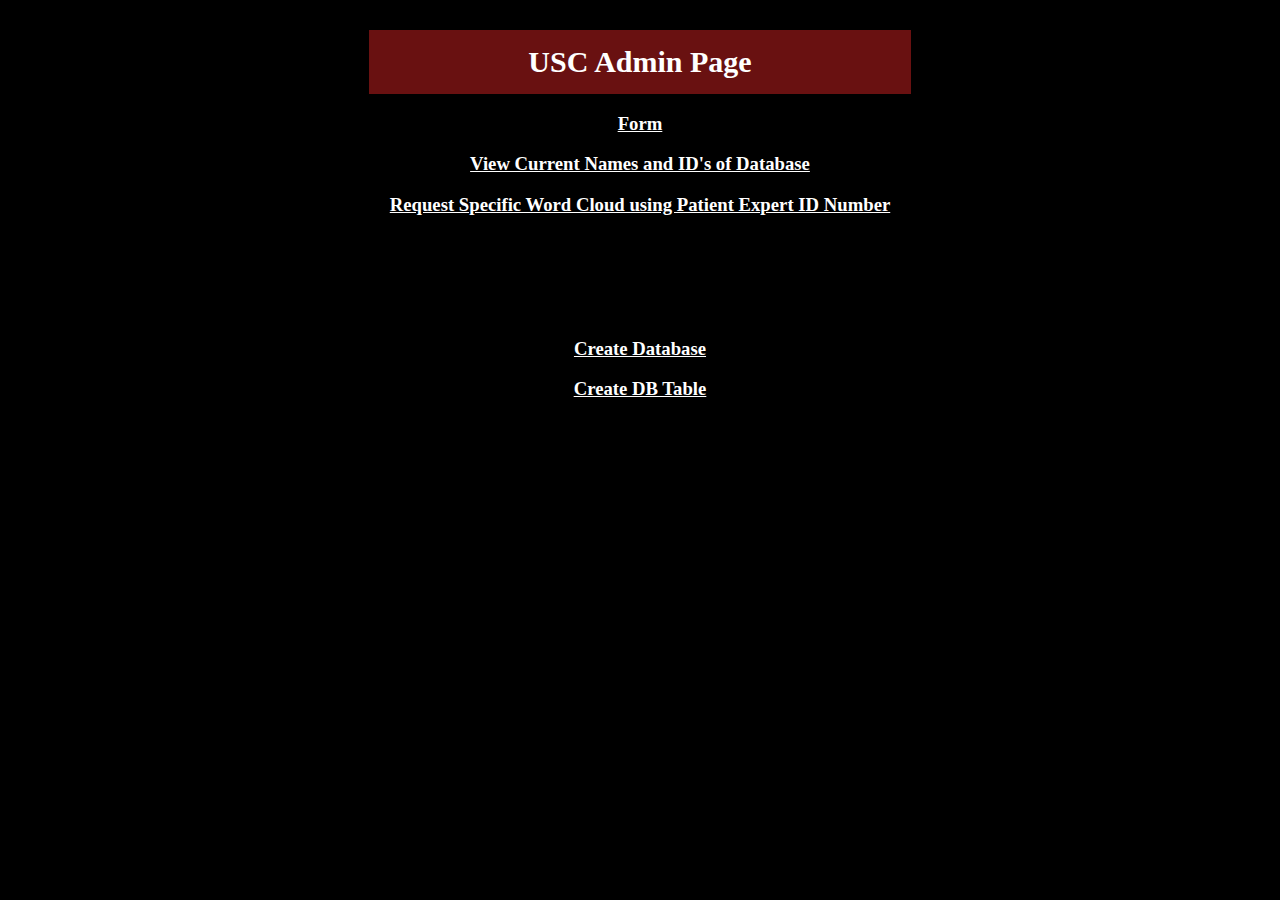
<file: USC - Final 22-23/index.html>
<html>
<head>
  <title>USC Admin Page</title>
  <link rel="stylesheet" href="style.css">
<style> h3 {color: white; } a {color: white; }</style>
</head>
<body>
<h1>USC Admin Page</h1>
<center>
<h3><a href="form.html">Form</a></h3>
<h3><a href="viewDBEntries.php">View Current Names and ID's of Database</a></h3>
<h3><a href="CloudRequest.html">Request Specific Word Cloud using Patient Expert ID Number</a></h3>
<br><br>
<h2>One time Use Only - setup</h2>
<h3><a href="createDB.php">Create Database</a></h3>
<h3><a href="createTable.php">Create DB Table</a></h3>


<center>
</body>
</html>
</file>
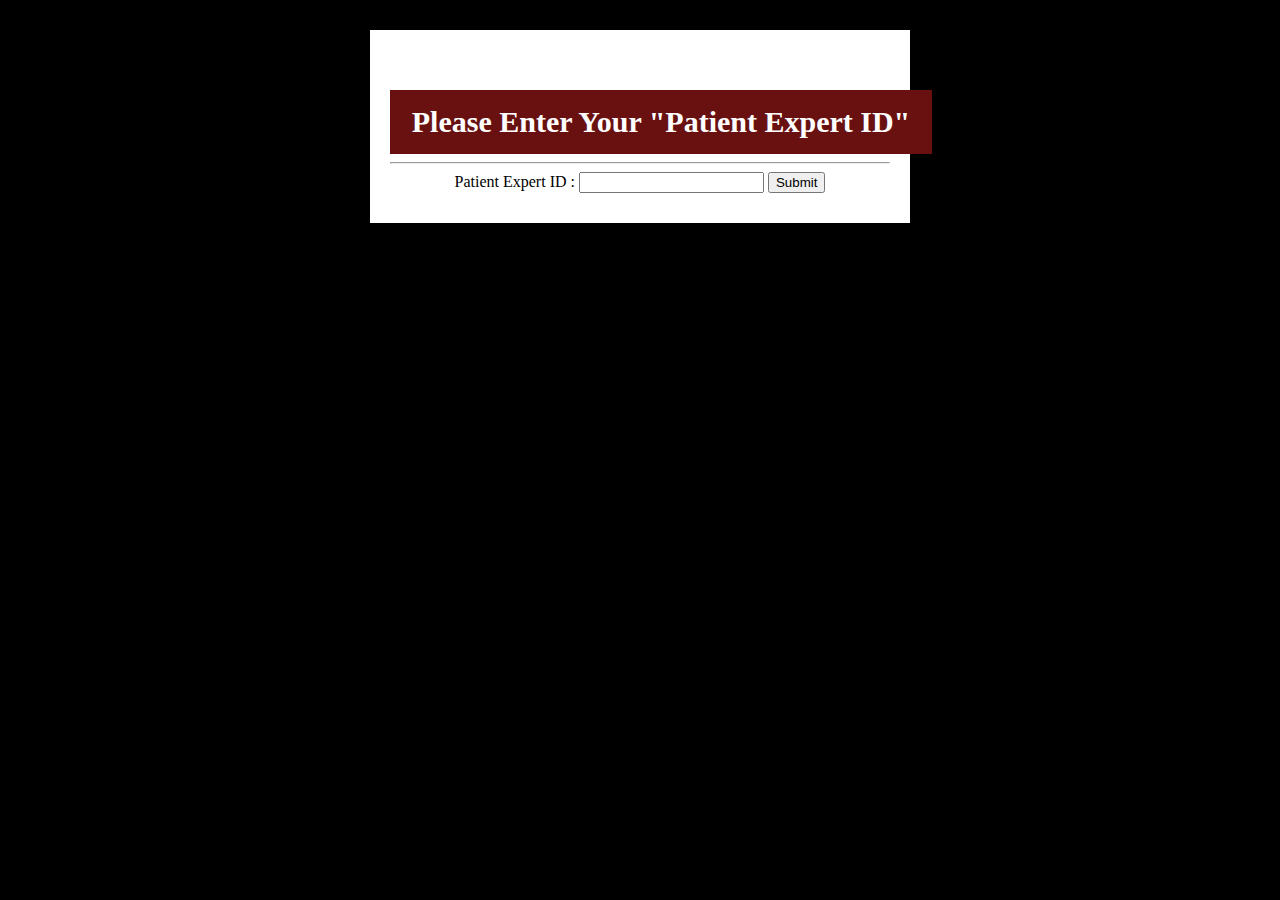
<file: USC - Final 22-23/CloudRequest.html>
<html>
<head>
<link rel="stylesheet" href="style.css">
</head>
<body>


<form id="form" action="USC_WordCloudGenerator.php" method="post">
<center>
	<h1>Please Enter Your "Patient Expert ID"</h1>
	<hr/>
	Patient Expert ID : <input type="text" id="id" name="id" />
					<input type="submit" value="Submit">
</center>
</form>
</body>
</html>
</file>
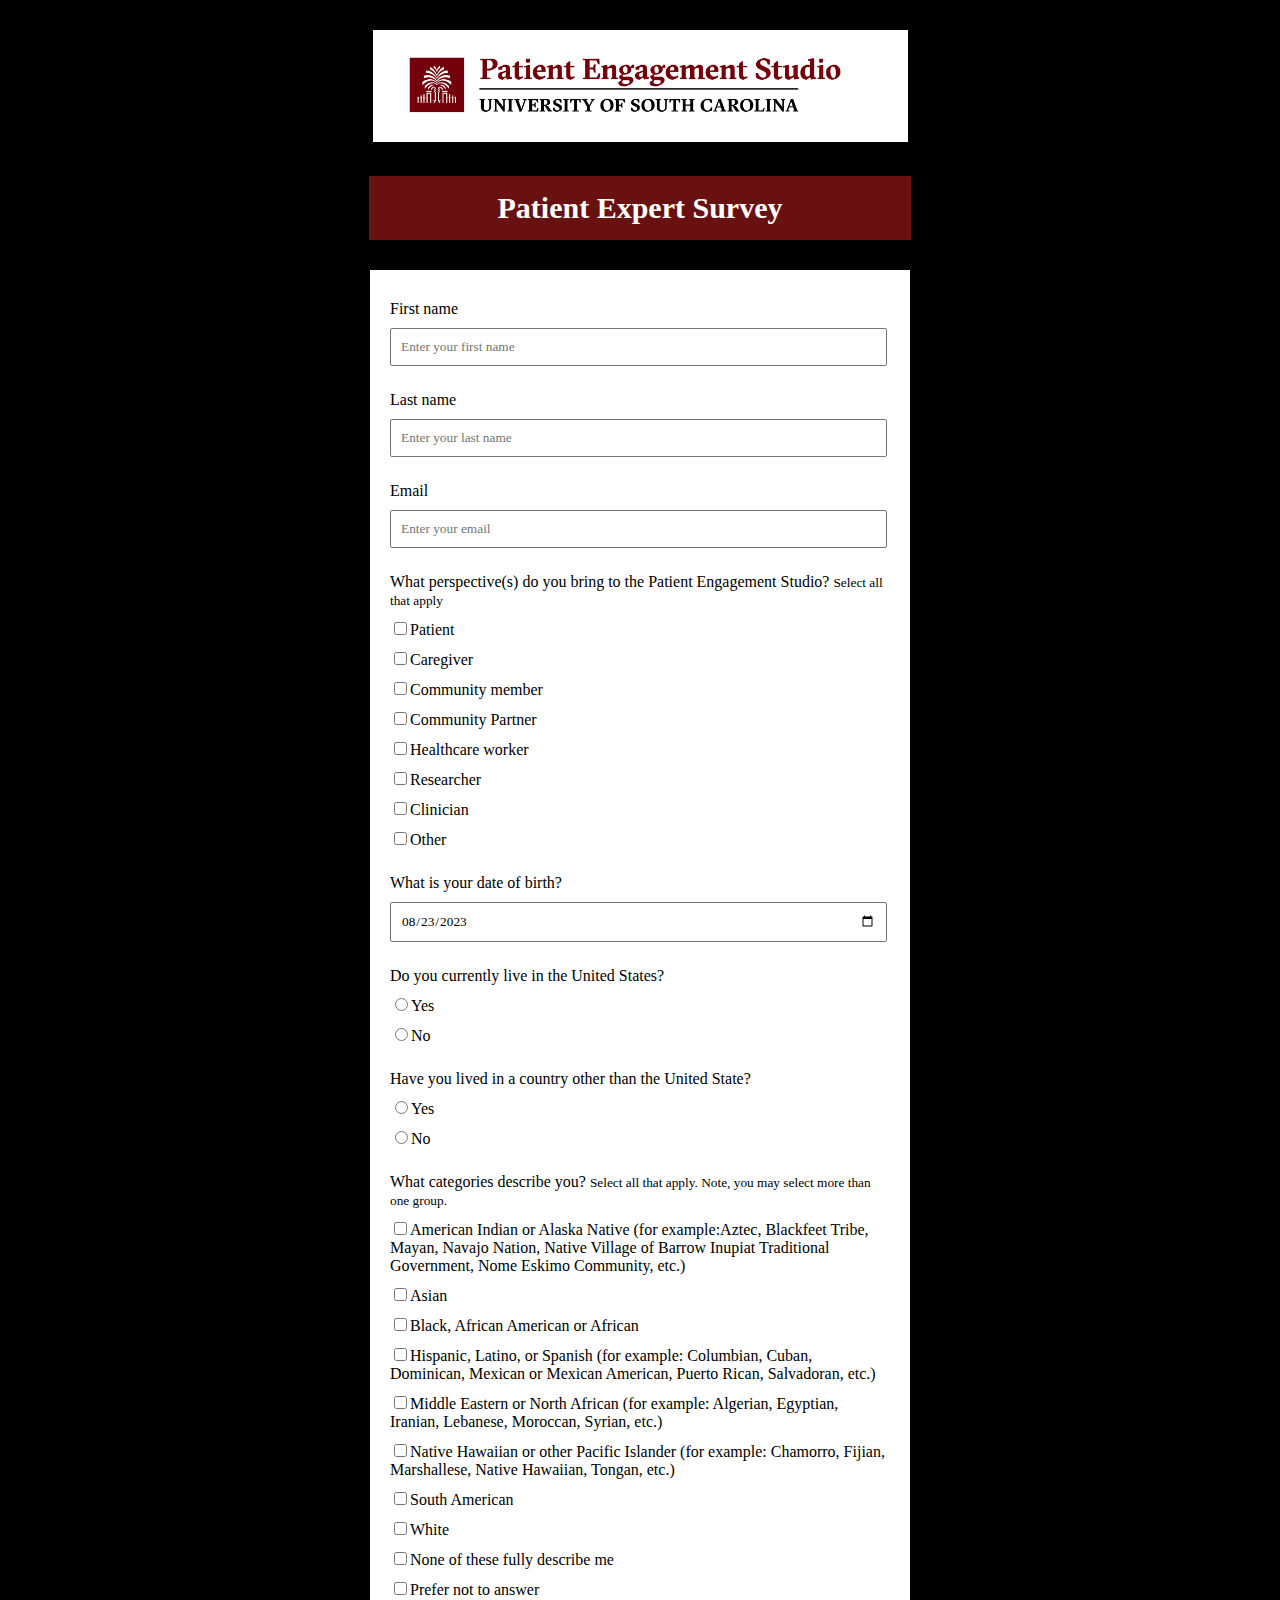
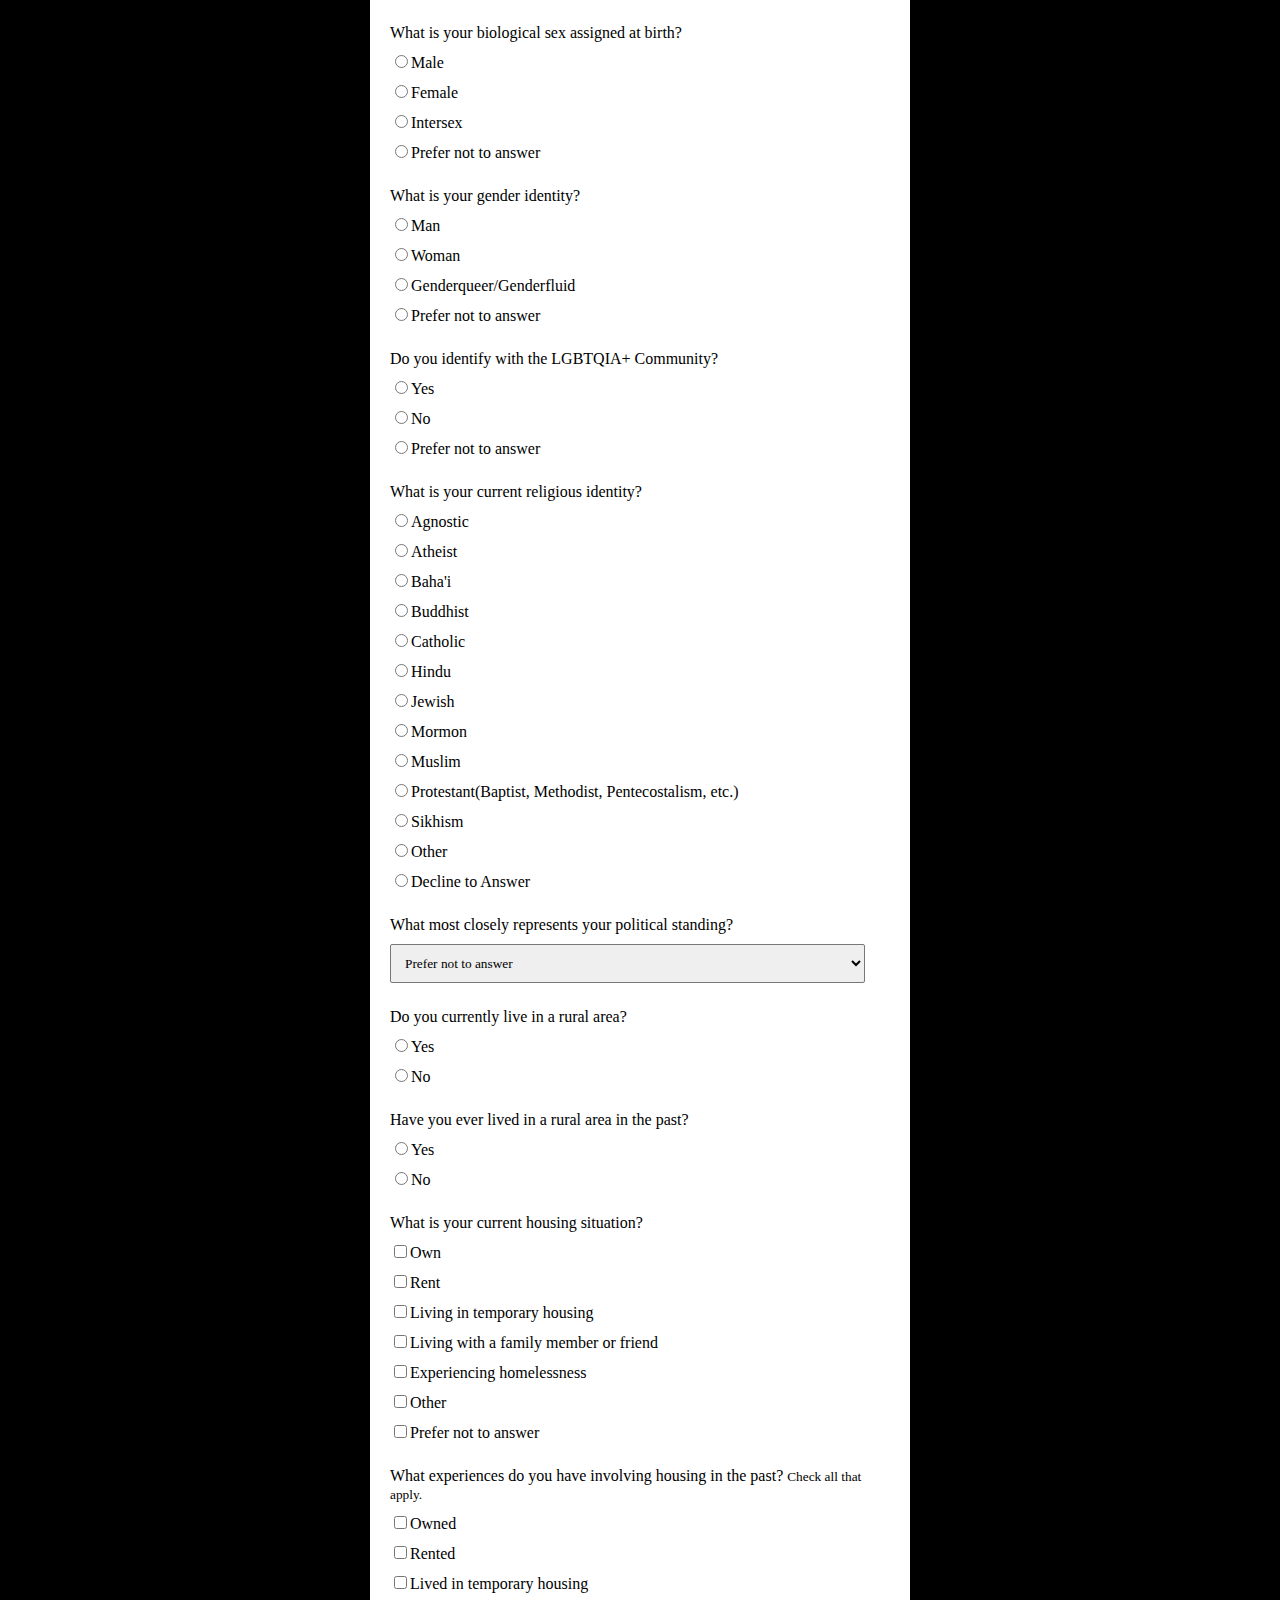
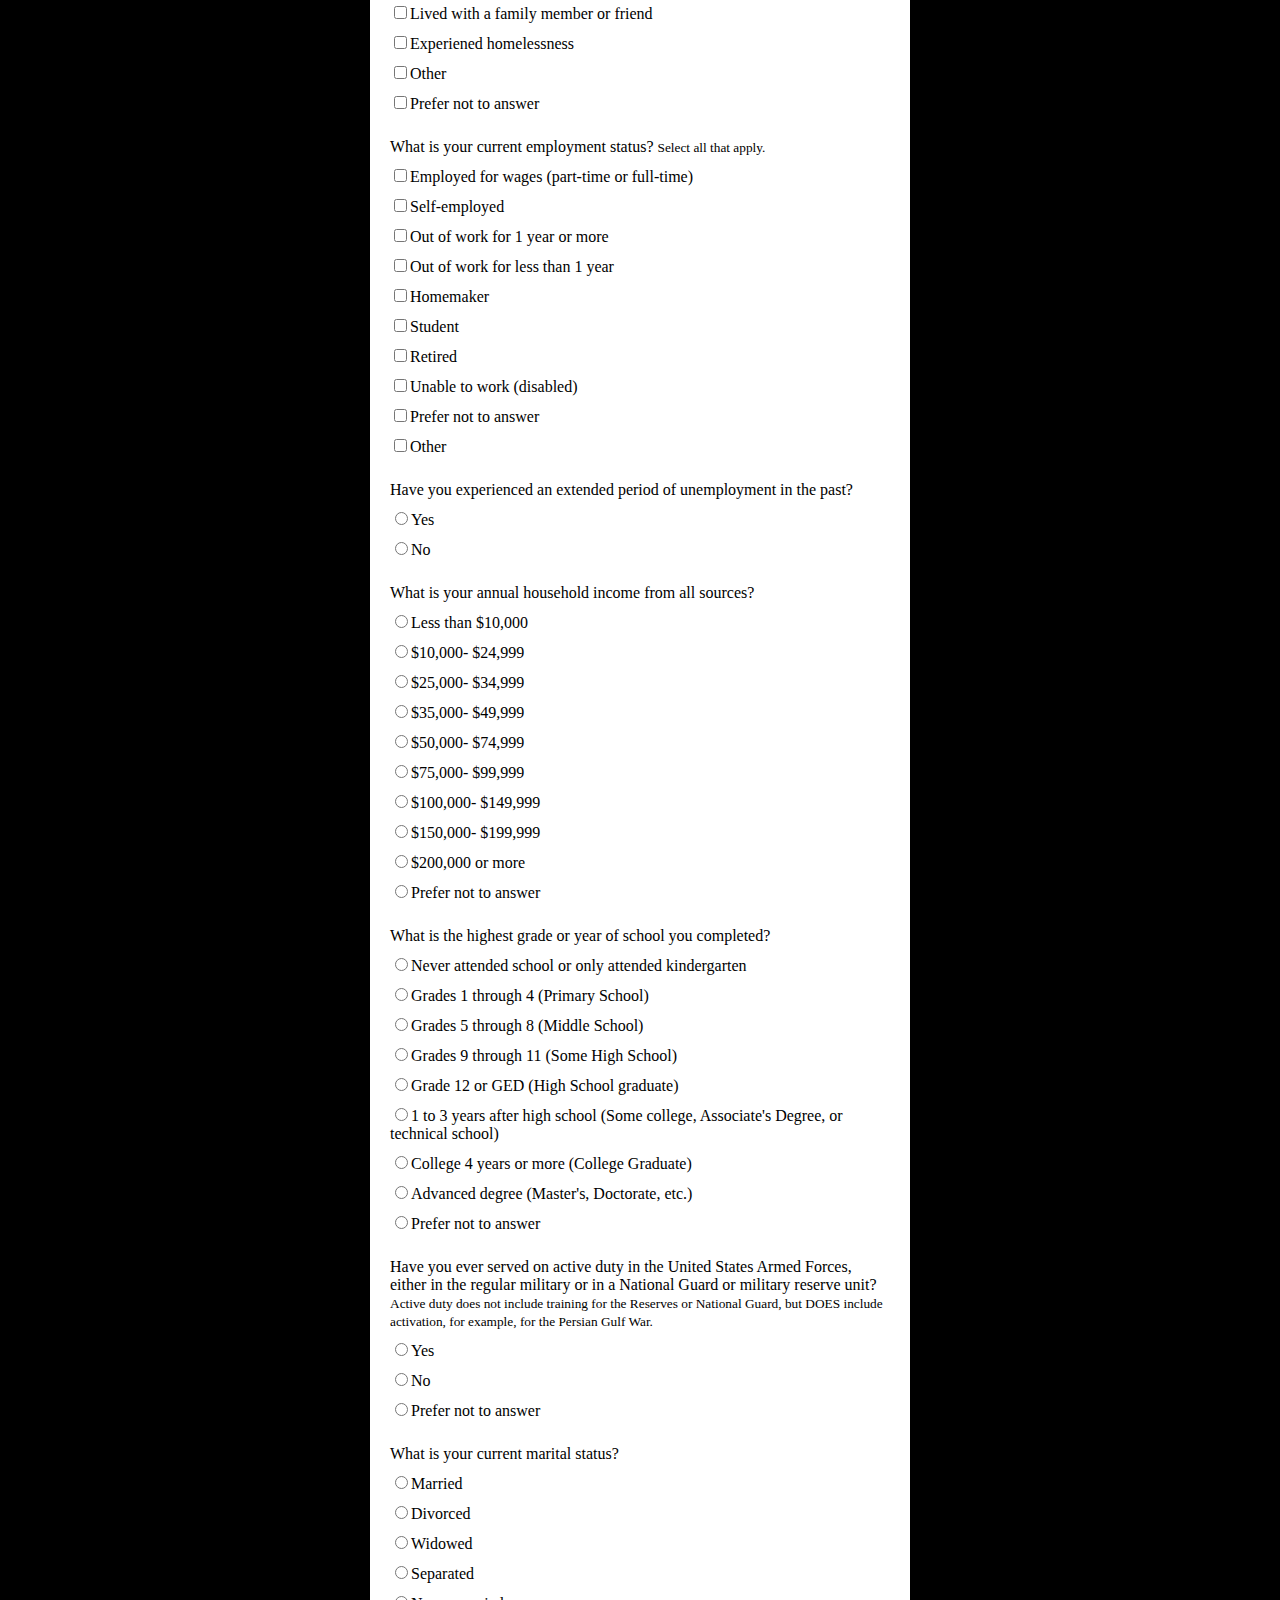
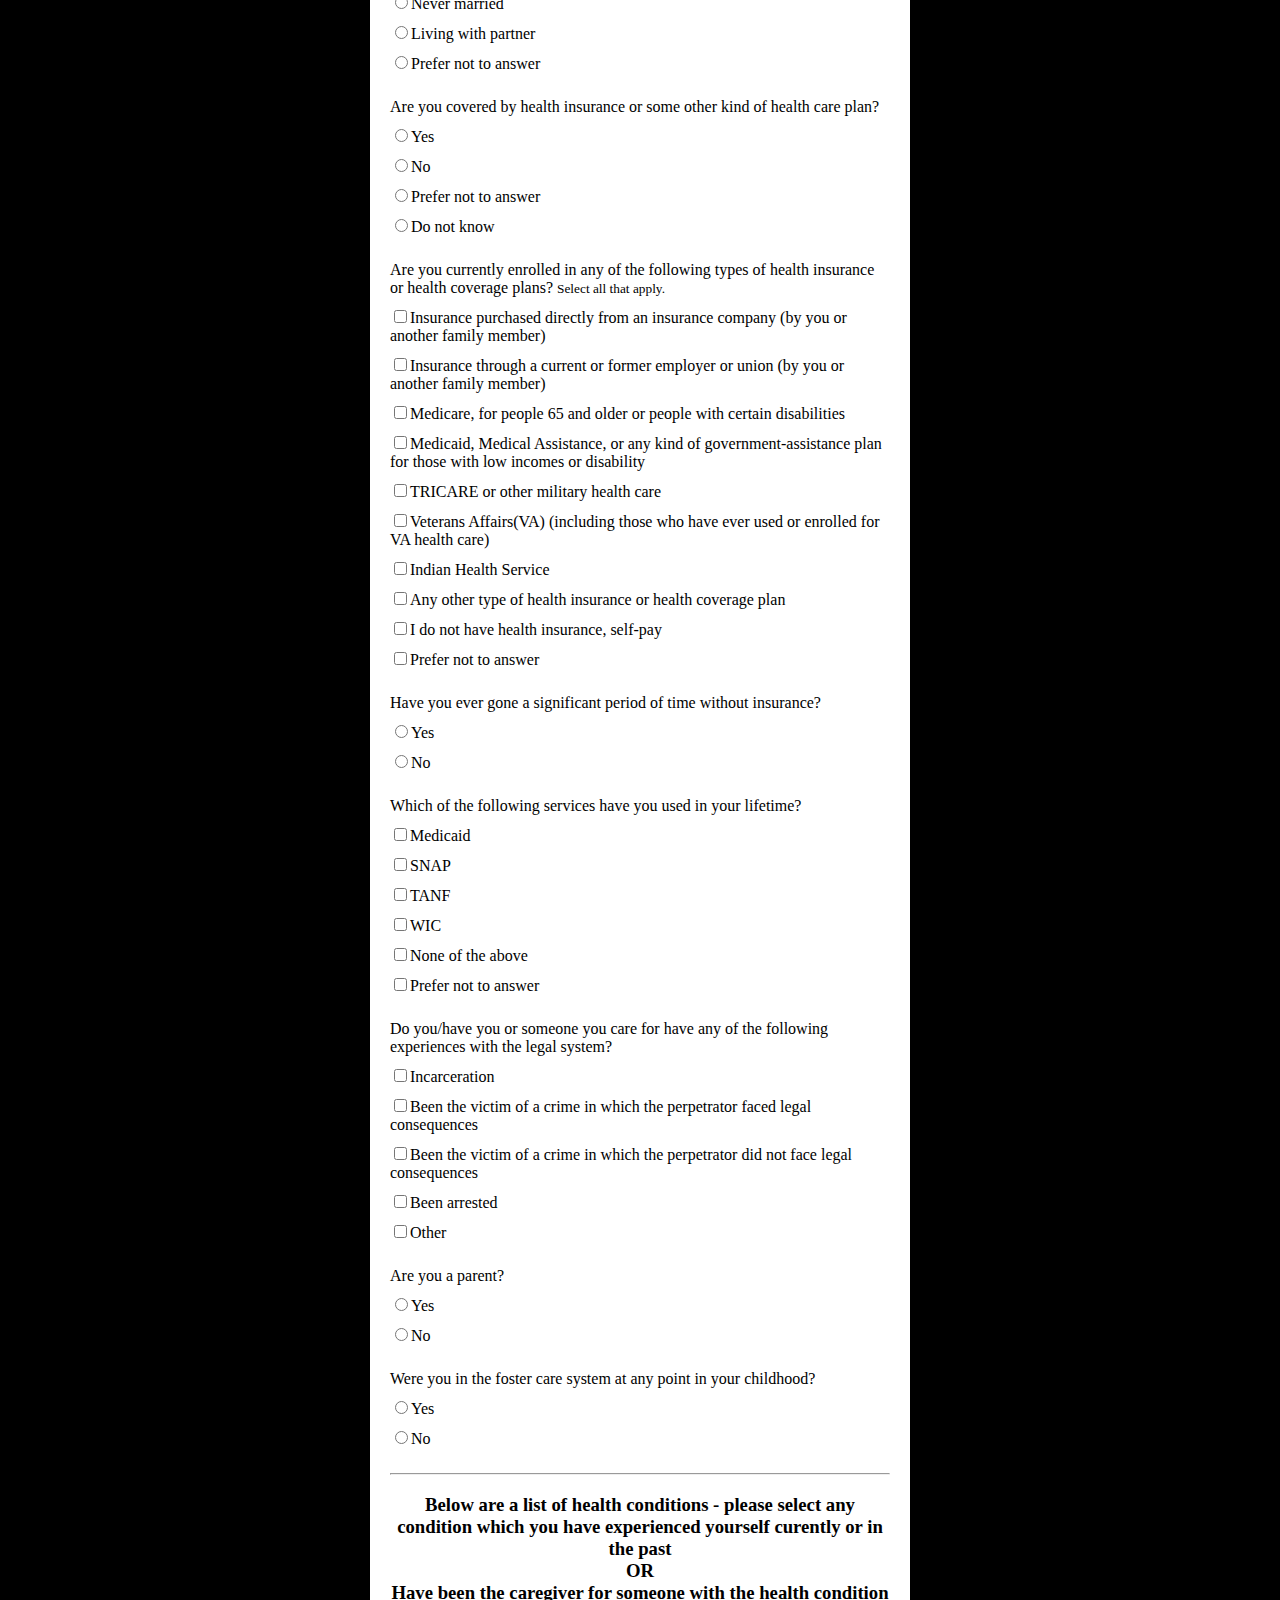
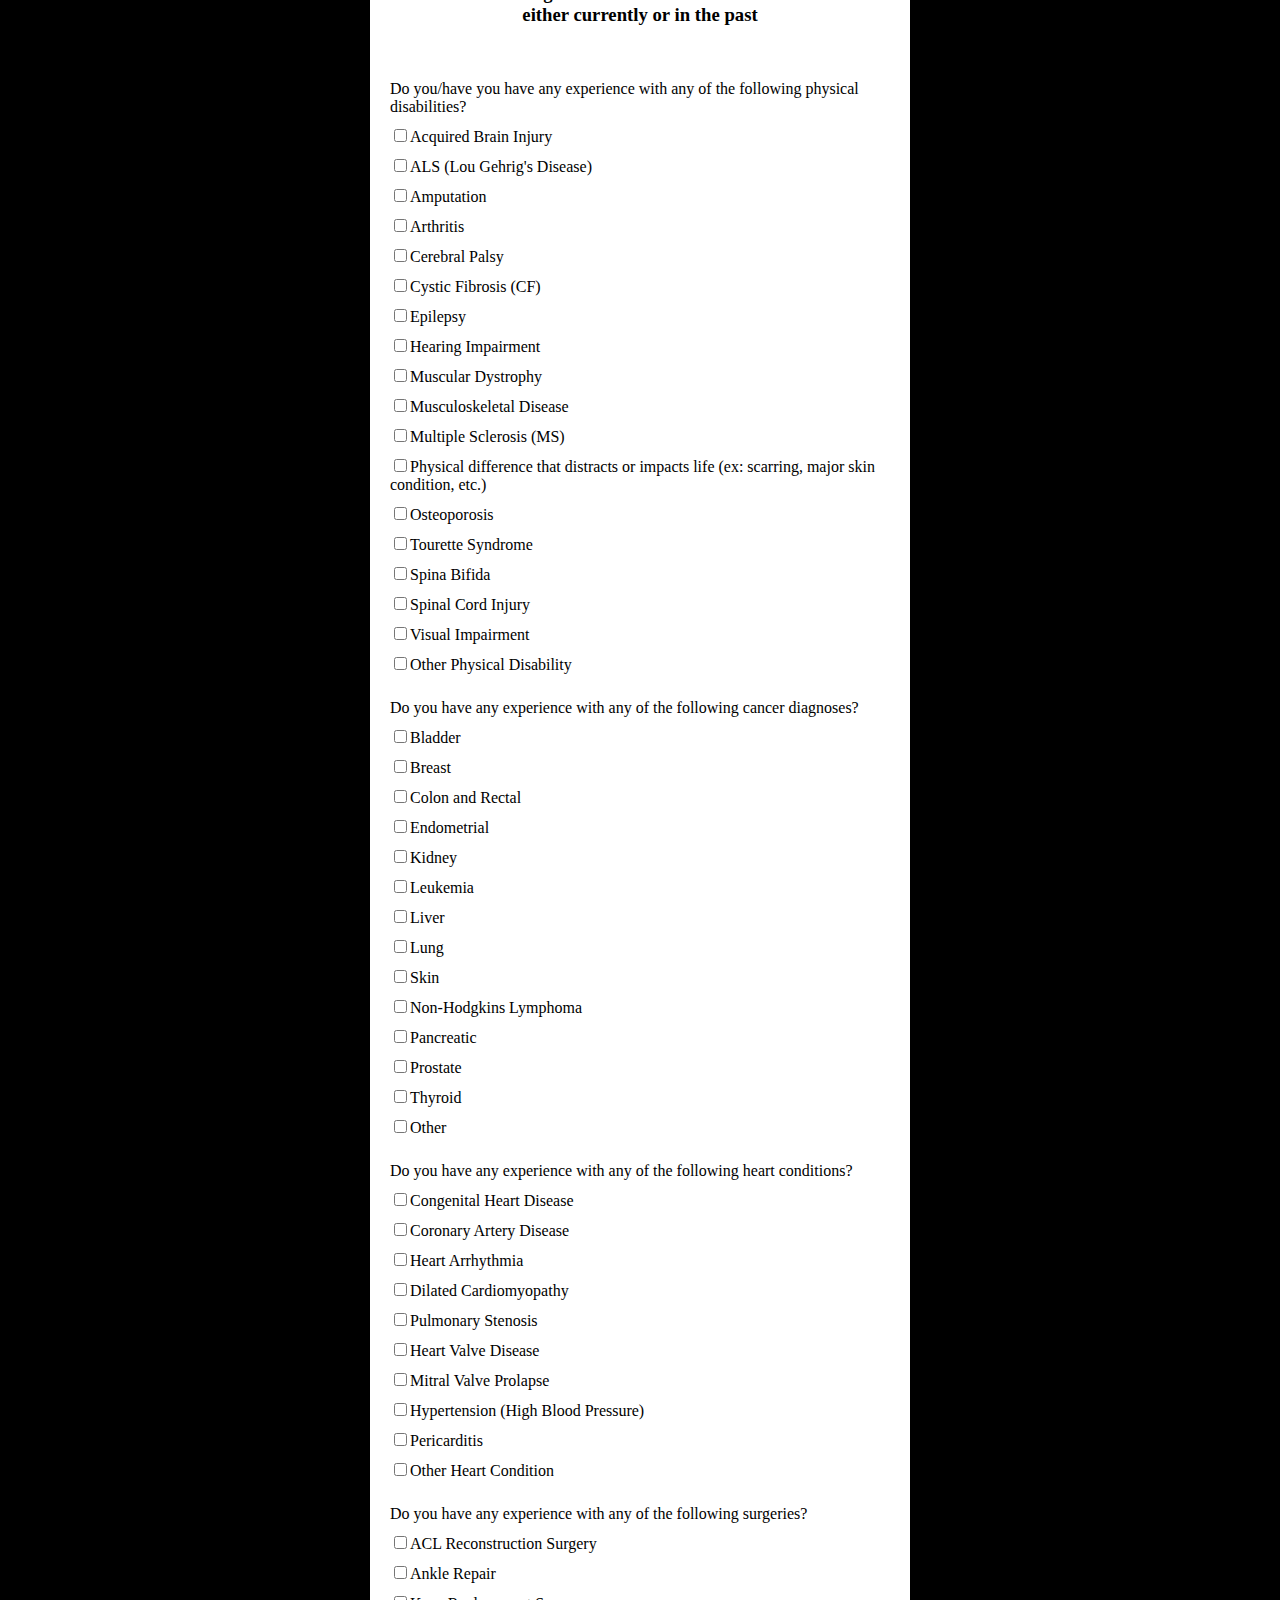
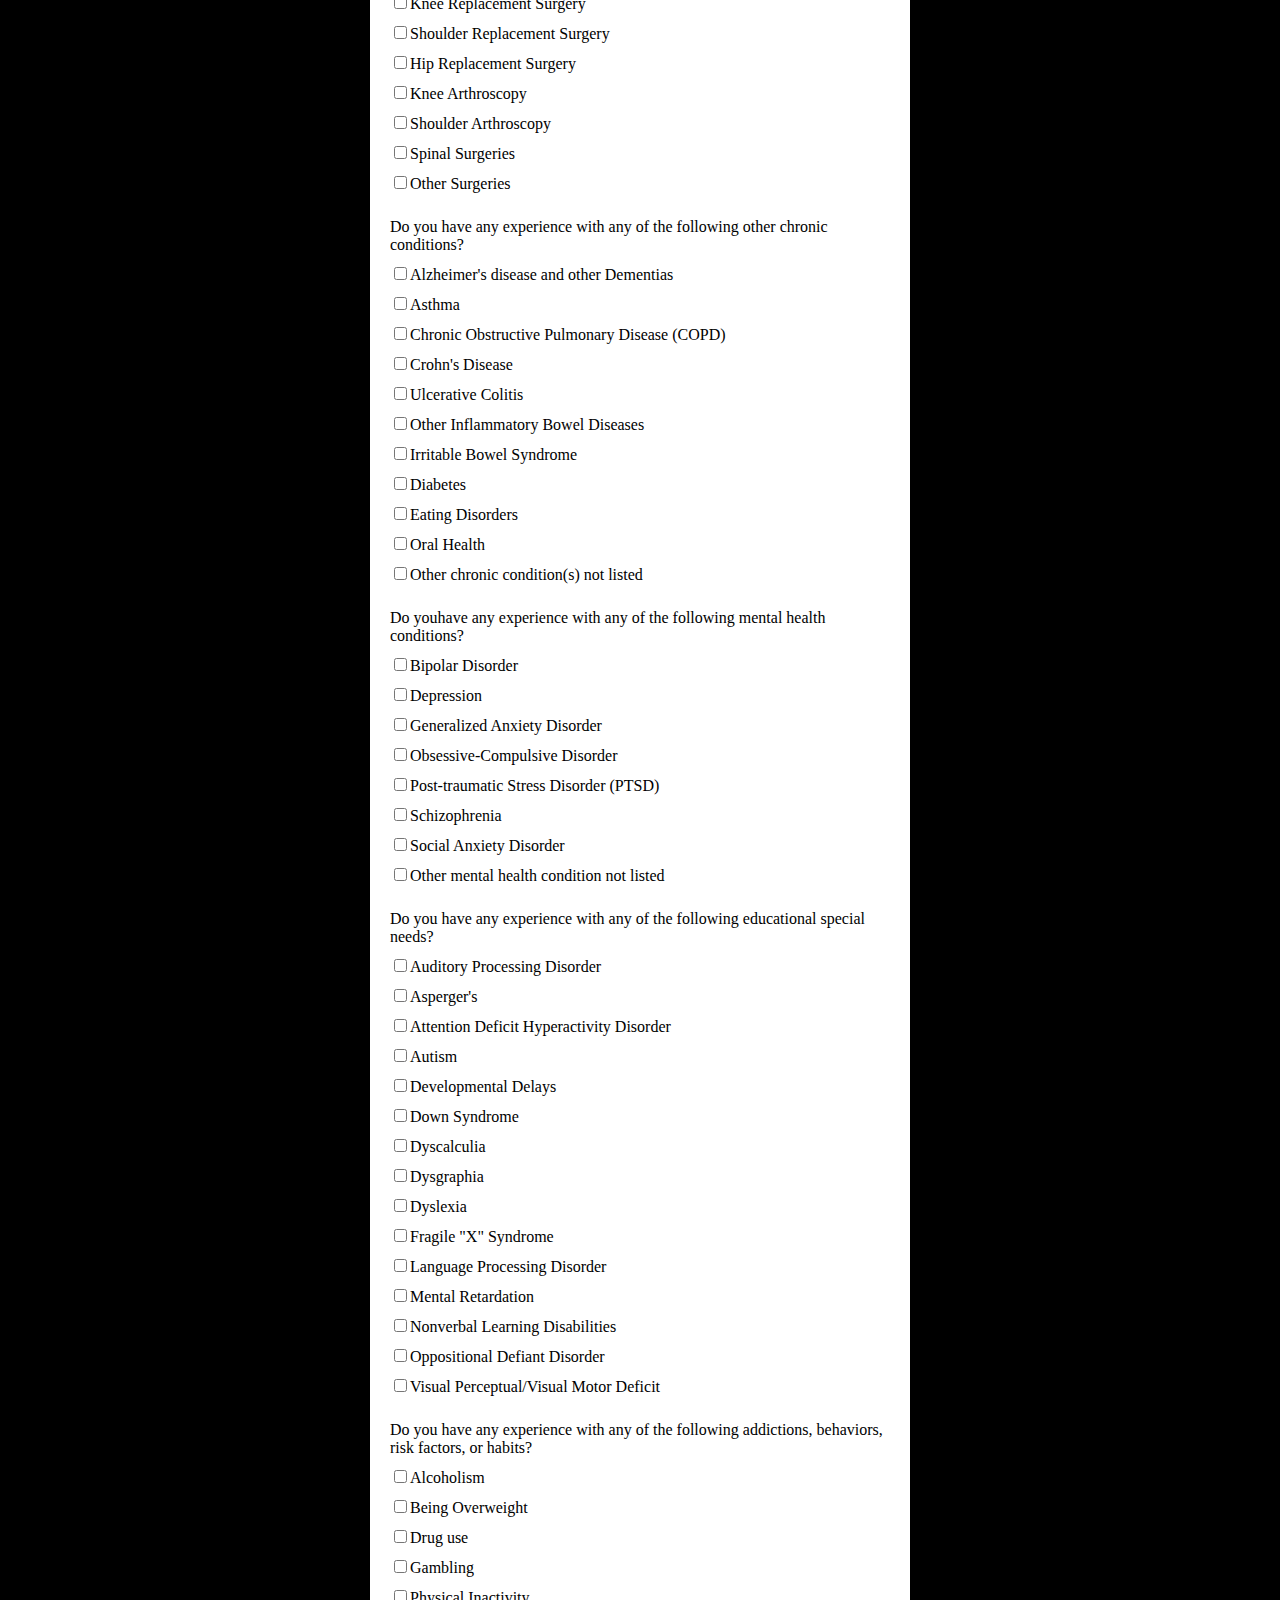
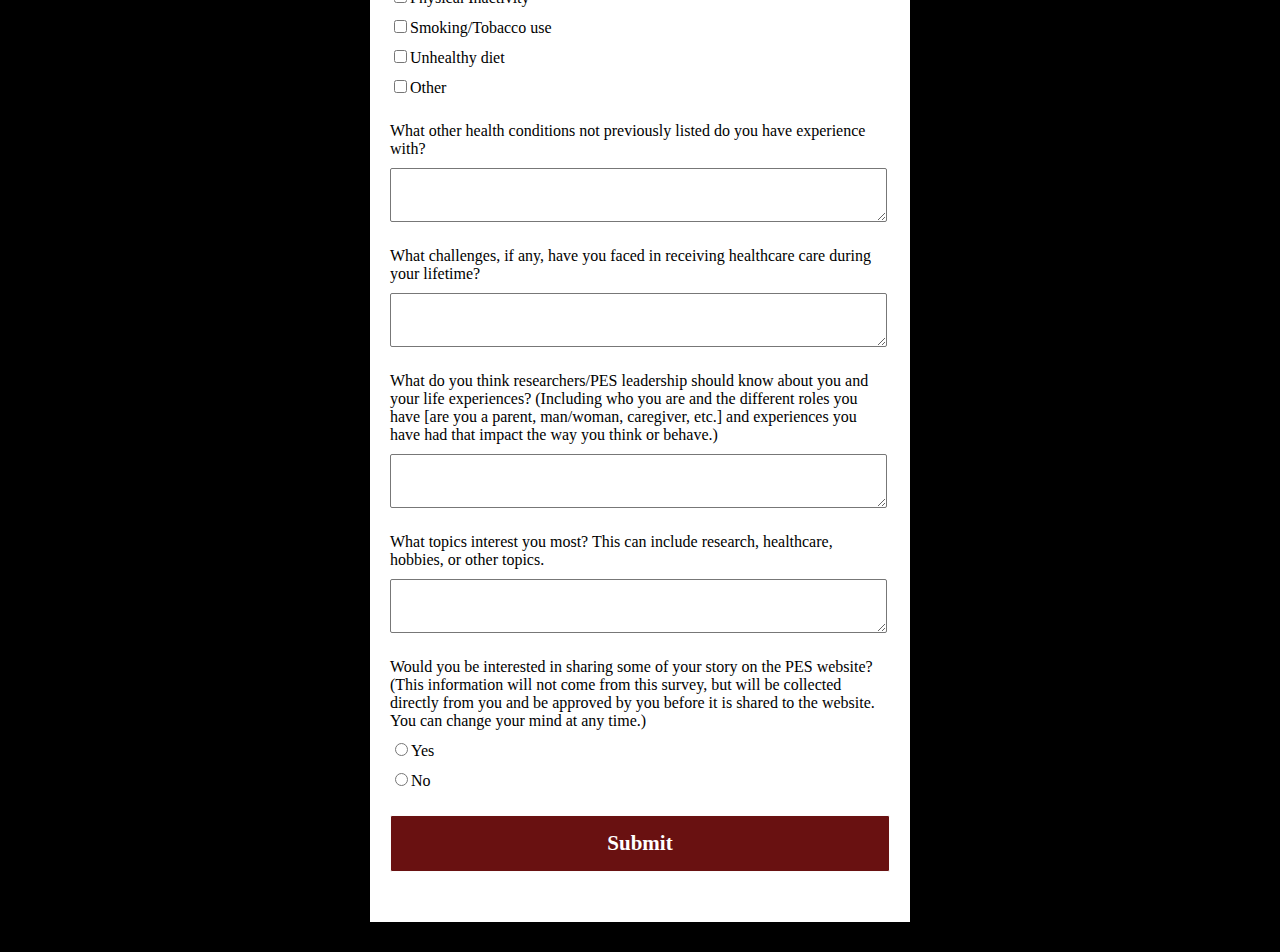
<file: USC - Final 22-23/form.html>
<!DOCTYPE html>
<html lang="en">

<head>
	<meta charset="UTF-8">
	<meta http-equiv="X-UA-Compatible" content="IE=edge">
	<meta name="viewport" content="width=device-width, initial-scale=1.0">
	<link rel="stylesheet" href="style.css">
	<title>
		Patient Expert Survey
	</title>
</head>

<body>

	<img src="imgs/patient_engage_studio_subunit_RGB_2C.jpg">
	<h1>Patient Expert Survey</h1>

	<!-- Create Form -->
	<form id="form" action="insertData.php" method="post">

		<!-- Details -->
		<div class="form-control">
			<label for="first_name" id="label-first_name">
				First name
			</label>

			<!-- Input Type Text -->
			<input type="text"
				id="first_name"
				placeholder="Enter your first name" name="first_name" />
		</div>

		<div class="form-control">
			<label for="last_name" id="label-last_name">
				Last name
			</label>

			<!-- Input Type Text -->
			<input type="text"
				id="last_name"
				placeholder="Enter your last name" name="last_name" />
		</div>

		<div class="form-control">
			<label for="email" id="label-email">
				Email
			</label>

			<!-- Input Type Email-->
			<input type="email"
				id="email"
				placeholder="Enter your email" name="email" />
		</div>

		<div class="form-control">
			<label>What perspective(s) do you bring to the Patient Engagement Studio?
				<small>Select all that apply</small>
			</label>
			<!-- Input Type Checkbox -->
			<label for="patient">
				<input type="checkbox"
					name="perspectives[]" value="patient" onchange="showHideSlider(this, 'patientSlider');">Patient</input></label>
        
                <div id="patientSlider" style="display: none;">
        	       <div class="slider" id="patient_slider">
	                   <label> How much of an impact has this had on you? 
			           <small>(5 being the most impactful and 0 being the least)</small></label> 
	                    <input type='range' min='0' max='5' value='0' id='patient_slider' name="patient_slider" step='1' list='patient_slider_number' oninput="patient_slider_value.innerText = this.value">
	                   <datalist id='patient_slider_number'>
                           <option>0</option>
	                       <option>1</option>
	                       <option>2</option>
                           <option>3</option>
	                       <option>4</option>
	                       <option>5</option>
	                   </datalist>
			         <label id="patient_slider_value">0</label>
                    </div>
                </div>
        
        
			<label for="caregiver">
				<input type="checkbox"
					name="perspectives[]" value="caregiver" onchange="showHideSlider(this, 'caregiverSlider');">Caregiver</input></label>
    
                <div id="caregiverSlider" style="display: none;">
        	       <div class="slider" id="caregiver_slider">
	                   <label> How much of an impact has this had on you? 
			           <small>(5 being the most impactful and 0 being the least)</small></label> 
	                   <input type='range' min='0' max='5' value='0' id='caregiver_slider' name="caregiver_slider" step='1' list='caregiver_slider_number' oninput="caregiver_slider_value.innerText = this.value">
	                   <datalist id='caregiver_slider_number'>
                           <option>0</option>
	                       <option>1</option>
	                       <option>2</option>
                           <option>3</option>
	                       <option>4</option>
	                       <option>5</option>
	                   </datalist>
                       <label id="caregiver_slider_value">0</label>
                    </div>
                </div>
    
			<label for="communityMember">
				<input type="checkbox"
					name="perspectives[]" value="community member" onchange="showHideSlider(this, 'communityMemberSlider');">Community member</input></label>
    
                <div id="communityMemberSlider" style="display: none;">
        	       <div class="slider" id="communityMember_slider">
	                   <label> How much of an impact has this had on you? 
			           <small>(5 being the most impactful and 0 being the least)</small></label> 
	                   <input type='range' min='0' max='5' value='0' id='communityMember_slider' name="communityMember_slider" step='1' list='communityMember_slider_number' oninput="communityMember_slider_value.innerText = this.value">
	                   <datalist id='communityMember_slider_number'>
                           <option>0</option>
	                       <option>1</option>
	                       <option>2</option>
                           <option>3</option>
	                       <option>4</option>
	                       <option>5</option>
	                   </datalist>
                       <label id="communityMember_slider_value">0</label>
                    </div>
                </div>
    
			<label for="communityPartner">
				<input type="checkbox"
					name="perspectives[]" value="community partner" onchange="showHideSlider(this, 'communityPartnerSlider');">Community Partner</input></label>

                <div id="communityPartnerSlider" style="display: none;">
        	       <div class="slider" id="communityPartner_slider">
	                   <label> How much of an impact has this had on you? 
			           <small>(5 being the most impactful and 0 being the least)</small></label> 
	                   <input type='range' min='0' max='5' value='0' id='communityPartner_slider' name="communityPartner_slider" step='1' list='communityPartner_slider_number' oninput="communityPartner_slider_value.innerText = this.value">
	                   <datalist id='communityPartner_slider_number'>
                           <option>0</option>
	                       <option>1</option>
	                       <option>2</option>
                           <option>3</option>
	                       <option>4</option>
	                       <option>5</option>
	                   </datalist>
                       <label id="communityPartner_slider_value">0</label>
                    </div>
                </div>

			<label for="healthcareWorker">
				<input type="checkbox"
					name="perspectives[]" value="healthcare worker"  onchange="showHideSlider(this, 'healthcareWorkerSlider');">Healthcare worker</input></label>

                <div id="healthcareWorkerSlider" style="display: none;">
        	       <div class="slider" id="healthcareWorker_slider">
	                   <label> How much of an impact has this had on you? 
			           <small>(5 being the most impactful and 0 being the least)</small></label> 
	                   <input type='range' min='0' max='5' value='0' id='healthcareWorker_slider' name="healthcareWorker_slider" step='1' list='healthcareWorker_slider_number' oninput="healthcareWorker_slider_value.innerText = this.value">
	                   <datalist id='healthcareWorker_slider_number'>
                           <option>0</option>
	                       <option>1</option>
	                       <option>2</option>
                           <option>3</option>
	                       <option>4</option>
	                       <option>5</option>
	                   </datalist>
                       <label id="healthcareWorker_slider_value">0</label>
                    </div>
                </div>

			<label for="researcher">
				<input type="checkbox"
					name="perspectives[]" value="researcher"  onchange="showHideSlider(this, 'researcherSlider');">Researcher</input></label>

                <div id="researcherSlider" style="display: none;">
        	       <div class="slider" id="researcher_slider">
	                   <label> How much of an impact has this had on you? 
			           <small>(5 being the most impactful and 0 being the least)</small></label> 
	                   <input type='range' min='0' max='5' value='0' id='researcher_slider' name="researcher_slider" step='1' list='researcher_slider_number' oninput="researcher_slider_value.innerText = this.value">
	                   <datalist id='researcher_slider_number'>
                           <option>0</option>
	                       <option>1</option>
	                       <option>2</option>
                           <option>3</option>
	                       <option>4</option>
	                       <option>5</option>
	                   </datalist>
                       <label id="researcher_slider_value">0</label>
                    </div>
                </div>

			<label for="clinician">
				<input type="checkbox"
					name="perspectives[]" value="clinician" onchange="showHideSlider(this, 'clinicianSlider');">Clinician</input></label>

                <div id="clinicianSlider" style="display: none;">
        	       <div class="slider" id="clinician_slider">
	                   <label> How much of an impact has this had on you? 
			           <small>(5 being the most impactful and 0 being the least)</small></label> 
	                   <input type='range' min='0' max='5' value='0' id='clinician_slider' name="clinician_slider" step='1' list='clinician_slider_number' oninput="clinician_slider_value.innerText = this.value">
	                   <datalist id='clinician_slider_number'>
                           <option>0</option>
	                       <option>1</option>
	                       <option>2</option>
                           <option>3</option>
	                       <option>4</option>
	                       <option>5</option>
                       </datalist>
                       <label id="clinician_slider_value">0</label>
                    </div>
                </div>

			<label for="other">
				<input type="checkbox"
					name="perspectives[]" value="other"  onchange="showHideSlider(this, 'otherSlider');">Other</input></label>
		</div>
	
		<!-- SECOND FORM -->
        <div id="otherSlider" style="display: none;">
		<div class="form-control">
			<label for="perspectives_other">
				Please describe.
			</label>

			<!-- multi-line text input control -->
			<textarea name="perspectives_other" id="perspectives_other"
				placeholder="" name="perspectives_other">
			</textarea>
            <br><br>
		</div>
            
        	       <div class="slider" id="other_slider">
	                   <label> How much of an impact has this had on you? 
			           <small>(5 being the most impactful and 0 being the least)</small></label> 
	                   <input type='range' min='0' max='5' value='0' id='other_slider' name="other_slider" step='1' list='other_slider_number' oninput="other_slider_value.innerText = this.value" >
	                   <datalist id='other_slider_number'>
                           <option>0</option>
	                       <option>1</option>
	                       <option>2</option>
                           <option>3</option>
	                       <option>4</option>
	                       <option>5</option>
                       </datalist>
                       <label id="other_slider_value">0</label>
                    </div>
        </div>

		<!-- -->

		<div class="form-control">
			<label for="date_of_birth" id="date_of_birth">
				What is your date of birth?
			</label>

			<!-- Input Type Date -->
			<input type="date" id="date_of_birth" name="date_of_birth" value="2023-08-23">
		</div>

		<div class="form-control">
			<label>
				Do you currently live in the United States?
			</label>

			<!-- Input Type Radio Button -->
			<label for="live_in_usa">
				<input type="radio"
					id="live_in_usa"
					name="live_in_usa" value="yes" onclick="showStates();">Yes</input>
			</label>
			<label for="live_in_usa">
				<input type="radio"
					id="live_in_usa"
					name="live_in_usa" value="no" onclick="hideStates();">No</input>
			</label>
		</div>

		<!-- SECOND FORM -->
        <div id="states" style="display: none;">
		<div class="form-control">
			<label for="state" id="state">
				What state or US territory do you currently live in?
			</label>
			
			<!-- Dropdown options -->
			<select name="state" id="state">
			    <option value=""></option>
				<option value="alabama">Alabama</option>
				<option value="alaska">Alaska</option>
				<option value="arizona">Arizona</option>
				<option value="arkansas">Arkansas</option>
				<option value="california">California</option>
				<option value="colorado">Colorado</option>
				<option value="connecticut">Connecticut</option>
				<option value="delaware">Delaware</option>
				<option value="district of columbia">District of Columbia</option>
				<option value="florida">Florida</option>
				<option value="georgia">Georgia</option>
				<option value="hawaii">Hawaii</option>
				<option value="idaho">Idaho</option>
				<option value="illinois">Illinois</option>
				<option value="indiana">Indiana</option>
				<option value="iowa">Iowa</option>
				<option value="kansas">Kansas</option>
				<option value="kentucky">Kentucky</option>
				<option value="louisiana">Louisiana</option>
				<option value="maine">Maine</option>
				<option value="maryland">Maryland</option>
				<option value="massachusetts">Massachusetts</option>
				<option value="michigan">Michigan</option>
				<option value="minnesota">Minnesota</option>
				<option value="mississippi">Mississippi</option>
				<option value="missouri">Missourit</option>
				<option value="montana">Montana</option>
				<option value="nebraska">Nebraska</option>
				<option value="nevada">Nevada</option>
				<option value="new_hampshire">New Hampshire</option>
				<option value="new_jersey">New Jersey</option>
				<option value="new_mexico">New Mexico</option>
				<option value="new_york">New York</option>
				<option value="north_carolina">North Carolina</option>
				<option value="north_dakota">North Dakota</option>
				<option value="ohio">Ohio</option>
				<option value="oklahoma">Oklahoma</option>
				<option value="oregon">Oregon</option>
				<option value="pennsylvania">Pennsylvania</option>
				<option value="rhode_island">Rhode Island</option>
				<option value="south_carolina">South Carolina</option>
				<option value="south_dakota">South Dakota</option>
				<option value="tennessee">Tennessee</option>
				<option value="texas">Texas</option>
				<option value="utah">Utah</option>
				<option value="vermont">Vermont</option>
				<option value="virginia">Virginia</option>
				<option value="washington">Washington</option>
				<option value="west virginia">West Virginia</option>
				<option value="wisconsin">Wisconsin</option>
				<option value="wyoming">Wyoming</option>
				<option value="american_samoa">American Samoa</option>
				<option value="guam">Guam</option>
				<option value="northern_mariana_islands">Northern Mariana Islands</option>
				<option value="puerto_rico">Puerto Rico</option>
				<option value="virgin_islands">Virgin Islands</option>
				<option value="armed_forces_africa">Armed Forces Africa</option>
				<option value="armed_forces_americas">Armed Forces Americas</option>
				<option value="armed_forces_canada">Armed Forces Canada</option>
				<option value="armed_forces_europe">Armed Forces Europe</option>
				<option value="armed_forces_middle_east">Armed Forces Middle East</option>
				<option value="armed_forces_pacific">Armed Forces Pacific</option>
				<option value="none_of_the_above">None of the above</option>
				<option value="">Prefer not to answer</option>
			</select>
		</div>
        </div>
		<!-- -->

		<div class="form-control">
			<label>
				Have you lived in a country other than the United State?
			</label>

			<!-- Input Type Radio Button -->
			<label for="lived_outside_usa">
				<input type="radio"
					id="lived_outside_usa"
					name="lived_outside_usa" value="yes" onclick="showOutsideUS();">Yes</input>
			</label>
			<label for="lived_outside_usa">
				<input type="radio"
					id="lived_outside_usa"
					name="lived_outside_usa" value="no" onclick="hideOutsideUS();">No</input>
			</label>
		</div>

		<!-- SECOND FORM -->
    <div id="outsideUS" style="display: none;">
		<div class="form-control">
			<label>What other countries have you lived in?
			</label>
			<!-- Input Type Checkbox -->
			<label for="Afghanistan">
				<input type="checkbox"
					name="other_countries[]" value="afghanistan">Afghanistan</input></label>
			<label for="Akotiri">
				<input type="checkbox"
					name="other_countries[]" value="akotiri">Akotiri</input></label>
			<label for="Albania">
				<input type="checkbox"
					name="other_countries[]" value="albania">Albania</input></label>
			<label for="Algeria">
				<input type="checkbox"
					name="other_countries[]" value="algeria">Algeria</input></label>
			<label for="American Samoa">
				<input type="checkbox"
					name="other_countries[]" value="american samoa">American Samoa</input></label>
			<label for="Andorra">
				<input type="checkbox"
					name="other_countries[]" value="andorra">Andorra</input></label>
			<label for="Angola">
				<input type="checkbox"
					name="other_countries[]" value="angola">Angola</input></label>
			<label for="Anguilla">
				<input type="checkbox"
					name="other_countries[]" value="anguilla">Anguilla</input></label>
			<label for="Antarctica">
				<input type="checkbox"
					name="other_countries[]" value="antarctica">Antarctica</input></label>
			<label for="AntiguaandBarbuda">
				<input type="checkbox"
					name="other_countries[]" value="Antigua and Barbuda">Antigua and Barbuda</input></label>
			<label for="Argentina">
				<input type="checkbox"
					name="other_countries[]" value="argentina">Argentina</input></label>
			<label for="Armenia">
				<input type="checkbox"
					name="other_countries[]" value="armenia">Armenia</input></label>
			<label for="Aruba">
				<input type="checkbox"
					name="other_countries[]" value="aruba">Aruba</input></label>
			<label for="AshmoreandCartierIslands">
				<input type="checkbox"
					name="other_countries[]" value="ashmore and cartier islands">Ashmore and Cartier Islands</input></label>
			<label for="Australia">
				<input type="checkbox"
					name="other_countries[]" value="australia">Australia</input></label>
			<label for="Austria">
				<input type="checkbox"
					name="other_countries[]" value="austria">Austria</input></label>
			<label for="Azerbaijan">
				<input type="checkbox"
					name="other_countries[]" value="azerbaijan">Azerbaijan</input></label>
			<label for="TheBahamas">
				<input type="checkbox"
					name="other_countries[]" value="the bahamas">The Bahamas</input></label>
			<label for="Bahrain">
				<input type="checkbox"
					name="other_countries[]" value="bahrain">Bahrain</input></label>
			<label for="Bangladesh">
				<input type="checkbox"
					name="other_countries[]" value="bangladesh">Bangladesh</input></label>
			<label for="Barbados">
				<input type="checkbox"
					name"other_countries[]" value="barbados">Barbados</input></label>
			<label for="BassasdaIndia">
				<input type="checkbox"
					name="other_countries[]" value="basses da india">Bassas da India</input></label>
			<label for="Belarus">
				<input type="checkbox"
					name="other_countries[]" value="belarus">Belarus</input></label>
			<label for="Belgium">
				<input type="checkbox"
					name="other_countries[]" value="belgium">Belgium</input></label>
			<label for="Belize">
				<input type="checkbox"
					name="other_countries[]" value="belize">Belize</input></label>
			<label for="Benin">
				<input type="checkbox"
					name="other_countries[]" value="benin">Benin</input></label>
			<label for="Bermuda">
				<input type="checkbox"
					name="other_countries[]" value="bermuda">Bermuda</input></label>
			<label for="Bhutan">
				<input type="checkbox"
					name="other_countries[]" value="bhutan">Bhutan</input></label>
			<label for="Bolivia">
				<input type="checkbox"
					name="other_countries[]" value="bolivia">Bolivia</input></label>
			<label for="BosniaandHerzegovina">
				<input type="checkbox"
					name="other_countries[]" value="bosnia and herzegovina">Bosnia and Herzegovina</input></label>
			<label for="Botswana">
				<input type="checkbox"
					name="other_countries[]" value="botswana">Botswana</input></label>
			<label for="Bouvet Island">
				<input type="checkbox"
					name="other_countries[]" value="bouvet island">Bouvet Island</input></label>
			<label for="Brazil">
				<input type="checkbox"
					name="other_countries[]" value="brazil">Brazil</input></label>
			<label for="BritishIndianOceanTerritory">
				<input type="checkbox"
					name="other_countries[]" value="british indian ocean territory">British Indian Ocean Territory</input></label>
			<label for="BritishVirginIslands">
				<input type="checkbox"
					name="other_countries[]" value="british virgin islands">British Virgin Islands</input></label>
			<label for="Brunei">
				<input type="checkbox"
					name="other_countries[]" value="brunei">Brunei</input></label>
			<label for="Bulgaria">
				<input type="checkbox"
					name="other_countries[]" value="bulgaria">Bulgaria</input></label>
			<label for="BurkinaFaso">
				<input type="checkbox"
					name="other_countries[]" value="burkina faso">Burkina Faso</input></label>
			<label for="Burma">
				<input type="checkbox"
					name="other_countries[]" value="burma">Burma</input></label>
			<label for="Burundi">
				<input type="checkbox"
					name="other_countries[]" value="burundi">Burundi</input></label>
			<label for="Cambodia">
				<input type="checkbox"
					name="other_countries[]" value="cambodia">Cambodia</input></label>
			<label for="Cameroon">
				<input type="checkbox"
					name="other_countries[]" value="cameroon">Cameroon</input></label>
			<label for="Canada">
				<input type="checkbox"
					name="other_countries[]" value="canada">Canada</input></label>
			<label for="CapeVerde">
				<input type="checkbox"
					name="other_countries[]" value="cape verde">Cape Verde</input></label>
			<label for="CaymanIslands">
				<input type="checkbox"
					name="other_countries[]" value="cayman islands">Cayman Islands</input></label>
			<label for="CentralAfricanRepublic">
				<input type="checkbox"
					name="other_countries[]" value="central african republic">Central African Republic</input></label>
			<label for="Chad">
				<input type="checkbox"
					name="other_countries[]" value="chad">Chad</input></label>
			<label for="Chile">
				<input type="checkbox"
					name="other_countries[]" value="chile">Chile</input></label>
			<label for="China">
				<input type="checkbox"
					name="other_countries[]" value="china">China</input></label>
			<label for="ChristmasIsland">
				<input type="checkbox"
					name="other_countries[]" value="christmas island">Christmas Island</input></label>
			<label for="ClippertonIsland">
				<input type="checkbox"
					name="other_countries[]" value="clipperton island">Clipperton Island</input></label>
			<label for="Cocos(Keeling)Islands">
				<input type="checkbox"
					name="other_countries[]" value="cocos islands">Cocos (Keeling) Islands</input></label>
			<label for="Colombia">
				<input type="checkbox"
					name="other_countries[]" value="columbia">Colombia</input></label>
			<label for="Comoros">
				<input type="checkbox"
					name="other_countries[]" value="comoros">Comoros</input></label>
			<label for="DemocraticRepublicoftheCongo">
				<input type="checkbox"
					name="other_countries[]" value="democratic republic of the congo">Democratic Republic of the Congo</input></label>
			<label for="RepublicoftheCongo">
				<input type="checkbox"
					name="other_countries[]" value="republic of the congo">Republic of the Congo</input></label>
			<label for="CookIslands">
				<input type="checkbox"
					name="other_countries[]" value="cook islands">Cook Islands</input></label>
			<label for="CoralSeaIslands">
				<input type="checkbox"
					name="other_countries[]" value="coral sea islands">Coral Sea Islands</input></label>
			<label for="CostaRica">
				<input type="checkbox"
					name="other_countries[]" value="costa rica">Costa Rica</input></label>
			<label for="Coted'Ivorie">
				<input type="checkbox"
					name="other_countries[]" value="cote d'ivoire">Cote d'Ivoire</input></label>
			<label for="Croatia">
				<input type="checkbox"
					name="other_countries[]" value="croatioa">Croatia</input></label>
			<label for="Cuba">
				<input type="checkbox"
					name="other_countries[]" value="cuba">Cuba</input></label>
			<label for="Cyprus">
				<input type="checkbox"
					name="other_countries[]" value="cyprus">Cyprus</input></label>
			<label for="CzechRepublic">
				<input type="checkbox"
					name="other_countries[]" value="czech republic">Czech Republic</input></label>
			<label for="Denmark">
				<input type="checkbox"
					name="other_countries[]" value="denmark">Denmark</input></label>
			<label for="Djibouti">
				<input type="checkbox"
					name="other_countries[]" value="djibouti">Djibouti</input></label>
			<label for="Dominica">
				<input type="checkbox"
					name="other_countries[]" value="dominica">Dominica</input></label>
			<label for="DominicanRepublic">
				<input type="checkbox"
					name="other_countries[]" value="dominican republic">Dominican Republic</input></label>
			<label for="Ecuador">
				<input type="checkbox"
					name="other_countries[]" value="ecuador">Ecuador</input></label>
			<label for="Egypt">
				<input type="checkbox"
					name="other_countries[]" value="egypt">Egypt</input></label>
			<label for="ElSalvador">
				<input type="checkbox"
					name="other_countries[]" value="el salvador">El Salvador</input></label>
			<label for="EquatorialGuinea">
				<input type="checkbox"
					name="other_countries[]" value="equatorial guinea">Equatorial Guinea</input></label>
			<label for="Eritrea">
				<input type="checkbox"
					name="other_countries[]" value="eritrea">Eritrea</input></label>
			<label for="Estonia">
				<input type="checkbox"
					name="other_countries[]" value="estonia">Estonia</input></label>
			<label for="Ethiopia">
				<input type="checkbox"
					name="other_countries[]" value="ethiopia">Ethiopia</input></label>
			<label for="EuropaIsland">
				<input type="checkbox"
					name="other_countries[]" value="europa island">Europa Island</input></label>
			<label for="FalklandIslands(IslasMalvinas)">
				<input type="checkbox"
					name="other_countries[]" value="falkland islands">Falkland Islands (Islas Malvinas)</input></label>
			<label for="FaroeIslands">
				<input type="checkbox"
					name="other_countries[]" value="faroe islands">Faroe Islands</input></label>
			<label for="Fiji">
				<input type="checkbox"
					name="other_countries[]" value="fiji">Fiji</input></label>
			<label for="Finland">
				<input type="checkbox"
					name="other_countries[]" value="finland">Finland</input></label>
			<label for="France">
				<input type="checkbox"
					name="other_countries[]" value="france">France</input></label>
			<label for="FrenchGuinea">
				<input type="checkbox"
					name="other_countries[]" value="french guinea">French Guinea</input></label>
			<label for="FrenchPolynesia">
				<input type="checkbox"
					name="other_countries[]" value="french polynesia">French Polynesia</input></label>
			<label for="FrenchSouthernandAntarcticLands">
				<input type="checkbox"
					name="other_countries[]" value="french southern and antarctic lands">French Southern and Antarctic Lands</input></label>
			<label for="Gabon">
				<input type="checkbox"
					name="other_countries[]" value="gabon">Gabon</input></label>
			<label for="TheGambia">
				<input type="checkbox"
					name="other_countries[]" value="the gambia">The Gambia</input></label>
			<label for="GazaStrip">
				<input type="checkbox"
					name="other_countries[]" value="gaza strip">Gaza Strip</input></label>
			<label for="Georgia">
				<input type="checkbox"
					name="other_countries[]" value="georgia">Georgia</input></label>
			<label for="Germany">
				<input type="checkbox"
					name="other_countries[]" value="germany">Germany</input></label>
			<label for="Ghana">
				<input type="checkbox"
					name="other_countries[]" value="ghana">Ghana</input></label>
			<label for="Gibraltar">
				<input type="checkbox"
					name="other_countries[]" value="gibraltar">Gibraltar</input></label>
			<label for="GloriosoIslands">
				<input type="checkbox"
					name="other_countries[]" value="glorioso islands">Glorioso Islands</input></label>
			<label for="Greece">
				<input type="checkbox"
					name="other_countries[]" value="greece">Greece</input></label>
			<label for="Greenland">
				<input type="checkbox"
					name="other_countries[]" value="greenland">Greenland</input></label>
			<label for="Grenada">
				<input type="checkbox"
					name="other_countries[]" value="grenada">Grenada</input></label>
			<label for="Guadeloupe">
				<input type="checkbox"
					name="other_countries[]" value="guadeloupe">Guadeloupe</input></label>
			<label for="Guam">
				<input type="checkbox"
					name="other_countries[]" value="guam">Guam</input></label>
			<label for="Guatemala">
				<input type="checkbox"
					name="other_countries[]" value="guatemala">Guatemala</input></label>
			<label for="Guernsey">
				<input type="checkbox"
					name="other_countries[]" value="guernsey">Guernsey</input></label>
			<label for="Guinea">
				<input type="checkbox"
					name="other_countries[]" value="guinea">Guinea</input></label>
			<label for="Buinea-Bissau">
				<input type="checkbox"
					name="other_countries[]" value="guinea-bassau">Guinea-Bassau</input></label>
			<label for="Guyana">
				<input type="checkbox"
					name="other_countries[]" value="guyana">Guyana</input></label>
			<label for="Haiti">
				<input type="checkbox"
					name="other_countries[]" value="haiti">Haiti</input></label>
			<label for="HeardIslandandMcDonaldIslands">
				<input type="checkbox"
					name="other_countries[]" value="heard island and McDonald islands">Heard Island and McDonald Islands</input></label>
			<label for="HolySee(VaticanCity)">
				<input type="checkbox"
					name="other_countries[]" value="holy see">Holy See (Vatican City)</input></label>
			<label for="Honduras">
				<input type="checkbox"
					name="other_countries[]" value="honduras">Honduras</input></label>
			<label for="HongKong">
				<input type="checkbox"
					name="other_countries[]" value="hong kong">Hong Kong</input></label>
			<label for="Hungary">
				<input type="checkbox"
					name="other_countries[]" value="hungary">Hungary</input></label>
			<label for="Iceland">
				<input type="checkbox"
					name="other_countries[]" value="iceland">Iceland</input></label>
			<label for="India">
				<input type="checkbox"
					name="other_countries[]" value="india">India</input></label>
			<label for="Indonesia">
				<input type="checkbox"
					name="other_countries[]" value="indonesia">Indonesia</input></label>
			<label for="Iran">
				<input type="checkbox"
					name="other_countries[]" value="iran">Iran</input></label>
			<label for="Iraq">
				<input type="checkbox"
					name="other_countries[]" value="iraq">Iraq</input></label>
			<label for="Ireland">
				<input type="checkbox"
					name="other_countries[]" value="ireland">Ireland</input></label>
			<label for="IsleofMan">
				<input type="checkbox"
					name="other_countries[]" value="isle of man">Isle of Man</input></label>
			<label for="Israel">
				<input type="checkbox"
					name="other_countries[]" value="israel">Israel</input></label>
			<label for="Italy">
				<input type="checkbox"
					name="other_countries[]" value="italy">Italy</input></label>
			<label for="Jamaica">
				<input type="checkbox"
					name="other_countries[]" value="jamaica">Jamaica</input></label>
			<label for="JanMayen">
				<input type="checkbox"
					name="other_countries[]" value="jan mayen">Jan Mayen</input></label>
			<label for="Japan">
				<input type="checkbox"
					name="other_countries[]" value="japan">Japan</input></label>
			<label for="Jersey">
				<input type="checkbox"
					name="other_countries[]" value="jersey">Jersey</input></label>
			<label for="Jordan">
				<input type="checkbox"
					name="other_countries[]" value="jordan">Jordan</input></label>
			<label for="JuandeNovaIsland">
				<input type="checkbox"
					name="other_countries[]" value="juan de nova island">Juan de Nova Island</input></label>
			<label for="Kazakhstan">
				<input type="checkbox"
					name="other_countries[]" value="kazakhstan">Kazakhstan</input></label>
			<label for="Kenya">
				<input type="checkbox"
					name="other_countries[]" value="kenya">Kenya</input></label>
			<label for="Kiribati">
				<input type="checkbox"
					name="other_countries[]" value="kiribati">Kiribati</input></label>
			<label for="Kuwait">
				<input type="checkbox"
					name="other_countries[]" value="kuwait">Kuwait</input></label>
			<label for="Kyrgyzstan">
				<input type="checkbox"
					name="other_countries[]" value="kyrgyzstan">Kyrgyzstan</input></label>
			<label for="Laos">
				<input type="checkbox"
					name="other_countries[]" value="laos">Laos</input></label>
			<label for="Latvia">
				<input type="checkbox"
					name="other_countries[]" value="latvia">Latvia</input></label>
			<label for="Lebanon">
				<input type="checkbox"
					name="other_countries[]" value="lebanon">Lebanon</input></label>
			<label for="Lesotho">
				<input type="checkbox"
					name="other_countries[]" value="lesotho">Lesotho</input></label>
			<label for="Liberia">
				<input type="checkbox"
					name="other_countries[]" value="liberia">Liberia</input></label>
			<label for="Libya">
				<input type="checkbox"
					name="other_countries[]" value="libya">Libya</input></label>
			<label for="Liechtenstein">
				<input type="checkbox"
					name="other_countries[]" value="liechtenstein">Liechtenstein</input></label>
			<label for="Lithuania">
				<input type="checkbox"
					name="other_countries[]" value="lithuania">Lithuania</input></label>
			<label for="Luxembourg">
				<input type="checkbox"
					name="other_countries[]" value="luxembourg">Luxembourg</input></label>
			<label for="Macau">
				<input type="checkbox"
					name="other_countries[]" value="macau">Macau</input></label>
			<label for="Macedonia">
				<input type="checkbox"
					name="other_countries[]" value="macedonia">Macedonia</input></label>
			<label for="Madagascar">
				<input type="checkbox"
					name="other_countries[]" value="madagascar">Madagascar</input></label>
			<label for="Malawi">
				<input type="checkbox"
					name="other_countries[]" value="malawi">Malawi</input></label>
			<label for="Malaysia">
				<input type="checkbox"
					name="other_countries[]" value="malaysia">Malaysia</input></label>
			<label for="Maldives">
				<input type="checkbox"
					name="other_countries[]" value="maldives">Maldives</input></label>
			<label for="Mali">
				<input type="checkbox"
					name="other_countries[]" value="mali">Mali</input></label>
			<label for="Malta">
				<input type="checkbox"
					name="other_countries[]" value="malta">Malta</input></label>
			<label for="MarshallIslands">
				<input type="checkbox"
					name="other_countries[]" value="marshall islands">Marshall Islands</input></label>
			<label for="Martinique">
				<input type="checkbox"
					name="other_countries[]" value="martinique">Martinique</input></label>
			<label for="Mauritania">
				<input type="checkbox"
					name="other_countries[]" value="mauritania">Mauritania</input></label>
			<label for="Mauritius">
				<input type="checkbox"
					name="other_countries[]" value="mauritius">Mauritius</input></label>
			<label for="Mayotte">
				<input type="checkbox"
					name="other_countries[]" value="mayotte">Mayotte</input></label>
			<label for="Mexico">
				<input type="checkbox"
					name="other_countries[]" value="mexico">Mexico</input></label>
			<label for="FederatedStatesof">
				<input type="checkbox"
					name="other_countries[]" value="federated states of micronesia">Federated States of Micronesia</input></label>
			<label for="Moldova">
				<input type="checkbox"
					name="other_countries[]" value="moldova">Moldova</input></label>
			<label for="Monaco">
				<input type="checkbox"
					name="other_countries[]" value="monaco">Monaco</input></label>
			<label for="Mongolia">
				<input type="checkbox"
					name="other_countries[]" value="mongolia">Mongolia</input></label>
			<label for="Montserrat">
				<input type="checkbox"
					name="other_countries[]" value="montserrat">Montserrat</input></label>
			<label for="Morocco">
				<input type="checkbox"
					name="other_countries[]" value="morocco">Morocco</input></label>
			<label for="Mozambique">
				<input type="checkbox"
					name="other_countries[]" value="mozambique">Mozambique</input></label>
			<label for="Namibia">
				<input type="checkbox"
					name="other_countries[]" value="namibia">Namibia</input></label>
			<label for="Nauru">
				<input type="checkbox"
					name="other_countries[]" value="nauru">Nauru</input></label>
			<label for="NavassaIsland">
				<input type="checkbox"
					name="other_countries[]" value="navassa islands">Navassa Island</input></label>
			<label for="Nepal">
				<input type="checkbox"
					name="other_countries[]" value="nepal">Nepal</input></label>
			<label for="Netherlands">
				<input type="checkbox"
					name="other_countries[]" value="netherlands">Netherlands</input></label>
			<label for="NetherlandsAntilles">
				<input type="checkbox"
					name="other_countries[]" value="netherlands antilles">Netherlands Antilles</input></label>
			<label for="NewCaledonia">
				<input type="checkbox"
					name="other_countries[]" value="new caledonia">New Caledonia</input></label>
			<label for="NewZealand">
				<input type="checkbox"
					name="other_countries[]" value="new zealand">New Zealand</input></label>
			<label for="Nicaragua">
				<input type="checkbox"
					name="other_countries[]" value="nicaragua">Nicaragua</input></label>
			<label for="Niger">
				<input type="checkbox"
					name="other_countries[]" value="niger">Niger</input></label>
			<label for="Nigeria">
				<input type="checkbox"
					name="other_countries[]" value="nigeria">Nigeria</input></label>
			<label for="Niue">
				<input type="checkbox"
					name="other_countries[]" value="niue">Niue</input></label>
			<label for="NorfolkIsland">
				<input type="checkbox"
					name="other_countries[]" value="norfolk island">Norfolk Island</input></label>
			<label for="NothernMarianaIslands">
				<input type="checkbox"
					name="other_countries[]" value="northern mariana islands">Northern Mariana Islands</input></label>
			<label for="NorthKorea">
				<input type="checkbox"
					name="other_countries[]" value="north korea">North Korea</input></label>
			<label for="Norway">
				<input type="checkbox"
					name="other_countries[]" value="norway">Norway</input></label>
			<label for="Oman">
				<input type="checkbox"
					name="other_countries[]" value="oman">Oman</input></label>
			<label for="Pakistan">
				<input type="checkbox"
					name="other_countries[]" value="pakistan">Pakistan</input></label>
			<label for="Palau">
				<input type="checkbox"
					name="other_countries[]" value="palau">Palau</input></label>
			<label for="Panama">
				<input type="checkbox"
					name="other_countries[]" value="panama">Panama</input></label>
			<label for="PapuaNewGuinea">
				<input type="checkbox"
					name="other_countries[]" value="papua new guinea">Papua New Guinea</input></label>
			<label for="ParacelIsland">
				<input type="checkbox"
					name="other_countries[]" value="parcel island">Parcel Island</input></label>
			<label for="Paraguay">
				<input type="checkbox"
					name="other_countries[]" value="paraguay">Paraguay</input></label>
			<label for="Peru">
				<input type="checkbox"
					name="other_countries[]" value="peru">Peru</input></label>
			<label for="Philippines">
				<input type="checkbox"
					name="other_countries[]" value="philippines">Philippines</input></label>
			<label for="PitcairnIslands">
				<input type="checkbox"
					name="other_countries[]" value="pitcairn islands">Pitcairn Islands</input></label>
			<label for="Poland">
				<input type="checkbox"
					name="other_countries[]" value="poland">Poland</input></label>
			<label for="Portugal">
				<input type="checkbox"
					name="other_countries[]" value="portugal">Portugal</input></label>
			<label for="PuertoRico">
				<input type="checkbox"
					name="other_countries[]" value="puerto rico">Puerto Rico</input></label>
			<label for="Qatar">
				<input type="checkbox"
					name="other_countries[]" value="qatar">Qatar</input></label>
			<label for="Reunion">
				<input type="checkbox"
					name="other_countries[]" value="reunion">Reunion</input></label>
			<label for="Romania">
				<input type="checkbox"
					name="other_countries[]" value="romania">Romania</input></label>
			<label for="Russia">
				<input type="checkbox"
					name="other_countries[]" value="russia">Russia</input></label>
			<label for="Rwanda">
				<input type="checkbox"
					name="other_countries[]" value="rwanda">Rwanda</input></label>
			<label for="SaintHelena">
				<input type="checkbox"
					name="other_countries[]" value="saint helena">Saint Helena</input></label>
			<label for="SaintKittsandNevis">
				<input type="checkbox"
					name="other_countries[]" value="saint kitts and nevis">Saint Kitts and Nevis</input></label>
			<label for="SaintLucia">
				<input type="checkbox"
					name="other_countries[]" value="saint lucia">Saint Lucia</input></label>
			<label for="SaintPierreandMiquelon">
				<input type="checkbox"
					name="other_countries[]" value="saint pierre and miquelon">Saint Pierre and Miquelon</input></label>
			<label for="SaintVincentandtheGrenadines">
				<input type="checkbox"
					name="other_countries[]" value="saint vincent and the grenadines">Saint Vincent and the Grenadines</input></label>
			<label for="Samoa">
				<input type="checkbox"
					name="other_countries[]" value="samoa">Samoa</input></label>
			<label for="SanMarino">
				<input type="checkbox"
					name="other_countries[]" value="san marino">San Marino</input></label>
			<label for="SaoTomeandPrincipe">
				<input type="checkbox"
					name="other_countries[]" value="san tome and principe">San Tome and Principe</input></label>
			<label for="SaudiArabia">
				<input type="checkbox"
					name="other_countries[]" value="saudi arabia">Saudi Arabia</input></label>
			<label for="Senegal">
				<input type="checkbox"
					name="other_countries[]" value="senegal">Senegal</input></label>
			<label for="SerbiaandMontenegro">
				<input type="checkbox"
					name="other_countries[]" value="serbia and montenegro">Serbia and Montenegro</input></label>
			<label for="Seychelles">
				<input type="checkbox"
					name="other_countries[]" value="seychelles">Seychelles</input></label>
			<label for="SierraLeone">
				<input type="checkbox"
					name="other_countries[]" value="sierra leone">Sierra Leone</input></label>
			<label for="Singapore">
				<input type="checkbox"
					name="other_countries[]" value="singapore">Singapore</input></label>
			<label for="Slovakia">
				<input type="checkbox"
					name="other_countries[]" value="slovakia">Slovakia</input></label>
			<label for="Slovenia">
				<input type="checkbox"
					name="other_countries[]" value="slovenia">Slovenia</input></label>
			<label for="SolomonIslands">
				<input type="checkbox"
					name="other_countries[]" value="solomon islands">Solomon Islands</input></label>
			<label for="Somalia">
				<input type="checkbox"
					name="other_countries[]" value="somalia">Somalia</input></label>
			<label for="SouthAfrica">
				<input type="checkbox"
					name="other_countries[]" value="south africa">South Africa</input></label>
			<label for="SouthGeorgiaandtheSouthSandwichIslands">
				<input type="checkbox"
					name="other_countries[]" value="south georgia and the south sandwich islands">South Georgia and the South Sandwich Islands</input></label>
			<label for="SouthKorea">
				<input type="checkbox"
					name="other_countries[] value="south korea"">South Korea</input></label>
			<label for="Spain">
				<input type="checkbox"
					name="other_countries[]" value="spain">Spain</input></label>
			<label for="SpratlyIslands">
				<input type="checkbox"
					name="other_countries[]" value="spratly islands">Spratly Islands</input></label>
			<label for="SriLanka">
				<input type="checkbox"
					name="other_countries[]" value="sri lanka">Sri Lanka</input></label>
			<label for="Sudan">
				<input type="checkbox"
					name="other_countries[]" value="sudan">Sudan</input></label>
			<label for="Suriname">
				<input type="checkbox"
					name="other_countries[]" value="suriname">Suriname</input></label>
			<label for="Svalbard">
				<input type="checkbox"
					name="other_countries[]" value="svalbard">Svalbard</input></label>
			<label for="Swaziland">
				<input type="checkbox"
					name="other_countries[]" value="swaziland">Swaziland</input></label>
			<label for="Sweden">
				<input type="checkbox"
					name="other_countries[]" value="sweden">Sweden</input></label>
			<label for="Switzerland">
				<input type="checkbox"
					name="other_countries[]" value="switzerland">Switzerland</input></label>
			<label for="Syria">
				<input type="checkbox"
					name="other_countries[]" value="syria">Syria</input></label>
			<label for="Taiwan">
				<input type="checkbox"
					name="other_countries[]" value="taiwan">Taiwan</input></label>
			<label for="Tajikistan">
				<input type="checkbox"
					name="other_countries[]" value="tajikistan">Tajikistan</input></label>
			<label for="Tanzania">
				<input type="checkbox"
					name="other_countries[]" value="tanzania">Tanzania</input></label>
			<label for="Thailand">
				<input type="checkbox"
					name="other_countries[]" value="thailand">Thailand</input></label>
			<label for="Timor-Leste">
				<input type="checkbox"
					name="other_countries[]" value="timor">Timor-Leste</input></label>
			<label for="Togo">
				<input type="checkbox"
					name="other_countries[]" value="togo">Togo</input></label>
			<label for="Tokelau">
				<input type="checkbox"
					name="other_countries[]" value="tokelau">Tokelau</input></label>
			<label for="Tonga">
				<input type="checkbox"
					name="other_countries[]" value="tonga">Tonga</input></label>
			<label for="TrinidadandTobago">
				<input type="checkbox"
					name="other_countries[]" value="trinidad and tobago">Trinidad and Tobago</input></label>
			<label for="TromelinIsland">
				<input type="checkbox"
					name="other_countries[]" value="tromelin island">Tromelin Island</input></label>
			<label for="Tunisia">
				<input type="checkbox"
					name="other_countries[]" value="tunisia">Tunisia</input></label>
			<label for="Turkey">
				<input type="checkbox"
					name="other_countries[]" value="turkey">Turkey</input></label>
			<label for="Turkmenistan">
				<input type="checkbox"
					name="other_countries[]" value="turkmenistan">Turkmenistan</input></label>
			<label for="TurksandCaicosIslands">
				<input type="checkbox"
					name="other_countries[]" value="turks and caicos islands">Turks and Caicos Islands</input></label>
			<label for="Tuvalu">
				<input type="checkbox"
					name="other_countries[]" value="tuvalu">Tuvalu</input></label>
			<label for="Uganda">
				<input type="checkbox"
					name="other_countries[]" value="uganda">Uganda</input></label>
			<label for="Ukraine">
				<input type="checkbox"
					name="other_countries[]" value="ukraine">Ukraine</input></label>
			<label for="UnitedArabEmirates">
				<input type="checkbox"
					name="other_countries[]" value="united arab emirates">United Arab Emirates</input></label>
			<label for="UnitedKingdom">
				<input type="checkbox"
					name="other_countries[]" value="united kingdom">United Kingdom</input></label>
			<label for="UnitedStates">
				<input type="checkbox"
					name="other_countries[]" value="united states">United States</input></label>
			<label for="Uruguay">
				<input type="checkbox"
					name="other_countries[]" value="uruguay">Uruguay</input></label>
			<label for="Uzbekistan">
				<input type="checkbox"
					name="other_countries[]" value="uzbekistan">Uzbekistan</input></label>
			<label for="Vanuatu">
				<input type="checkbox"
					name="other_countries[]" value="vanuatu">Vanuatu</input></label>
			<label for="Venezuela">
				<input type="checkbox"
					name="other_countries[]" value="venezuela">Venezuela</input></label>
			<label for="Vietnam">
				<input type="checkbox"
					name="other_countries[]" value="vietnam">Vietnam</input></label>
			<label for="VirginIslands">
				<input type="checkbox"
					name="other_countries[]" value="virgin islands">Virgin Islands</input></label>
			<label for="WakeIslands">
				<input type="checkbox"
					name="other_countries[]" value="wake islands">Wake Islands</input></label>
			<label for="WallisandFutuna">
				<input type="checkbox"
					name="other_countries[]" value="wallis and futuna">Wallis and Futuna</input></label>
			<label for="WestBank">
				<input type="checkbox"
					name="other_countries[]" value="west bank">West Bank</input></label>
			<label for="WesternSahara">
				<input type="checkbox"
					name="other_countries[]" value="western sahara">Western Sahara</input></label>
			<label for="Yemen">
				<input type="checkbox"
					name="other_countries[]" value="yemen">Yemen</input></label>
			<label for="Zambia">
				<input type="checkbox"
					name="other_countries[]" value="zambia">Zambia</input></label>
			<label for="Zimbabwe">
				<input type="checkbox"
					name="other_countries[]" value="zimbabwe">Zimbabwe</input></label>
		</div>
    </div>
		<!-- -->

		<div class="form-control">
			<label>What categories describe you?
				<small>Select all that apply. Note, you may select more than one group.</small>
			</label>
			<!-- Input Type Checkbox -->
			<label for="AmericanIndianorAlaskaNative">
				<input type="checkbox"
					name="categories[]" value="american indian or alaska native" onchange="showHide(this,'AmericanIndianorAlsaka');showHide(this,'tribeCategories');">American Indian or Alaska Native (for example:Aztec, Blackfeet Tribe, Mayan, Navajo Nation, Native Village of Barrow Inupiat Traditional Government, Nome Eskimo Community, etc.)</input></label>

<!-- hidden sections for American Indian or Alaska Native -->

    <div id="AmericanIndianorAlsaka" style="display:none;">
		<div class="form-control">
			<label>
				<small>Select all that apply</small>
			</label>
			<!-- Input Type Checkbox -->
			<label for="AmericanIndian">
				<input type="checkbox"
					name="categories[]" value="american indian">American Indian</input></label>
			<label for="Alaska Native">
				<input type="checkbox"
					name="categories[]" value="alaska native">Alaska Native</input></label>
			<label for="CentralorSouthAmericanIndian">
				<input type="checkbox"
					name="categories[]" value="central or south american indian">Central or South American Indian</input></label>
			<label for="Noneofthesefullydescribeme">
				<input type="checkbox"
					name="categories[]" value="none of these fully describe me">None of these fully describe me</input></label>

    <div id="tribeCategories" style="display:none;">
		<div class="form-control">
			<label for="categories_tribe">
				Provide the name of the tribe in which you are enrolled or affiliated or your tribal descent. (For example, Navajo Nation, Blackfeet Tribe, Mayan, Aztec, Native Village of Barrow Inupiat Traditional Government, Nome Eskimo Community, etc.)
			</label>

			<!-- multi-line text input control -->
			<textarea name="categories_tribe" id="categories_tribe"
				placeholder="" name="categories_tribe">
			</textarea>
		</div>
    </div>
		</div>
    </div>

		<!-- THIRD FORM -->

<div id="DoNotKnowWhereThisGoes" style="display:none;">
		<div class="form-control">
			<label for="categories_other">
				Please specify
			</label>

			<!-- multi-line text input control -->
			<textarea name="categories_other" id="categories_other"
				placeholder="" name="categories_other">
			</textarea>
		</div>
</div>

<!--   -->

			<label for="Asian">
				<input type="checkbox"
					name="categories[]" value="asian" onchange="showHide(this,'asian');">Asian</input></label>

<!-- Hidden sections for Asian Choice -->
    <div id="asian" style="display:none;">
		<div class="form-control">
			<label>
				<small>Select all that apply</small>
			</label>
			<!-- Input Type Checkbox -->
			<label for="AsianIndian">
				<input type="checkbox"
					name="categories[]" value="asian indian">Asian Indian</input></label>
			<label for="Cambodian">
				<input type="checkbox"
					name="categories[]" value="cambodian">Cambodian</input></label>
			<label for="Chinese">
				<input type="checkbox"
					name="categories[]" value="chinese">Chinese</input></label>
			<label for="Filipino">
				<input type="checkbox"
					name="categories[]" value="filipino">Filipino</input></label>
			<label for="Hmong">
				<input type="checkbox"
					name="categories[]" value="hmong">Hmong</input></label>
			<label for="Japanese">
				<input type="checkbox"
					name="categories[]" value="japanese">Japanese</input></label>
			<label for="Korean">
				<input type="checkbox"
					name="categories[]" value="korean">Korean</input></label>
			<label for="Pakistani">
				<input type="checkbox"
					name="categories[]" value="pakistani">Pakistani</input></label>
			<label for="Vietnamese">
				<input type="checkbox"
					name="categories[]" value="vietnamese">Vietnamese</input></label>
			<label for="Noneofthesefullydescribeme">
				<input type="checkbox"
					name="categories[]" value="none of these fully describe me" onchange="showHide(this,'otherAsian');">None of these fully describe me</input></label>
    <div id="otherAsian" style="display:none">
		<div class="form-control">
			<label for="categories_other">
				How would you describe yourself?
			</label>

			<!-- multi-line text input control -->
			<textarea name="categories_other" id="categories_other"
				placeholder="" name="categories_other">
			</textarea>
		</div>
    </div>

		</div>
    </div>

		<!-- -->


			<label for="BlackAfricanAmericanorAfrican">
				<input type="checkbox"
					name="categories[]" value="black, african american or african" onchange="showHide(this,'african');">Black, African American or African</input></label>

    <div id="african" style="display:none";>
        <div class="form-control">
			<label>
				<small>Select all that apply</small>
			</label>
			<!-- Input Type Checkbox -->
			<label for="African American">
				<input type="checkbox"
					name="categories[]" value="african american">African American</input></label>
			<label for="Barbadian">
				<input type="checkbox"
					name="categories[]" value="barbadian">Barbadian</input></label>
			<label for="Caribbean">
				<input type="checkbox"
					name="categories[]" value="caribbean">Caribbean</input></label>
			<label for="Ethiopian">
				<input type="checkbox"
					name="categories[]" value="ethiopian">Ethiopian</input></label>
			<label for="Ghanaian">
				<input type="checkbox"
					name="categories[]" value="ghanaian">Ghanaian</input></label>
			<label for="Haitian">
				<input type="checkbox"
					name="categories[]" value="haitian">Haitian</input></label>
			<label for="Jamaican">
				<input type="checkbox"
					name="categories[]" value="jamaican">Jamaican</input></label>
			<label for="Liberian">
				<input type="checkbox"
					name="categories[]" value="liberian">Liberian</input></label>
			<label for="Nigerian">
				<input type="checkbox"
					name="categories[]" value="nigerian">Nigerian</input></label>
			<label for="Somali">
				<input type="checkbox"
					name="categories[]" value="somali">Somali</input></label>
			<label for="SouthAfrican">
				<input type="checkbox"
					name="categories[]" value="south african">South African</input></label>
			<label for="Noneofthesefullydescribeme">
				<input type="checkbox"
					name="categories[]" value="none of these fully describe me" onchange="showHide(this,'africanOther');">None of these fully describe me</input></label>

    <div id="africanOther" style="display: none;">
		<div class="form-control">
			<label for="categories_other">
				Please specify
			</label>

			<!-- multi-line text input control -->
			<textarea name="categories_other" id="categories_other"
				placeholder="" name="categories_other">
			</textarea>
		</div>
    </div>

		</div>
    </div>



			<label for="HispanicLatinoorSpanish">
				<input type="checkbox"
					name="categories[]" value="hispanic, latino, or spanish" onchange="showHide(this,'hispanic');">Hispanic, Latino, or Spanish (for example: Columbian, Cuban, Dominican, Mexican or Mexican American, Puerto Rican, Salvadoran, etc.)</input></label>


    <div id="hispanic" style="display:none;">
		<div class="form-control">
			<label>
				<small>Select all that apply</small>
			</label>
			<!-- Input Type Checkbox -->
			<label for="Colombian">
				<input type="checkbox"
					name="categories[]" value="colombian">Colombian</input></label>
			<label for="Cuban">
				<input type="checkbox"
					name="categories[]" value="cuban">Cuban</input></label>
			<label for="Dominican">
				<input type="checkbox"
					name="categories[]" value="dominican">Dominican</input></label>
			<label for="Ecuadorian">
				<input type="checkbox"
					name="categories[]" value="ecuadorian">Ecuadorian</input></label>
			<label for="Honduran">
				<input type="checkbox"
					name="categories[]" value="honduran">Honduran</input></label>
			<label for="MexicanorMexicanAmerican">
				<input type="checkbox"
					name="categories[]" value="mexican or mexican american">Mexican or Mexican American</input></label>
			<label for="PuertoRican">
				<input type="checkbox"
					name="categories[]" value="puerto rican">Puerto Rican</input></label>
			<label for="Salvadoran">
				<input type="checkbox"
					name="categories[]" value="salvadoran">Salvadoran</input></label>
			<label for="Spanish">
				<input type="checkbox"
					name="categories[]" value="spanish">Spanish</input></label>
			<label for="Noneofthesefullydescribeme">
				<input type="checkbox"
					name="categories[]" value="none of these fully describe me" onchange="showHide(this,'hispanicOther');">None of these fully describe me</input></label>
    <div id="hispanicOther" style="display:none;">
		<div class="form-control">
			<label for="categories_other">
				Please specify
			</label>

			<!-- multi-line text input control -->
			<textarea name="categories_other" id="categories_other"
				placeholder="" name="categories_other">
			</textarea>
		</div>
    </div>

		</div>		
    </div>

		<!-- -->

			<label for="MiddleEasternorNorthAfrican">
				<input type="checkbox"
					name="categories[]" value="middle eastern or north african" onchange="showHide(this,'middleEasternorNorthAfrican');">Middle Eastern or North African (for example: Algerian, Egyptian, Iranian, Lebanese, Moroccan, Syrian, etc.)</input></label>


    <div id="middleEasternorNorthAfrican" style="display:none;">
		<div class="form-control">
			<label>
				<small>Select all that apply</small>
			</label>
			<!-- Input Type Checkbox -->
			<label for="Afghan">
				<input type="checkbox"
					name="categories[]" value="afghan">Afghan</input></label>
			<label for="Algerian">
				<input type="checkbox"
					name="categories[]" value="algerian">Algerian</input></label>
			<label for="Egyptian">
				<input type="checkbox"
					name="categories[]" value="egyptian">Egyptian</input></label>
			<label for="Iranian">
				<input type="checkbox"
					name="categories[]" value="iranian">Iranian</input></label>
			<label for="Iraqi">
				<input type="checkbox"
					name="categories[]" value="iraqi">Iraqi</input></label>
			<label for="Israeli">
				<input type="checkbox"
					name="categories[]" value="israeli">Israeli</input></label>
			<label for="Lebanese">
				<input type="checkbox"
					name="categories[]" value="lebanese">Lebanese</input></label>
			<label for="Moroccan">
				<input type="checkbox"
					name="categories[]" value="moroccan">Moroccan</input></label>
			<label for="Syrian">
				<input type="checkbox"
					name="categories[]" value="syrian">Syrian</input></label>
			<label for="Tunisian">
				<input type="checkbox"
					name="categories[]" value="tunisian">Tunisian</input></label>
			<label for="Noneofthesefullydescribeme">
				<input type="checkbox"
					name="categories[]" value="none of these fully describe me" onchange="showHide(this,'midEastOther');">None of these fully describe me</input></label>

    <div id="midEastOther" style="display:none;">
		<div class="form-control">
			<label for="categories_other">
				Please give a description:
			</label>

			<!-- multi-line text input control -->
			<textarea name="categories_other" id="categories_other"
				placeholder="" name="categories_other">
			</textarea>
		</div>
    </div>

		</div>
    </div>

		<!-- -->

			<label for="NativeHawaiianorotherPacificIslander">
				<input type="checkbox"
					name="categories[]" value="native hawaiian or other pacific islander" onchange="showHide(this,'hawaiiian');">Native Hawaiian or other Pacific Islander (for example: Chamorro, Fijian, Marshallese, Native Hawaiian, Tongan, etc.)</input></label>


    <div id="hawaiiian" style="display:none">
		<div class="form-control">
			<label>
				<small>Select all that apply</small>
			</label>
			<!-- Input Type Checkbox -->
			<label for="Chamorro">
				<input type="checkbox"
					name="categories[]" value="chamorro">Chamorro</input></label>
			<label for="Chuukese">
				<input type="checkbox"
					name="categories[]" value="chuukese">Chuukese</input></label>
			<label for="Fijian">
				<input type="checkbox"
					name="categories[]" value="fijian">Fijian</input></label>
			<label for="Marshallese">
				<input type="checkbox"
					name="categories[]" value="marshallese">Marshallese</input></label>
			<label for="NativeHawaiian">
				<input type="checkbox"
					name="categories[]" value="native hawaiian">Native Hawaiian</input></label>
			<label for="Palauan">
				<input type="checkbox"
					name="categories[]" value="palauan">Palauan</input></label>
			<label for="Samoan">
				<input type="checkbox"
					name="categories[]" value="samoan">Samoan</input></label>
			<label for="Tahitian">
				<input type="checkbox"
					name="categories[]" value="tahitian">Tahitian</input></label>
			<label for="Tongan">
				<input type="checkbox"
					name="categories[]" value="tongan">Tongan</input></label>
			<label for="Noneofthesefullydescribeme">
				<input type="checkbox"
					name="categories[]" value="none of these fully describe me" onchange="showHide(this,'otherHawaiian');">None of these fully describe me</input></label>
    <div id="otherHawaiian" style="display:none;">
		<div class="form-control">
			<label for="categories_other">
				Please give a description:
			</label>

			<!-- multi-line text input control -->
			<textarea name="categories_other" id="categories_other"
				placeholder="" name="categories_other">
			</textarea>
		</div>
    </div>


		</div>
    </div>

		<!-- -->


			<label for="South American">
				<input type="checkbox"
					name="categories[]" value="south american" onchange="showHide(this,'southAmerican');">South American</input></label>

    <div id="southAmerican" style="display:none;">
		<div class="form-control">
			<label>
				<small>Select all that apply</small>
			</label>
			<!-- Input Type Checkbox -->
			<label for="Asian">
				<input type="checkbox"
					name="categories[]" value="asian">Asian</input></label>
			<label for="Black">
				<input type="checkbox"
					name="categories[]" value="black">Black</input></label>
			<label for="Hispanic">
				<input type="checkbox"
					name="categories[]" value="hispanic">Hispanic</input></label>
			<label for="Indigenous">
				<input type="checkbox"
					name="categories[]" value="indigenous">Indigenous</input></label>
			<label for="Portuguese">
				<input type="checkbox"
					name="categories[]" value="portuguese">Portuguese</input></label>
			<label for="White">
				<input type="checkbox"
					name="categories[]" value="white">White</input></label>
			<label for="Other">
				<input type="checkbox"
					name="categories[]" value="other" onchange="showHide(this,'southAmOther');">Other</input></label>

    <div id="southAmOther" style="display:none";>
        <div class="form-control">
			<label for="categories_other">
				Please specify
			</label>

			<!-- multi-line text input control -->
			<textarea name="categories_other" id="categories_other"
				placeholder="" name="categories_other">
			</textarea>
		</div>
        
    </div>

		</div>
    </div>

		<!-- -->


			<label for="White">
				<input type="checkbox"
					name="categories[]" value="white" onchange="showHide(this,'white');">White</input></label>

    <div id="white" style="display:none;">
		<div class="form-control">
			<label>
				<small>Select all that apply</small>
			</label>
			<!-- Input Type Checkbox -->
			<label for="Dutch">
				<input type="checkbox"
					name="categories[]" value="dutch">Dutch</input></label>
			<label for="English">
				<input type="checkbox"
					name="categories[]" value="english">English</input></label>
			<label for="European">
				<input type="checkbox"
					name="categories[]" value="european">European</input></label>
			<label for="French">
				<input type="checkbox"
					name="categories[]" value="french">French</input></label>
			<label for="German">
				<input type="checkbox"
					name="categories[]" value="german">German</input></label>
			<label for="Irish">
				<input type="checkbox"
					name="categories[]" value="irish">Irish</input></label>
			<label for="Italian">
				<input type="checkbox"
					name="categories[]" value="italian">Italian</input></label>
			<label for="Norwegian">
				<input type="checkbox"
					name="categories[]" value="norwegian">Norwegian</input></label>
			<label for="Polish">
				<input type="checkbox"
					name="categories[]" value="polish">Polish</input></label>
			<label for="Scottish">
				<input type="checkbox"
					name="categories[]" value="scottish">Scottish</input></label>
			<label for="Spanish">
				<input type="checkbox"
					name="categories[]" value="spanish">Spanish</input></label>
			<label for="Noneofthesefullydescribeme">
				<input type="checkbox"
					name="categories[]" value="none of these fully describe me" onchange="showHide(this,'otherWhite');">None of these fully describe me</input></label>
    <div id="otherWhite" style="display:none;">
		<div class="form-control">
			<label for="categories_other">
				Please give a description:
			</label>

			<!-- multi-line text input control -->
			<textarea name="categories_other" id="categories_other"
				placeholder="" name="categories_other">
			</textarea>
		</div>
    </div>

		</div>
    </div>

		<!-- -->

			<label for="Noneofthesefullydescribeme">
				<input type="checkbox"
					name="categories[]" value="none of these fully describe me" onchange="showHide(this,'categoryDescr');">None of these fully describe me</input></label>

    <div id="categoryDescr" style="display:none;">
		<div class="form-control">
			<label for="categories_other">
				What is your description?
			</label>

			<!-- multi-line text input control -->
			<textarea name="categories_other" id="categories_other"
				placeholder="" name="categories_other">
			</textarea>
		</div>
    </div>

			<label for="Prefernottoanswer">
				<input type="checkbox"
					name="categories[]" value="">Prefer not to answer</input></label>
		</div>

		<!-- -->


		<div class="form-control">
			<label>
				What is your biological sex assigned at birth?
			</label>

			<!-- Input Type Radio Button -->
			<label for="biological_sex">
				<input type="radio"
					id="biological_sex"
					name="biological_sex" value="male">Male</input>
			</label>
			<label for="biological_sex">
				<input type="radio"
					id="biological_sex"
					name="biological_sex" value="female">Female</input>
			</label>
			<label for="biological_sex">
				<input type="radio"
					id="biological_sex"
					name="biological_sex" value="intersex">Intersex</input>
			</label>
			<label for="biological_sex">
				<input type="radio"
					id="biological_sex"
					name="biological_sex" value="">Prefer not to answer</input>
			</label>
		</div>

		<div class="form-control">
			<label>
				What is your gender identity?
			</label>

			<!-- Input Type Radio Button -->
			<label for="gender_identity">
				<input type="radio"
					id="gender_identity"
					name="gender_identity" value="man">Man</input>
			</label>
			<label for="gender_identity">
				<input type="radio"
					id="gender_identity"
					name="gender_identity" value="woman">Woman</input>
			</label>
			<label for="gender_identity">
				<input type="radio"
					id="gender_identity"
					name="gender_identity" value="genderqueer genderfluid">Genderqueer/Genderfluid</input>
			</label>
			<label for="gender_identity">
				<input type="radio"
					id="gender_identity"
					name="gender_identity" value="">Prefer not to answer</input>
			</label>
		</div>


		<div class="form-control">
			<label>Do you identify with the LGBTQIA+ Community?
			</label>
			<!-- Input Type Radio Button -->
			<label for="Gay">
				<input type="radio" id="self_perception"
					name="self_perception" value="LGBTQUI+">Yes</input></label>
			<label for="Lesbian">
				<input type="radio" id="self_perception"
					name="self_perception" value="No">No</input></label>
			<label for="Prefernottoanswer">
				<input type="radio" id="self_perception"
					name="self_perception" value="">Prefer not to answer</input></label>
		</div>


		<div class="form-control">
			<label>
				What is your current religious identity?
			</label>

			<!-- Input Type Radio Button -->
			<label for="religious_identity">
				<input type="radio"
					id="agnostic"
					name="religious_identity" value="agnostic" onclick="showHideReligiousIdentity(this);">Agnostic</input>
			</label>
			<label for="religious_identity">
				<input type="radio"
					id="atheist"
					name="religious_identity" value="atheist" onclick="showHideReligiousIdentity(this);">Atheist</input>
			</label>
			<label for="religious_identity">
				<input type="radio"
					id="bahai"
					name="religious_identity" value="baha-i" onclick="showHideReligiousIdentity(this);">Baha'i</input>
			</label>
			<label for="religious_identity">
				<input type="radio"
					id="buddhist"
					name="religious_identity" value="buddhist" onclick="showHideReligiousIdentity(this);">Buddhist</input>
			</label>
			<label for="religious_identity">
				<input type="radio"
					id="catholic"
					name="religious_identity" value="catholic" onclick="showHideReligiousIdentity(this);">Catholic</input>
			</label>
			<label for="religious_identity">
				<input type="radio"
					id="hindu"
					name="religious_identity" value="hindu" onclick="showHideReligiousIdentity(this);">Hindu</input>
			</label>
			<label for="religious_identity">
				<input type="radio"
					id="jewish"
					name="religious_identity" value="jewish" onclick="showHideReligiousIdentity(this);">Jewish</input>
			</label>
			<label for="religious_identity">
				<input type="radio"
					id="mormon"
					name="religious_identity" value="mormon" onclick="showHideReligiousIdentity(this);">Mormon</input>
			</label>
			<label for="religious_identity">
				<input type="radio"
					id="muslim"
					name="religious_identity" value="muslim" onclick="showHideReligiousIdentity(this);">Muslim</input>
			</label>
			<label for="religious_identity">
				<input type="radio"
					id="protestant"
					name="religious_identity" value="protestant" onclick="showHideReligiousIdentity(this);">Protestant(Baptist, Methodist, Pentecostalism, etc.)</input>
			</label>
			<label for="religious_identity">
				<input type="radio"
					id="sikhism"
					name="religious_identity" value="sikhism" onclick="showHideReligiousIdentity(this);">Sikhism</input>
			</label>
			<label for="religious_identity">
				<input type="radio"
					id="other"
					name="religious_identity" value="other" onclick="showHideReligiousIdentity(this);">Other</input>
			</label>
			<label for="religious_identity">
				<input type="radio"
					id="decline"
					name="religious_identity" value="decline to answer" onclick="showHideReligiousIdentity(this);">Decline to Answer</input>
			</label>
		</div>

		<!-- SECOND FORM -->
    <div id="otherReligiousIdentity" style="display: none;">
		<div class="form-control">
			<label for="other_religious_identity">
				What is your religious identity?
			</label>

			<!-- multi-line text input control -->
			<textarea name="other_religious_identity" id="other_religious_identity"
				placeholder="" name="other_religious_identity">
			</textarea>
		</div>
    </div>
		<!-- -->

		<div class="form-control">
			<label for="political_standing" id="political_standing">
				What most closely represents your political standing?
			</label>
			
			<!-- Dropdown options -->
			<select name="political_standing" id="political_standing">
				<option value="">Prefer not to answer</option>
				<option value="very liberal">Very Liberal</option>
				<option value="liberal">Liberal</option>
				<option value="moderate liberal">Moderate Liberal</option>
				<option value="moderate">Moderate</option>
				<option value="moderate conservative">Moderate Conservative</option>
				<option value="conservative">Conservative</option>
				<option value="very conservative">Very Conservative</option>
			</select>
		</div>
		
		<div class="form-control">
			<label>
				Do you currently live in a rural area?
			</label>

			<!-- Input Type Radio Button -->
			<label for="current_live_rural">
				<input type="radio"
					id="yes_current_live_rural"
					name="current_live_rural" value="yes" onclick="showHideNumberOfYears(this);">Yes</input>
			</label>
			<label for="current_live_rural">
				<input type="radio"
					id="no_current_live_rural"
					name="current_live_rural" value="no" onclick="showHideNumberOfYears(this);">No</input>
			</label>
		</div>

		<div class="form-control">
			<label>
				Have you ever lived in a rural area in the past?
			</label>

			<!-- Input Type Radio Button -->
			<label for="ever_live_rural">
				<input type="radio"
					id="yes_ever_live_rural"
					name="ever_live_rural" value="yes" onclick="showHideNumberOfYears(this);">Yes</input>
			</label>
			<label for="ever_live_rural">
				<input type="radio"
					id="no_ever_live_rural"
					name="ever_live_rural" value="no" onclick="showHideNumberOfYears(this);">No</input>
			</label>
		</div>

		<!-- SECOND FORM -->
    <div id="yearsLiveRural" style="display: none;">
		<div class="form-control">
			<label for="years_lived_rural">
				How many years have/did you live in the rural area?
			</label>

			<!-- multi-line text input control -->
            <input type="number" id="years_lived_rural" name="years_lived_rural">
		</div>
    </div>
		<!-- -->

		<div class="form-control">
			<label>What is your current housing situation?
				
			</label>
			<!-- Input Type Checkbox -->
			<label for="Own">
				<input type="checkbox"
					name="current_housing[]" value="own">Own</input></label>
			<label for="Rent">
				<input type="checkbox"
					name="current_housing[]" value="rent">Rent</input></label>
			<label for="Livingintemporaryhousing">
				<input type="checkbox"
					name="current_housing[]" value="living in temporary housing">Living in temporary housing</input></label>
			<label for="Livingwithafamilymemberorfriend">
				<input type="checkbox"
					name="current_housing[]" value="living with a family member or friends">Living with a family member or friend</input></label>
			<label for="Experiencinghomelessness">
				<input type="checkbox"
					name="current_housing[]" value="experiencing homelessness">Experiencing homelessness</input></label>
			<label for="Other">
				<input type="checkbox"
					name="current_housing[]" value="other" onchange="showHide(this,'showOtherHousing');">Other</input></label>
			<label for="Prefernottoanswer">
				<input type="checkbox"
					name="current_housing[]" value="">Prefer not to answer</input></label>
		</div>

		<!-- SECOND FORM -->
    <div id="showOtherHousing" style="display: none;">
		<div class="form-control">
			<label for="other_current_housing">
				How would you describe your current living situation?
			</label>

			<!-- multi-line text input control -->
			<textarea name="other_current_housing" id="other_current_housing"
				placeholder="" name="other_current_housing">
			</textarea>
		</div>
    </div>
		<!-- -->

		<div class="form-control">
			<label>What experiences do you have involving housing in the past?
				<small>Check all that apply.</small>
			</label>
			<!-- Input Type Checkbox -->
			<label for="Owned">
				<input type="checkbox"
					name="housing_experiences[]" value="owned">Owned</input></label>
			<label for="Rented">
				<input type="checkbox"
					name="housing_experiences[]" value="rented">Rented</input></label>
			<label for="Livedintemporaryhousing">
				<input type="checkbox"
					name="housing_experiences[]" value="lived in temporary housing">Lived in temporary housing</input></label>
			<label for="Livedwithafamilymemberorfriend">
				<input type="checkbox"
					name="housing_experiences[]" value="lived with a family member or friend">Lived with a family member or friend</input></label>
			<label for="Experiencedhomelessness">
				<input type="checkbox"
					name="housing_experiences[]" value="experienced homelessness">Experiened homelessness</input></label>
			<label for="Other">
				<input type="checkbox"
					name="housing_experiences[]" value="other" onchange="showHide(this,'otherHousingExperiences');">Other</input></label>

		<!-- SECOND FORM -->
    <div id="otherHousingExperiences" style="display: none;">
		<div class="form-control">
			<label for="other_housing_experiences">
				How would you describe your past living situation(s)
			</label>

			<!-- multi-line text input control -->
			<textarea name="other_housing_experiences" id="other_housing_experiences"
				placeholder="" name="other_housing_experiences">
			</textarea>
		</div>
    </div>
		<!-- -->

			<label for="Prefernottoanswer">
				<input type="checkbox"
					name="housing_experiences[]" value="">Prefer not to answer</input></label>
		</div>



		<div class="form-control">
			<label>What is your current employment status?
				<small>Select all that apply.</small>
			</label>
			<!-- Input Type Checkbox -->
			<label for="Employedforwages">
				<input type="checkbox"
					name="current_employment_status[]" value="employed for wages">Employed for wages (part-time or full-time)</input></label>
			<label for="Self-employed">
				<input type="checkbox"
					name="current_employment_status[]" value="self-employed">Self-employed</input></label>
			<label for="Outofworkforoneyearormore">
				<input type="checkbox"
					name="current_employment_status[]" value="out of work for 1 year or more">Out of work for 1 year or more</input></label>
			<label for="Outofworkforlessthanoneyear">
				<input type="checkbox"
					name="current_employment_status[]" value="out of work for less than 1 year">Out of work for less than 1 year</input></label>
			<label for="Homemaker">
				<input type="checkbox"
					name="current_employment_status[]" value="homemaker">Homemaker</input></label>
			<label for="Student">
				<input type="checkbox"
					name="current_employment_status[]" value="student">Student</input></label>
			<label for="Retired">
				<input type="checkbox"
					name="current_employment_status[]" value="retired">Retired</input></label>
			<label for="Unabletowork">
				<input type="checkbox"
					name="current_employment_status[]" value="unable to work">Unable to work (disabled)</input></label>
			<label for="Prefernottoanswer">
				<input type="checkbox"
					name="current_employment_status[]" value="">Prefer not to answer</input></label>
			<label for="Other">
				<input type="checkbox"
					name="current_employment_status[]" value="other" onchange="showHide(this,'otherCurrentEmployment');">Other</input></label>
		</div>

<div id="otherCurrentEmployment" style="display: none;">
		<div class="form-control">
			<label for="other_current_employment">
				How would you describe your current employment?
			</label>

			<!-- multi-line text input control -->
			<textarea name="other_current_employment" id="other_current_employment"
				placeholder="" name="other_current_employment">
			</textarea>
		</div>
    </div>

		<div class="form-control">
			<label>
				Have you experienced an extended period of unemployment in the past?
			</label>

			<!-- Input Type Radio Button -->
			<label for="extended_unemployment">
				<input type="radio"
					id="yes_extended_unemployment"
					name="extended_unemployment" value="yes" onclick="unemployment(this);">Yes</input>
			</label>
			<label for="no_extended_unemployment">
				<input type="radio"
					id="extended_unemployment"
					name="extended_unemployment" value="no" onclick="unemployment(this);">No</input>
			</label>
		</div>

		<!-- SECOND FORM -->

    <div id="unemployment" style="display:none;">
		<div class="form-control">
			<label for="length_of_unemployment">
				How long was that period of time? (In weeks, months, or years)
			</label>

            <!-- multi-line text input control -->
			<textarea name="length_of_unemployment" id="length_of_unemployment"
				placeholder="" name="length_of_unemployment">
			</textarea>
		</div>
    </div>
		<!-- -->

		<div class="form-control">
			<label>
				What is your annual household income from all sources?
			</label>

			<!-- Input Type Radio Button -->
			<label for="annual_household_income">
				<input type="radio"
					id="annual_household_income"
					name="annual_household_income" value="less than $10,000">Less than $10,000</input>
			</label>
			<label for="annual_household_income">
				<input type="radio"
					id="annual_household_income"
					name="annual_household_income" value="$10,000-$24,999">$10,000- $24,999</input>
			</label>
			<label for="annual_household_income">
				<input type="radio"
					id="annual_household_income"
					name="annual_household_income" value="$25,000-$34,999">$25,000- $34,999</input>
			</label>
			<label for="annual_household_income">
				<input type="radio"
					id="annual_household_income"
					name="annual_household_income" value="$35,000-$49,999">$35,000- $49,999</input>
			</label>
			<label for="annual_household_income">
				<input type="radio"
					id="annual_household_income"
					name="annual_household_income" value="$50,000-$74,999">$50,000- $74,999</input>
			</label>
			<label for="annual_household_income">
				<input type="radio"
					id="annual_household_income"
					name="annual_household_income" value="$75,000-$99,999">$75,000- $99,999</input>
			</label>
			<label for="annual_household_income">
				<input type="radio"
					id="annual_household_income"
					name="annual_household_income" value="$100,000-$149,999">$100,000- $149,999</input>
			</label>
			<label for="annual_household_income">
				<input type="radio"
					id="annual_household_income"
					name="annual_household_income" value="$150,000-$199,999">$150,000- $199,999</input>
			</label>
			<label for="annual_household_income">
				<input type="radio"
					id="annual_household_income"
					name="annual_household_income" value="$200,000 or more">$200,000 or more</input>
			</label>
			<label for="annual_household_income">
				<input type="radio"
					id="annual_household_income"
					name="annual_household_income" value="">Prefer not to answer</input>
			</label>
		</div>

		<div class="form-control">
			<label>
				What is the highest grade or year of school you completed?
			</label>

			<!-- Input Type Radio Button -->
			<label for="education_level">
				<input type="radio"
					id="education_level"
					name="education_level" value="never attended  or only kindergarten">Never attended school or only attended kindergarten</input>
			</label>
			<label for="education_level">
				<input type="radio"
					id="education_level"
					name="education_level" value="grades 1 through 4">Grades 1 through 4 (Primary School)</input>
			</label>
			<label for="education_level">
				<input type="radio"
					id="education_level"
					name="education_level" value="grades 5 through 8">Grades 5 through 8 (Middle School)</input>
			</label>
			<label for="education_level">
				<input type="radio"
					id="education_level"
					name="education_level" value="grades 9 through 11">Grades 9 through 11 (Some High School)</input>
			</label>
			<label for="education_level">
				<input type="radio"
					id="education_level"
					name="education_level" value="grade 12 or GED">Grade 12 or GED (High School graduate)</input>
			</label>
			<label for="education_level">
				<input type="radio"
					id="education_level"
					name="education_level" value="1 to 3 years after high school">1 to 3 years after high school (Some college, Associate's Degree, or technical school)</input>
			</label>
			<label for="education_level">
				<input type="radio"
					id="education_level"
					name="education_level" value="college 4 years or more">College 4 years or more (College Graduate)</input>
			</label>
			<label for="education_level">
				<input type="radio"
					id="education_level"
					name="education_level" value="advanced degree">Advanced degree (Master's, Doctorate, etc.)</input>
			</label>
			<label for="education_level">
				<input type="radio"
					id="education_level"
					name="education_level" value="">Prefer not to answer</input>
			</label>
		</div>

		<div class="form-control">
			<label>
				Have you ever served on active duty in the United States Armed Forces, either in the regular military or in a National Guard or military reserve unit?
				<small>Active duty does not include training for the Reserves or National Guard, but DOES include activation, for example, for the Persian Gulf War. </small>
			</label>

			<!-- Input Type Radio Button -->
			<label for="active_duty">
				<input type="radio"
					id="active_duty"
					name="active_duty" value="yes">Yes</input>
			</label>
			<label for="active_duty">
				<input type="radio"
					id="active_duty"
					name="active_duty" value="no">No</input>
			</label>
			<label for="active_duty">
				<input type="radio"
					id="active_duty"
					name="active_duty" value="">Prefer not to answer</input>
			</label>
		</div>

		<div class="form-control">
			<label>
				What is your current marital status?
			</label>

			<!-- Input Type Radio Button -->
			<label for="marital_status">
				<input type="radio"
					id="marital_status"
					name="marital_status" value="married">Married</input>
			</label>
			<label for="marital_status">
				<input type="radio"
					id="marital_status"
					name="marital_status" value="divorced">Divorced</input>
			</label>
			<label for="marital_status">
				<input type="radio"
					id="marital_status"
					name="marital_status" value="widowed">Widowed</input>
			</label>
			<label for="marital_status">
				<input type="radio"
					id="marital_status"
					name="marital_status" value="separated">Separated</input>
			</label>
			<label for="marital_status">
				<input type="radio"
					id="marital_status"
					name="marital_status" value="never married">Never married</input>
			</label>
			<label for="marital_status">
				<input type="radio"
					id="marital_status"
					name="marital_status" value="living with partner">Living with partner</input>
			</label>
			<label for="marital_status">
				<input type="radio"
					id="marital_status"
					name="marital_status" value="">Prefer not to answer</input>
			</label>
		</div>

		<div class="form-control">
			<label>
				Are you covered by health insurance or some other kind of health care plan?
			</label>

			<!-- Input Type Radio Button -->
			<label for="health_insurance">
				<input type="radio"
					id="health_insurance"
					name="health_insurance" value="yes">Yes</input>
			</label>
			<label for="health_insurance">
				<input type="radio"
					id="health_insurance"
					name="health_insurance" value="no">No</input>
			</label>
			<label for="health_insurance">
				<input type="radio"
					id="health_insurance"
					name="health_insurance" value="">Prefer not to answer</input>
			</label>
			<label for="health_insurance">
				<input type="radio"
					id="health_insurance"
					name="health_insurance" value="do not know">Do not know</input>
			</label>
		</div>

		<div class="form-control">
			<label>Are you currently enrolled in any of the following types of health insurance or health coverage plans?
				<small>Select all that apply.</small>
			</label>
			<!-- Input Type Checkbox -->
			<label for="Insurancepurchaseddirectly">
				<input type="checkbox" name="types_of_insurance[]" value="insurance purchased directly from an insurance company">Insurance purchased directly from an insurance company (by you or another family member)</input></label>
			<label for="Insurancethroughacurrentorformeremployerorunion">
				<input type="checkbox"
					name="types_of_insurance[]" value="insurance through a current or former employer or union">Insurance through a current or former employer or union (by you or another family member)</input></label>
			<label for="Medicare">
				<input type="checkbox"
					name="types_of_insurance[]" value="medicare">Medicare, for people 65 and older or people with certain disabilities</input></label>
			<label for="Medicaid">
				<input type="checkbox"
					name="types_of_insurance[]" value="medicaid">Medicaid, Medical Assistance, or any kind of government-assistance plan for those with low incomes or disability</input></label>
			<label for="Tricare">
				<input type="checkbox"
					name="types_of_insurance[]" value="TRICARE or other military health care">TRICARE or other military health care</input></label>
			<label for="Veteransaffairs">
				<input type="checkbox"
					name="types_of_insurance[]" value="veterans affairs">Veterans Affairs(VA) (including those who have ever used or enrolled for VA health care)</input></label>
			<label for="Indianhealthservice">
				<input type="checkbox"
					name="types_of_insurance[]" value="indian health service">Indian Health Service</input></label>
			<label for="Another">
				<input type="checkbox"
					name="types_of_insurance[]" value="any other type of health insurance or health coverage plan" onchange="showHide(this,'showOtherInsurance');">Any other type of health insurance or health coverage plan</input></label>

		<!-- SECOND FORM -->
    <div id="showOtherInsurance" style="display: none;">
		<div class="form-control">
			<label for="other_types_of_insurance">
				Please specify
			</label>

			<!-- multi-line text input control -->
			<textarea name="other_types_of_insurance" id="other_types_of_insurance"
				placeholder="" name="other_types_of_insurance">
			</textarea>
		</div>
    </div>
		<!-- -->

			<label for="Idonthavehealthinsurance">
				<input type="checkbox"
					name="types_of_insurance[]" value="i do not have health insurance, self-pay">I do not have health insurance, self-pay</input></label>
			<label for="Prefernottoanswer">
				<input type="checkbox"
					name="types_of_insurance[]" value="">Prefer not to answer</input></label>
		</div>



		<div class="form-control">
			<label>
				Have you ever gone a significant period of time without insurance?
				
			</label>

			<!-- Input Type Radio Button -->
			<label for="ever_without_insurance">
				<input type="radio" id="yes_ever_without_insurance" name="ever_without_insurance" value="yes" onclick="showHideNoIns(this);">Yes</input>
			</label>
			<label for="ever_without_insurance">
				<input type="radio" id="ever_without_insurance" name="ever_without_insurance" value="no" onclick="showHideNoIns(this);">No</input>
			</label>
		</div>

		<!-- SECOND FORM -->
    <div id="timeNoIns" style="display: none;">
		<div class="form-control">
			<label for="time_without_insurance">
				How long was the period of time you went without insurance?
			</label>

			<!-- multi-line text input control -->
			<textarea name="time_without_insurance" id="time_without_insurance"
				placeholder="" name="time_without_insurance">
			</textarea>
		</div>
    </div>
		<!-- -->

		<div class="form-control">
			<label>Which of the following services have you used in your lifetime?
				
			</label>
			<!-- Input Type Checkbox -->
			<label for="Medicaid">
				<input type="checkbox"
					name="services_used[]" value="medicaid">Medicaid</input></label>
			<label for="SNAP">
				<input type="checkbox"
					name="services_used[]" value="snap">SNAP</input></label>
			<label for="TANF">
				<input type="checkbox"
					name="services_used[]" value="tanf">TANF</input></label>
			<label for="WIC">
				<input type="checkbox"
					name="services_used[]" value="wic">WIC</input></label>
			<label for="Noneoftheabove">
				<input type="checkbox"
					name="services_used[]" value="none of the above">None of the above</input></label>
			<label for="Prefernottoanswer">
				<input type="checkbox"
					name="services_used[]" value="">Prefer not to answer</input></label>
		</div>

		<div class="form-control">
			<label>Do you/have you or someone you care for have any of the following experiences with the legal system?
			</label>
			<!-- Input Type Checkbox -->
			<label for="Incarceration">
				<input type="checkbox"
					name="legal_system_experience[]" value="incarceration">Incarceration</input></label>
			<label for="Been the victim of a crime in which the perpetrator faced legal consequences">
				<input type="checkbox"
					name="legal_system_experience[]" value="been the victim of a crime in which the perpetrator faced legal consequences">Been the victim of a crime in which the perpetrator faced legal consequences</input></label>
			<label for="Been the victim of a crime in which the perpetrator did not face legal consequences">
				<input type="checkbox"
					name="legal_system_experience[]" value="been the victim of a crime in which the perpetrator did not face legal consequences">Been the victim of a crime in which the perpetrator did not face legal consequences</input></label>
			<label for="Been arrested">
				<input type="checkbox"
					name="legal_system_experience[]" value="been arrested">Been arrested</input></label>
			<label for="Other">
				<input type="checkbox"
					name="legal_system_experience[]" value="other" onchange="showHide(this,'otherLegal');">Other</input></label>
		</div>

		<!-- SECOND FORM -->
    <div id="otherLegal" style="display:none;">
		<div class="form-control">
			<label for="other_legal_experience">
				What other legal experience(s) do/have you or someone you care for experienced? (This can include anything that caused you to be subject to dealing with legal matters through work, crime, or other instance.)
			</label>

			<!-- multi-line text input control -->
			<textarea name="other_legal_experience" id="other_legal_experience"
				placeholder="" name="other_legal_experience">
			</textarea>
		</div>
    </div>

		<div class="form-control">
			<label>
				Are you a parent?
			</label>

			<!-- Input Type Radio Button -->
			<label for="parent">
				<input type="radio" id="yes_parent" name="parent" value="yes" onclick="showHideParent(this);">Yes</input>
			</label>
			<label for="parent">
				<input type="radio" id="no_parent" name="parent" value="no" onclick="showHideParent(this);">No</input>
			</label>
		</div>

		<!-- SECOND FORM -->
    <div id="parent" style="display:none;">
		<div class="form-control">
			<label>Please select all that describe you.
			</label>
			<!-- Input Type Checkbox -->
			<label for="Ihavebiologicalchildren">
				<input type="checkbox"
					name="parent_description[]" value="i have biological children">I have biological children</input></label>
			<label for="Ihaveadoptedchildren">
				<input type="checkbox"
					name="parent_description[]" value="i have adopted children">I have adopted children</input></label>
			<label for="Iamafosterparent">
				<input type="checkbox"
					name="parent_description[]" value="i am a foster parent">I am a foster parent</input></label>
			<label for="Iamaguardian">
				<input type="checkbox"
					name="parent_description[]" value="i am a guardian">I am a guardian</input></label>
			<label for="Other">
				<input type="checkbox"
					name="parent_description[]" value="other" onchange="showHide(this,'showOtherParent');">Other</input></label>

<div id="showOtherParent" style="display: none;">
		<div class="form-control">
			<label for="other_parent">
				Please specify
			</label>

			<!-- multi-line text input control -->
			<textarea name="other_parent" id="other_parent"
				placeholder="" name="other_parent">
			</textarea>
		</div>
    </div>
			<label for="Prefernottoanswer">
				<input type="checkbox"
					name="parent_description[]" value="">Prefer not to answer</input></label>
		</div>
    </div>
		<!-- -->


		<div class="form-control">
			<label>
				Were you in the foster care system at any point in your childhood?
			</label>

			<!-- Input Type Radio Button -->
			<label for="in_foster_care">
				<input type="radio"
					id="yes_in_foster_care"
					name="in_foster_care" value="yes" onclick="fosterCare(this);">Yes</input>
			</label>
			<label for="in_foster_care">
				<input type="radio"
					id="no_in_foster_care"
					name="in_foster_care" value="no"  onclick="fosterCare(this);">No</input>
			</label>
		</div>

		<!-- SECOND FORM -->
    <div id="fosterCare" style="display:none;">
		<div class="form-control">
			<label for="foster_care_experience">
				If you are willing, can you provide us with some information about your time in foster care? (Ex: what ages you were in foster care?)
			</label>

			<!-- multi-line text input control -->
			<textarea name="foster_care_experience" id="foster_care_experience"
				placeholder="" name="foster_care_experience">
			</textarea>
		</div>
    </div>

		<!-- -->

    <hr>
    <h3>Below are a list of health conditions - please select any condition which you have experienced yourself curently or in the past<br>OR<br>Have been the caregiver for someone with the health condition either currently or in the past</h3><br><br>

		<div class="form-control">
			<label>Do you/have you have any experience with any of the following physical disabilities?
			</label>
			<!-- Input Type Checkbox -->
			<label for="Acquired Brain Injury">
				<input type="checkbox"
					name="physical_diisabilities[]" value="acquired brain injury" onchange="showHideSlider(this,'acqBrInj');">Acquired Brain Injury</input></label>
<div id="acqBrInj" style="display: none;">
<div class="slider">
		<label> How much of an impact has this had on you? 
			<small>(5 being the most impactful and 0 being the least)</small></label> 
	<input type="range" min="0" max="5" value="0" id="acqBrInj_slider" 
	step="1" list="acqBrInj_slider_number" oninput="acqBrInj_slider_value.innerText = this.value">
	<datalist id="acqBrInj_slider_number">
    <option>0</option>
	<option>1</option>
	<option>2</option>
	<option>3</option>
	<option>4</option>
	<option>5</option>
	</datalist>
	<label id="acqBrInj_slider_value">0</label>
	</div>
</div>

			<label for="ALS">
				<input type="checkbox"
					name="physical_diisabilities[]" value="ALS" onchange="showHideSlider(this,'als');">ALS (Lou Gehrig's Disease)</input></label>

<div id="als" style="display: none;">
<div class="slider">
		<label> How much of an impact has this had on you? 
			<small>(5 being the most impactful and 0 being the least)</small></label>
	<input type="range" min="0" max="5" value="0" id="als_slider" 
	step="1" list="als_slider_number" oninput="als_slider_value.innerText = this.value">
	<datalist id="als_slider_number">
    <option>0</option>
	<option>1</option>
	<option>2</option>
	<option>3</option>
	<option>4</option>
	<option>5</option>
	</datalist>
	<label id="als_slider_value">0</label>
	</div>
</div>

			<label for="Amputation">
				<input type="checkbox"
					name="physical_diisabilities[]" value="amputation" onchange="showHideSlider(this,'amputation');">Amputation</input></label>

<div id="amputation" style="display: none;">
<div class="slider">
		<label> How much of an impact has this had on you? 
			<small>(5 being the most impactful and 0 being the least)</small></label> 
	<input type="range" min="0" max="5" value="0" id="amputation_slider" 
	step="1" list="amputation_slider_number" oninput="amputation_slider_value.innerText = this.value">
	<datalist id="amputation_slider_number">
    <option>0</option>
	<option>1</option>
	<option>2</option>
	<option>3</option>
	<option>4</option>
	<option>5</option>
	</datalist>
	<label id="amputation_slider_value">0</label>
	</div>
</div>

            <label for="Arthritis">
				<input type="checkbox"
					name="physical_diisabilities[]" value="arthritis" onchange="showHideSlider(this,'arthritis');">Arthritis</input></label>

<div id="arthritis" style="display: none;">
<div class="slider">
		<label> How much of an impact has this had on you? 
			<small>(5 being the most impactful and 0 being the least)</small></label> 
	<input type="range" min="0" max="5" value="0" id="arthritis_slider" 
	step="1" list="arthritis_slider_number" oninput="arthritis_slider_value.innerText = this.value">
	<datalist id="arthritis_slider_number">
    <option>0</option>
	<option>1</option>
	<option>2</option>
	<option>3</option>
	<option>4</option>
	<option>5</option>
	</datalist>
	<label id="arthritis_slider_value">0</label>
	</div>
</div>


			<label for="Cerebral Palsy">
				<input type="checkbox"
					name="physical_diisabilities[]" value="cerebral palsy" onchange="showHideSlider(this,'cPalsy');">Cerebral Palsy</input></label>


<div id="cPalsy" style="display: none;">
<div class="slider">
		<label> How much of an impact has this had on you? 
			<small>(5 being the most impactful and 0 being the least)</small></label> 
	<input type="range" min="0" max="5" value="0" id="cPalsy_slider" 
	step="1" list="cPalsy_slider_number" oninput="cPalsy_slider_value.innerText = this.value">
	<datalist id="cPalsy_slider_number">
    <option>0</option>
	<option>1</option>
	<option>2</option>
	<option>3</option>
	<option>4</option>
	<option>5</option>
	</datalist>
	<label id="cPalsy_slider_value">0</label>
	</div>
</div>


			<label for="Cystic Fibrosis">
				<input type="checkbox"
					name="physical_diisabilities[]" value="cystic fibrosis" onchange="showHideSlider(this,'cFibrosis');">Cystic Fibrosis (CF)</input></label>

<div id="cFibrosis" style="display: none;">
<div class="slider">
		<label> How much of an impact has this had on you? 
			<small>(5 being the most impactful and 0 being the least)</small></label> 
	<input type="range" min="0" max="5" value="0" id="cFibrosis_slider" 
	step="1" list="cFibrosis_slider_number" oninput="cFibrosis_slider_value.innerText = this.value">
	<datalist id="cFibrosis_slider_number">
    <option>0</option>
	<option>1</option>
	<option>2</option>
	<option>3</option>
	<option>4</option>
	<option>5</option>
	</datalist>
	<label id="cFibrosis_slider_value">0</label>
	</div>
</div>


			<label for="Epilepsy">
				<input type="checkbox" name="physical_diisabilities[]" value="epilepsy" onchange="showHideSlider(this,'epilepsy');">Epilepsy</input></label>

<div id="epilepsy" style="display: none;">
<div class="slider">
		<label> How much of an impact has this had on you? 
			<small>(5 being the most impactful and 0 being the least)</small></label> 
	<input type="range" min="0" max="5" value="0" id="epilepsy_slider" 
	step="1" list="epilepsy_slider_number" oninput="epilepsy_slider_value.innerText = this.value">
	<datalist id="epilepsy_slider_numer">
    <option>0</option>
	<option>1</option>
	<option>2</option>
	<option>3</option>
	<option>4</option>
	<option>5</option>
	</datalist>
	<label id="epilepsy_slider_value">0</label>
	</div>
</div>


			<label for="Hearing Impairment">
				<input type="checkbox"
					name="physical_diisabilities[]" value="hearing impairment" onchange="showHideSlider(this,'hearing_impairment');">Hearing Impairment</input></label>

<div id="hearing_impairment" style="display: none;">
<div class="slider">
		<label> How much of an impact has this had on you?
			<small>(5 being the most impactful and 0 being the least)</small></label> 
	<input type="range" min="0" max="5" value="0" id="hearing_impairment_slider" 
	step="1" list="hearing_impairment_slider_number" oninput="hearing_impairment_slider_value.innerText = this.value">
	<datalist id="hearing_impairment_slider_number">
    <option>0</option>
	<option>1</option>
	<option>2</option>
	<option>3</option>
	<option>4</option>
	<option>5</option>
	</datalist>
	<label id="hearing_impairment_slider_value">0</label>
	</div>
</div>

			<label for="Muscular Dystrophy">
				<input type="checkbox"
					name="physical_diisabilities[]" value="muscular_dystrophy" onchange="showHideSlider(this,'muscular_dystrophy');">Muscular Dystrophy</input></label>

<div id="muscular_dystrophy" style="display: none;">
<div class="slider">
		<label> How much of an impact has this had on you? 
			<small>(5 being the most impactful and 0 being the least)</small></label> 
	<input type="range" min="0" max="5" value="0" id="muscular_dystrophy_slider" 
	step="1" list="muscular_dystrophy_slider_number" oninput="muscular_dystrophy_slider_value.innerText = this.value">
	<datalist id="muscular_dystrophy_slider_number">
    <option>0</option>
	<option>1</option>
	<option>2</option>
	<option>3</option>
	<option>4</option>
	<option>5</option>
	</datalist>
	<label id="muscular_dystrophy_slider_value">0</label>
	</div>
</div>

			<label for="Musculoskeletal Disease">
				<input type="checkbox"
					name="physical_diisabilities[]" value="musculoskeletal_disease" onchange="showHideSlider(this,'musculoskeletal_disease');">Musculoskeletal Disease</input></label>

<div id="musculoskeletal_disease" style="display: none;">
<div class="slider">
		<label> How much of an impact has this had on you? 
			<small>(5 being the most impactful and 0 being the least)</small></label> 
	<input type="range" min="0" max="5" value="0" id="musculoskeletal_disease_slider" 
	step="1" list="musculoskeletal_disease_slider_number" oninput="musculoskeletal_disease_slider_value.innerText = this.value">
	<datalist id="musculoskeletal_disease_slider_number">
    <option>0</option>
	<option>1</option>
	<option>2</option>
	<option>3</option>
	<option>4</option>
	<option>5</option>
	</datalist>
	<label id="musculoskeletal_disease_slider_value">0</label>
	</div>
</div>

			<label for="Multiple Sclerosis">
				<input type="checkbox"
					name="physical_diisabilities[]" value="multiple_sclerosis" onchange="showHideSlider(this,'multiple_sclerosis');">Multiple Sclerosis (MS)</input></label>

<div id="multiple_sclerosis" style="display: none;">
<div class="slider">
		<label> How much of an impact has this had on you? 
			<small>(5 being the most impactful and 0 being the least)</small></label> 
	<input type="range" min="0" max="5" value="0" id="multiple_sclerosis_slider" 
	step="1" list="multiple_sclerosis_slider_number" oninput="multiple_sclerosis_slider_value.innerText = this.value">
	<datalist id="multiple_sclerosis_slider_number">
    <option>0</option>
	<option>1</option>
	<option>2</option>
	<option>3</option>
	<option>4</option>
	<option>5</option>
	</datalist>
	<label id="multiple_sclerosis_slider_value">0</label>
	</div>
</div>

			<label for="Physical Difference that distracts or impacts life">
				<input type="checkbox"
					name="physical_diisabilities[]" value="physical_difference" onchange="showHideSlider(this,'physical_difference');">Physical difference that distracts or impacts life (ex: scarring, major skin condition, etc.)</input></label>

<div id="physical_difference" style="display: none;">
<div class="slider">
		<label> How much of an impact has this had on you? 
			<small>(5 being the most impactful and 0 being the least)</small></label> 
	<input type="range" min="0" max="5" value="0" id="physical_difference_slider" 
	step="1" list="physical_difference_slider_number" oninput="physical_difference_slider_value.innerText = this.value">
	<datalist id="physical_difference_slider_number">
    <option>0</option>
	<option>1</option>
	<option>2</option>
	<option>3</option>
	<option>4</option>
	<option>5</option>
	</datalist>
	<label id="physical_difference_slider_value">0</label>
	</div>
</div>

			<label for="Osteoporosis">
				<input type="checkbox"
					name="physical_diisabilities[]" value="osteoporosis" onchange="showHideSlider(this,'osteoporosis');">Osteoporosis</input></label>

<div id="osteoporosis" style="display: none;">
<div class="slider">
		<label> How much of an impact has this had on you? 
			<small>(5 being the most impactful and 0 being the least)</small></label> 
	<input type="range" min="0" max="5" value="0" id="osteoporosis_slider" 
	step="1" list="osteoporosis_slider_number" oninput="osteoporosis_slider_value.innerText = this.value">
	<datalist id="osteoporosis_slider_number">
    <option>0</option>
	<option>1</option>
	<option>2</option>
	<option>3</option>
	<option>4</option>
	<option>5</option>
	</datalist>
	<label id="osteoporosis_slider_value">0</label>
	</div>
</div>

			<label for="Tourette Syndrome">
				<input type="checkbox"
					name="physical_diisabilities[]" value="tourette_syndrome" onchange="showHideSlider(this,'tourette_syndrome');">Tourette Syndrome</input></label>

<div id="tourette_syndrome" style="display: none;">
<div class="slider">
		<label> How much of an impact has this had on you? 
			<small>(5 being the most impactful and 0 being the least)</small></label> 
	<input type="range" min="0" max="5" value="0" id="tourette_syndrome_slider" 
	step="1" list="tourette_syndrome_slider_number" oninput="tourette_syndrome_slider_value.innerText = this.value">
	<datalist id="tourette_syndrome_slider_number">
    <option>0</option>
	<option>1</option>
	<option>2</option>
	<option>3</option>
	<option>4</option>
	<option>5</option>
	</datalist>
	<label id="tourette_syndrome_slider_value">0</label>
	</div>
</div>

			<label for="Spina Bifida">
				<input type="checkbox"
					name="physical_diisabilities[]" value="spina_bifida" onchange="showHideSlider(this,'spina_bifida');">Spina Bifida</input></label>

<div id="spina_bifida" style="display: none;">
<div class="slider">
		<label> How much of an impact has this had on you? 
			<small>(5 being the most impactful and 0 being the least)</small></label> 
	<input type="range" min="0" max="5" value="0" id="spina_bifida_slider" 
	step="1" list="spina_bifida_slider_number" oninput="spina_bifida_slider_value.innerText = this.value">
	<datalist id="spina_bifida_slider_number">
    <option>0</option>
	<option>1</option>
	<option>2</option>
	<option>3</option>
	<option>4</option>
	<option>5</option>
	</datalist>
	<label id="spina_bifida_slider_value">0</label>
	</div>
</div>

			<label for="Spinal Cord Injury">
				<input type="checkbox"
					name="physical_diisabilities[]" value="spinal_cord_injury" onchange="showHideSlider(this,'spinal_cord_injury');">Spinal Cord Injury</input></label>

<div id="spinal_cord_injury" style="display: none;">
<div class="slider">
		<label> How much of an impact has this had on you? 
			<small>(5 being the most impactful and 0 being the least)</small></label> 
	<input type="range" min="0" max="5" value="0" id="spinal_cord_injury_slider" 
	step="1" list="spinal_cord_injury_slider_number" oninput="spinal_cord_injury_slider_value.innerText = this.value">
	<datalist id="spinal_cord_injury_slider_number">
    <option>0</option>
	<option>1</option>
	<option>2</option>
	<option>3</option>
	<option>4</option>
	<option>5</option>
	</datalist>
	<label id="spinal_cord_injury_slider_value">0</label>
	</div>
</div>

			<label for="Visual Impairment">
				<input type="checkbox"
					name="physical_diisabilities[]" value="visual_impairment" onchange="showHideSlider(this,'visual_impairment');">Visual Impairment</input></label>

<div id="visual_impairment" style="display: none;">
<div class="slider">
		<label> How much of an impact has this had on you? 
			<small>(5 being the most impactful and 0 being the least)</small></label> 
	<input type="range" min="0" max="5" value="0" id="visual_impairment_slider" 
	step="1" list="visual_impairment_slider_number" oninput="visual_impairment_slider_value.innerText = this.value">
	<datalist id="visual_impairment_slider_number">
    <option>0</option>
	<option>1</option>
	<option>2</option>
	<option>3</option>
	<option>4</option>
	<option>5</option>
	</datalist>
	<label id="visual_impairment_slider_value">0</label>
	</div>
</div>

			<label for="Other Physical Disability">
				<input type="checkbox"
					name="physical_diisabilities[]" value="other physical disability" onchange="showHide(this,'physicalDis');">Other Physical Disability</input></label>
		</div>

		<!-- SECOND FORM -->
    <div id="physicalDis" style="display: none;">
		<div class="form-control">
			<label for="other_physical_diisabilities">
				What other physical disabilities have you or someone you have cared for experienced?
			</label>

			<!-- multi-line text input control -->
			<textarea name="other_physical_diisabilities" id="other_physical_diisabilities"
				placeholder="" name="other_physical_diisabilities">
			</textarea>
		</div>
        
<div class="slider">
		<label> How much of an impact has this had on you? 
			<small>(5 being the most impactful and 0 being the least)</small></label> 
	<input type="range" min="0" max="5" value="0" id="physicalDisability_slider" 
	step="1" list="physicalDisability_slider_number" oninput="physicalDisability_slider_value.innerText = this.value">
	<datalist id="physicalDisability_slider_number">
    <option>0</option>
	<option>1</option>
	<option>2</option>
	<option>3</option>
	<option>4</option>
	<option>5</option>
	</datalist>
	<label id="physicalDisability_slider_value">0</label>
	</div>
</div>


    </div>


		<div class="form-control">
			<label>Do you have any experience with any of the following cancer diagnoses?
			</label>
			<!-- Input Type Checkbox -->
			<label for="Bladder">
				<input type="checkbox"
					name="cancer[]" value="bladder cancer" onchange="showHideSlider(this,'bladder');">Bladder</input></label>

<div id="bladder" style="display: none;">
	<div class="slider">
		<label> How much of an impact has this had on you? 
			<small>(5 being the most impactful and 0 being the least)</small></label> 
	<input type="range" min="0" max="5" value="0" id="bladder_slider" 
	step="1" list="bladder_slider_number" oninput="bladder_slider_value.innerText = this.value">
	<datalist id="bladder_slider_number">
    <option>0</option>
	<option>1</option>
	<option>2</option>
	<option>3</option>
	<option>4</option>
	<option>5</option>
	</datalist>
	<label id="bladder_slider_value">0</label>
	</div>
</div>

			<label for="Breast">
				<input type="checkbox"
					name="cancer[]" value="breast cancer" onchange="showHideSlider(this,'breast');">Breast</input></label>

<div id="breast" style="display: none;">
	<div class="slider">
		<label> How much of an impact has this had on you? 
			<small>(5 being the most impactful and 0 being the least)</small></label> 
	<input type="range" min="0" max="5" value="0" id="breast_slider" 
	step="1" list="breast_slider_number" oninput="breast_slider_value.innerText = this.value">
	<datalist id="breast_slider_number">
    <option>0</option>
	<option>1</option>
	<option>2</option>
	<option>3</option>
	<option>4</option>
	<option>5</option>
	</datalist>
	<label id="breast_slider_value">0</label>
	</div>
</div>

			<label for="Colon and Rectal">
				<input type="checkbox"
					name="cancer[]" value="colon and rectal cancer" onchange="showHideSlider(this,'colon_and_rectal');">Colon and Rectal</input></label>

<div id="colon_and_rectal" style="display: none;">
	<div class="slider">
		<label> How much of an impact has this had on you? 
			<small>(5 being the most impactful and 0 being the least)</small></label> 
	<input type="range" min="0" max="5" value="0" id="colon_and_rectal_slider" 
	step="1" list="colon_and_rectal_slider_number" oninput="colon_and_rectal_slider_value.innerText = this.value">
	<datalist id="colon_and_rectal_slider_number">
    <option>0</option>
	<option>1</option>
	<option>2</option>
	<option>3</option>
	<option>4</option>
	<option>5</option>
	</datalist>
	<label id="colon_and_rectal_slider_value">0</label>
	</div>
</div>

            <label for="Endometrial">
				<input type="checkbox"
					name="cancer[]" value="endometrial cancer" onchange="showHideSlider(this'endometrial');">Endometrial</input></label>

<div id="endometrial" style="display: none;">
	<div class="slider">
		<label> How much of an impact has this had on you? 
			<small>(5 being the most impactful and 0 being the least)</small></label> 
	<input type="range" min="0" max="5" value="0" id="endometrial_slider" 
	step="1" list="endometrial_slider_number" oninput="endometrial_slider_value.innerText = this.value">
	<datalist id="endometrial_slider_number">
    <option>0</option>
	<option>1</option>
	<option>2</option>
	<option>3</option>
	<option>4</option>
	<option>5</option>
	</datalist>
	<label id="endometrial_slider_value">0</label>
	</div>
</div>

			<label for="Kidney">
				<input type="checkbox"
					name="cancer[]" value="kidney cancer" onchange="showHideSlider(this,'kidney');">Kidney</input></label>

<div id="kidney" style="display: none;">
	<div class="slider">
		<label> How much of an impact has this had on you? 
			<small>(5 being the most impactful and 0 being the least)</small></label> 
	<input type="range" min="0" max="5" value="0" id="kidney_slider" 
	step="1" list="kidney_slider_number" oninput="kidney_slider_value.innerText = this.value">
	<datalist id="kidney_slider_number">
    <option>0</option>
	<option>1</option>
	<option>2</option>
	<option>3</option>
	<option>4</option>
	<option>5</option>
	</datalist>
	<label id="kidney_slider_value">0</label>
	</div>
</div>

			<label for="Leukemia">
				<input type="checkbox"
					name="cancer[]" value="leukemia cancer" onchange="showHideSlider(this,'leukemia');">Leukemia</input></label>

<div id="leukemia" style="display: none;">
	<div class="slider">
		<label> How much of an impact has this had on you? 
			<small>(5 being the most impactful and 0 being the least)</small></label> 
	<input type="range" min="0" max="5" value="0" id="leukemia_slider" 
	step="1" list="leukemia_slider_number" oninput="leukemia_slider_value.innerText = this.value">
	<datalist id="leukemia_slider_number">
    <option>0</option>
	<option>1</option>
	<option>2</option>
	<option>3</option>
	<option>4</option>
	<option>5</option>
	</datalist>
	<label id="leukemia_slider_value">0</label>
	</div>
</div>

			<label for="Liver">
				<input type="checkbox"
					name="cancer[]" value="liver cancer" onchange="showHideSlider(this,'liver');">Liver</input></label>

<div id="liver" style="display: none;">
	<div class="slider">
		<label> How much of an impact has this had on you? 
			<small>(5 being the most impactful and 0 being the least)</small></label> 
	<input type="range" min="0" max="5" value="0" id="liver_slider" 
	step="1" list="liver_slider_number" oninput="liver_slider_value.innerText = this.value">
	<datalist id="liver_slider_number">
    <option>0</option>
	<option>1</option>
	<option>2</option>
	<option>3</option>
	<option>4</option>
	<option>5</option>
	</datalist>
	<label id="liver_slider_value">0</label>
	</div>
</div>

			<label for="Lung">
				<input type="checkbox"
					name="cancer[]" value="lung cancer" onchange="showHideSlider(this,'lung');">Lung</input></label>

<div id="lung" style="display: none;">
	<div class="slider">
		<label> How much of an impact has this had on you? 
			<small>(5 being the most impactful and 0 being the least)</small></label> 
	<input type="range" min="0" max="5" value="0" id="lung_slider" 
	step="1" list="lung_slider_number" oninput="lung_slider_value.innerText = this.value">
	<datalist id="lung_slider_number">
    <option>0</option>
	<option>1</option>
	<option>2</option>
	<option>3</option>
	<option>4</option>
	<option>5</option>
	</datalist>
	<label id="lung_slider_value">0</label>
	</div>
</div>

			<label for="Skin">
				<input type="checkbox"
					name="cancer[]" value="skin cancer" onchange="showHideSlider(this,'skin');">Skin</input></label>

<div id="skin" style="display: none;">
	<div class="slider">
		<label> How much of an impact has this had on you? 
			<small>(5 being the most impactful and 0 being the least)</small></label> 
	<input type="range" min="0" max="5" value="0" id="skin_slider" 
	step="1" list="skin_slider_number" oninput="skin_slider_value.innerText = this.value">
	<datalist id="skin_slider_number">
    <option>0</option>
	<option>1</option>
	<option>2</option>
	<option>3</option>
	<option>4</option>
	<option>5</option>
	</datalist>
	<label id="skin_slider_value">0</label>
	</div>
</div>

			<label for="Non-Hodgkins Lymphoma">
				<input type="checkbox"
					name="cancer[]" value="non-hodgkins lymphoma" onchange="showHideSlider(this,'non_hodgkins_lymphoma');">Non-Hodgkins Lymphoma</input></label>

<div id="non_hodgkins_lymphoma" style="display: none;">
	<div class="slider">
		<label> How much of an impact has this had on you? 
			<small>(5 being the most impactful and 0 being the least)</small></label> 
	<input type="range" min="0" max="5" value="0" id="non_hodgkins_lymphoma_slider" 
	step="1" list="non_hodgkins_lymphoma_slider_number" oninput="non_hodgkins_lymphoma_slider_value.innerText = this.value">
	<datalist id="non_hodgkins_lymphoma_slider_number">
    <option>0</option>
	<option>1</option>
	<option>2</option>
	<option>3</option>
	<option>4</option>
	<option>5</option>
	</datalist>
	<label id="non_hodgkins_lymphoma_slider_value">0</label>
	</div>
</div>

			<label for="Pancreatic">
				<input type="checkbox"
					name="cancer[]" value="pancreatic cancer" onchange="showHideSlider(this,'pancreatic');">Pancreatic</input></label>

<div id="pancreatic" style="display: none;">
	<div class="slider">
		<label> How much of an impact has this had on you? 
			<small>(5 being the most impactful and 0 being the least)</small></label> 
	<input type="range" min="0" max="5" value="0" id="pancreatic_slider" 
	step="1" list="pancreatic_slider_number" oninput="pancreatic_slider_value.innerText = this.value">
	<datalist id="pancreatic_slider_number">
    <option>0</option>
	<option>1</option>
	<option>2</option>
	<option>3</option>
	<option>4</option>
	<option>5</option>
	</datalist>
	<label id="pancreatic_slider_value">0</label>
	</div>
</div>

			<label for="Prostate">
				<input type="checkbox"
					name="cancer[]" value="prostate cancer" onchange="showHideSlider(this,'prostate');">Prostate</input></label>

<div id="prostate" style="display: none;">
	<div class="slider">
		<label> How much of an impact has this had on you? 
			<small>(5 being the most impactful and 0 being the least)</small></label> 
	<input type="range" min="0" max="5" value="0" id="prostate_slider" 
	step="1" list="prostate_slider_number" oninput="prostate_slider_value.innerText = this.value">
	<datalist id="prostate_slider_number">
    <option>0</option>
	<option>1</option>
	<option>2</option>
	<option>3</option>
	<option>4</option>
	<option>5</option>
	</datalist>
	<label id="prostate_slider_value">0</label>
	</div>
</div>

			<label for="Thyroid">
				<input type="checkbox"
					name="cancer[]" value="thyroid cancer" onchange="showHideSlider(this,'thyroid');">Thyroid</input></label>

<div id="thyroid" style="display: none;">
	<div class="slider">
		<label> How much of an impact has this had on you? 
			<small>(5 being the most impactful and 0 being the least)</small></label> 
	<input type="range" min="0" max="5" value="0" id="thyroid_slider_number" 
	step="1" list="thyroid_slider_number" oninput="thyroid_slider_value.innerText = this.value">
	<datalist id="thyroid_slider_number">
    <option>0</option>
	<option>1</option>
	<option>2</option>
	<option>3</option>
	<option>4</option>
	<option>5</option>
	</datalist>
	<label id="thyroid_slider_value">0</label>
	</div>
</div>

			<label for="Other">
				<input type="checkbox"
					name="cancer[]" value="cancer" onchange="showHide(this,'cancerOther');">Other</input></label>
		</div>

		<!-- SECOND FORM -->
    <div id="cancerOther" style="display:none;">
		<div class="form-control">
			<label for="other_cancer">
				What other cancer have you or someone you have cared for experienced?
			</label>

			<!-- multi-line text input control -->
			<textarea name="other_cancer" id="other_cancer"
				placeholder="" name="other_cancer">
			</textarea>
		</div>


	<div class="slider">
		<label> How much of an impact has this had on you? 
			<small>(5 being the most impactful and 0 being the least)</small></label> 
	<input type="range" min="0" max="5" value="0" id="cancerOther_slider" 
	step="1" list="cancerOther_slider_number" oninput="cancerOther_slider_value.innerText = this.value">
	<datalist id="cancerOther_slider_number">
    <option>0</option>
	<option>1</option>
	<option>2</option>
	<option>3</option>
	<option>4</option>
	<option>5</option>
	</datalist>
	<label id="cancerOther_slider_value">0</label>
	</div>
    </div>


		<!--  -->


		<div class="form-control">
			<label>Do you have any experience with any of the following heart conditions?
			</label>
			<!-- Input Type Checkbox -->
			<label for="Congenital Heart Disease">
				<input type="checkbox"
					name="heart_conditions[]" value="congenital heart disease" onchange="showHideSlider(this,'congenital_heart_disease');">Congenital Heart Disease</input></label>

	<div id="congenital_heart_disease" style="display:none;">
    <div class="slider">
		<label> How much of an impact has this had on you? 
			<small>(5 being the most impactful and 0 being the least)</small></label> 
	<input type="range" min="0" max="5" value="0" id="congenital_heart_disease_slider" 
	step="1" list="congenital_heart_disease_slider_number" oninput="congenital_heart_disease_slider_value.innerText = this.value">
	<datalist id="congenital_heart_disease_slider_number">
    <option>0</option>
	<option>1</option>
	<option>2</option>
	<option>3</option>
	<option>4</option>
	<option>5</option>
	</datalist>
	<label id="congenital_heart_disease_slider_value">0</label>
	</div>
    </div>

			<label for="Coronary Artery Disease">
				<input type="checkbox"
					name="heart_conditions[]" value="coronary artery disease" onchange="showHideSlider(this,'coronary_artery_disease');">Coronary Artery Disease</input></label>

	<div id="coronary artery disease" style="display:none;">
    <div class="slider">
		<label> How much of an impact has this had on you? 
			<small>(5 being the most impactful and 0 being the least)</small></label> 
	<input type="range" min="0" max="5" value="0" id="coronary_artery_disease_slider" 
	step="1" list="coronary_artery_disease_slider_number" oninput="coronary_artery_disease_slider_value.innerText = this.value">
	<datalist id="coronary_artery_disease_slider_number">
    <option>0</option>
	<option>1</option>
	<option>2</option>
	<option>3</option>
	<option>4</option>
	<option>5</option>
	</datalist>
	<label id="coronary_artery_disease_slider_value">0</label>
	</div>
    </div>

			<label for="Heart Arrhythmia">
				<input type="checkbox"
					name="heart_conditions[]" value="heart arrhythmia" onchange="showHideSlider(this,'heart_arrhythmia');">Heart Arrhythmia</input></label>

	<div id="heart_arrhythmia" style="display:none;">
    <div class="slider">
		<label> How much of an impact has this had on you? 
			<small>(5 being the most impactful and 0 being the least)</small></label> 
	<input type="range" min="0" max="5" value="0" id="heart_arrhythmia_slider" 
	step="1" list="heart_arrhythmia_number" oninput="heart_arrhythmia_value.innerText = this.value">
	<datalist id="heart_arrhythmia_number">
    <option>0</option>
	<option>1</option>
	<option>2</option>
	<option>3</option>
	<option>4</option>
	<option>5</option>
	</datalist>
	<label id="heart_arrhythmia_value">0</label>
	</div>
    </div>

			<label for="Dilated Cardiomyopathy">
				<input type="checkbox"
					name="heart_conditions[]" value="dilated cardiomyopathy" onchange="showHideSlider(this,'dilated_cardiomyopathy');">Dilated Cardiomyopathy</input></label>

	<div id="dilated_cardiomyopathy" style="display:none;">
    <div class="slider">
		<label> How much of an impact has this had on you? 
			<small>(5 being the most impactful and 0 being the least)</small></label> 
	<input type="range" min="0" max="5" value="0" id="dilated_cardiomyopathy_slider" 
	step="1" list="dilated_cardiomyopathy_slider_number" oninput="dilated_cardiomyopathy_slider_value.innerText = this.value">
	<datalist id="dilated_cardiomyopathy_slider_number">
    <option>0</option>
	<option>1</option>
	<option>2</option>
	<option>3</option>
	<option>4</option>
	<option>5</option>
	</datalist>
	<label id="dilated_cardiomyopathy_slider_value">0</label>
	</div>
    </div>

			<label for="Pulmonary Stenosis">
				<input type="checkbox"
					name="heart_conditions[]" value="pulmonary stenosis" onchange="showHideSlider(this,'pulmonary_stenosis');">Pulmonary Stenosis</input></label>

	<div id="pulmonary_stenosis" style="display:none;">
    <div class="slider">
		<label> How much of an impact has this had on you? 
			<small>(5 being the most impactful and 0 being the least)</small></label> 
	<input type="range" min="0" max="5" value="0" id="pulmonary_stenosis_slider" 
	step="1" list="pulmonary_stenosis_slider_number" oninput="pulmonary_stenosis_slider_value.innerText = this.value">
	<datalist id="pulmonary_stenosis_slider_number">
    <option>0</option>
	<option>1</option>
	<option>2</option>
	<option>3</option>
	<option>4</option>
	<option>5</option>
	</datalist>
	<label id="pulmonary_stenosis_slider_value">0</label>
	</div>
    </div>

			<label for="Heart Valve Disease">
				<input type="checkbox"
					name="heart_conditions[]" value="heart valve disease" onchange="showHideSlider(this,'heart_valve_disease');">Heart Valve Disease</input></label>

	<div id="heart_valve_disease" style="display:none;">
    <div class="slider">
		<label> How much of an impact has this had on you? 
			<small>(5 being the most impactful and 0 being the least)</small></label> 
	<input type="range" min="0" max="5" value="0" id="heart_valve_disease_slider" 
	step="1" list="heart_valve_disease_slider_number" oninput="heart_valve_disease_slider_value.innerText = this.value">
	<datalist id="heart_valve_disease_slider_number">
    <option>0</option>
	<option>1</option>
	<option>2</option>
	<option>3</option>
	<option>4</option>
	<option>5</option>
	</datalist>
	<label id="heart_valve_disease_slider_value">0</label>
	</div>
    </div>

			<label for="Mitral Valve Prolapse">
				<input type="checkbox"
					name="heart_conditions[]" value="mitral valve prolapse" onchange="showHideSlider(this,'mitral_valve_prolapse');">Mitral Valve Prolapse</input></label>

	<div id="mitral_valve_prolapse" style="display:none;">
    <div class="slider">
		<label> How much of an impact has this had on you? 
			<small>(5 being the most impactful and 0 being the least)</small></label> 
	<input type="range" min="0" max="5" value="0" id="mitral_valve_prolapse_slider" 
	step="1" list="mitral_valve_prolapse_slider_number" oninput="mitral_valve_prolapse_slider_value.innerText = this.value">
	<datalist id="mitral_valve_prolapse_slider_number">
    <option>0</option>
	<option>1</option>
	<option>2</option>
	<option>3</option>
	<option>4</option>
	<option>5</option>
	</datalist>
	<label id="mitral_valve_prolapse_slider_value">0</label>
	</div>
    </div>

			<label for="Hypertension">
				<input type="checkbox"
					name="heart_conditions[]" value="hypertension" onchange="showHideSlider(this,'hypertension');">Hypertension (High Blood Pressure)</input></label>

	<div id="hypertension" style="display:none;">
    <div class="slider">
		<label> How much of an impact has this had on you? 
			<small>(5 being the most impactful and 0 being the least)</small></label> 
	<input type="range" min="0" max="5" value="0" id="hypertension_slider" 
	step="1" list="hypertension_slider_number" oninput="hypertension_slider_value.innerText = this.value">
	<datalist id="hypertension_slider_number">
    <option>0</option>
	<option>1</option>
	<option>2</option>
	<option>3</option>
	<option>4</option>
	<option>5</option>
	</datalist>
	<label id="hypertension_slider_value">0</label>
	</div>
    </div>

			<label for="Pericarditis">
				<input type="checkbox"
					name="heart_conditions[]" value="pericarditis" onchange="showHideSlider(this,'pericarditis');">Pericarditis</input></label>

	<div id="pericarditis" style="display:none;">
    <div class="slider">
		<label> How much of an impact has this had on you? 
			<small>(5 being the most impactful and 0 being the least)</small></label> 
	<input type="range" min="0" max="5" value="0" id="pericarditis_slider_number" 
	step="1" list="pericarditis_slider_number" oninput="pericarditis_slider_value.innerText = this.value">
	<datalist id="pericarditis_slider_number">
    <option>0</option>
	<option>1</option>
	<option>2</option>
	<option>3</option>
	<option>4</option>
	<option>5</option>
	</datalist>
	<label id="pericarditis_slider_value">0</label>
	</div>
    </div>
        <label for="Other Heart Condition">
				<input type="checkbox"
					name="heart_conditions[]" value="other heart condition" onchange="showHide(this,'otherHeart');">Other Heart Condition</input></label>
		</div>

    <div id="otherHeart" style="display:none;">
		<div class="form-control">
			<label for="other_heart_conditions">
				What other heart condition(s) have you or someone you have cared for experienced?
			</label>

			<!-- multi-line text input control -->
			<textarea name="other_heart_conditions" id="other_heart_conditions"
				placeholder="" name="other_heart_conditions">
			</textarea>
		</div>

	
	
    <div class="slider">
		<label> How much of an impact has this had on you? 
			<small>(5 being the most impactful and 0 being the least)</small></label> 
	<input type="range" min="0" max="5" value="0" id="otherHeart_slider" 
	step="1" list="otherHeart_slider_number" oninput="otherHeart_slider_value.innerText = this.value">
	<datalist id="otherHeart_slider_number">
    <option>0</option>
	<option>1</option>
	<option>2</option>
	<option>3</option>
	<option>4</option>
	<option>5</option>
	</datalist>
	<label id="otherHeart_slider_value">0</label>
	</div>
    </div>



		<div class="form-control">
			<label>Do you have any experience with any of the following surgeries?
			</label>
			<!-- Input Type Checkbox -->
			<label for="ACL Reconstruction Surgery">
				<input type="checkbox"
					name="surgeries[]" value="acl reconstruction surgery" onchange="showHideSlider(this,'acl_reconstruction_surgery');">ACL Reconstruction Surgery</input></label>

    <div id="acl_reconstruction_surgery" style="display:none;">
	<div class="slider">
		<label> How much of an impact has this had on you? 
			<small>(5 being the most impactful and 0 being the least)</small></label> 
	<input type="range" min="0" max="5" value="0" id="acl_reconstruction_surgery_slider" 
	step="1" list="acl_reconstruction_surgery_slider_number" oninput="acl_reconstruction_surgery_slider_value.innerText = this.value">
	<datalist id="acl_reconstruction_surgery_slider_number">
    <option>0</option>
	<option>1</option>
	<option>2</option>
	<option>3</option>
	<option>4</option>
	<option>5</option>
	</datalist>
	<label id="acl_reconstruction_surgery_slider_value">0</label>
	</div>
    </div>

			<label for="Ankle Repair">
				<input type="checkbox"
					name="surgeries[]" value="ankle repair" onchange="showHideSlider(this,'ankle_repair');">Ankle Repair</input></label>

    <div id="ankle_repair" style="display:none;">
	<div class="slider">
		<label> How much of an impact has this had on you? 
			<small>(5 being the most impactful and 0 being the least)</small></label> 
	<input type="range" min="0" max="5" value="0" id="ankle_repair_slider_number" 
	step="1" list="ankle_repair_slider_number" oninput="ankle_repair_slider_value.innerText = this.value">
	<datalist id="ankle_repair_slider_number">
    <option>0</option>
	<option>1</option>
	<option>2</option>
	<option>3</option>
	<option>4</option>
	<option>5</option>
	</datalist>
	<label id="ankle_repair_slider_value">0</label>
	</div>
    </div>

			<label for="Knee Replacement Surgery">
				<input type="checkbox"
					name="surgeries[]" value="knee replacement surgery" onchange="showHideSlider(this,'knee_replacement_surgery');">Knee Replacement Surgery</input></label>

    <div id="knee_replacement_surgery" style="display:none;">
	<div class="slider">
		<label> How much of an impact has this had on you? 
			<small>(5 being the most impactful and 0 being the least)</small></label> 
	<input type="range" min="0" max="5" value="0" id="knee_replacement_surgery_slider" 
	step="1" list="knee_replacement_surgery_slider_number" oninput="knee_replacement_surgery_slider_value.innerText = this.value">
	<datalist id="knee_replacement_surgery_slider_number">
    <option>0</option>
	<option>1</option>
	<option>2</option>
	<option>3</option>
	<option>4</option>
	<option>5</option>
	</datalist>
	<label id="knee_replacement_surgery_slider_value">0</label>
	</div>
    </div>

			<label for="Shoulder Replacement Surgery">
				<input type="checkbox"
					name="surgeries[]" value="shoulder replacement surgery" onchange="showHideSlider(this,'shoulder_replacement_surgery');">Shoulder Replacement Surgery</input></label>

    <div id="shoulder_replacement_surgery" style="display:none;">
	<div class="slider">
		<label> How much of an impact has this had on you? 
			<small>(5 being the most impactful and 0 being the least)</small></label> 
	<input type="range" min="0" max="5" value="0" id="shoulder_replacement_surgery_slider" 
	step="1" list="shoulder_replacement_surgery_slider_number" oninput="shoulder_replacement_surgery_slider_value.innerText = this.value">
	<datalist id="shoulder_replacement_surgery_slider_number">
    <option>0</option>
	<option>1</option>
	<option>2</option>
	<option>3</option>
	<option>4</option>
	<option>5</option>
	</datalist>
	<label id="shoulder_replacement_surgery_slider_value">0</label>
	</div>
    </div>

			<label for="Hip Replacement Surgery">
				<input type="checkbox"
					name="surgeries[]" value="hip replacement surgery" onchange="showHideSlider(this,'hip_replacement_surgery');">Hip Replacement Surgery</input></label>

    <div id="hip_replacement_surgery" style="display:none;">
	<div class="slider">
		<label> How much of an impact has this had on you? 
			<small>(5 being the most impactful and 0 being the least)</small></label> 
	<input type="range" min="0" max="5" value="0" id="hip_replacement_surgery_slider" 
	step="1" list="hip_replacement_surgery_slider_number" oninput="hip_replacement_surgery_slider_value.innerText = this.value">
	<datalist id="hip_replacement_surgery_slider_number">
    <option>0</option>
	<option>1</option>
	<option>2</option>
	<option>3</option>
	<option>4</option>
	<option>5</option>
	</datalist>
	<label id="hip_replacement_surgery_slider_value">0</label>
	</div>
    </div>

			<label for="Knee Arthroscopy">
				<input type="checkbox"
					name="surgeries[]" value="knee arthroscopy" onchange="showHideSlider(this,'knee_arthroscopy');">Knee Arthroscopy</input></label>

    <div id="knee_arthroscopy" style="display:none;">
	<div class="slider">
		<label> How much of an impact has this had on you? 
			<small>(5 being the most impactful and 0 being the least)</small></label> 
	<input type="range" min="0" max="5" value="0" id="knee_arthroscopy_slider" 
	step="1" list="knee_arthroscopy_slider_number" oninput="knee_arthroscopy_slider_value.innerText = this.value">
	<datalist id="knee_arthroscopy_slider_number">
    <option>0</option>
	<option>1</option>
	<option>2</option>
	<option>3</option>
	<option>4</option>
	<option>5</option>
	</datalist>
	<label id="knee_arthroscopy_slider_value">0</label>
	</div>
    </div>

			<label for="Shoulder Arthroscopy">
				<input type="checkbox"
					name="surgeries[]" value="shoulder arthroscopy" onchange="showHideSlider(this,'shoulder_arthroscopy');">Shoulder Arthroscopy</input></label>

    <div id="shoulder_arthroscopy" style="display:none;">
	<div class="slider">
		<label> How much of an impact has this had on you? 
			<small>(5 being the most impactful and 0 being the least)</small></label> 
	<input type="range" min="0" max="5" value="0" id="shoulder_arthroscopy_slider" 
	step="1" list="shoulder_arthroscopy_slider_number" oninput="shoulder_arthroscopy_slider_value.innerText = this.value">
	<datalist id="shoulder_arthroscopy_slider_number">
    <option>0</option>
	<option>1</option>
	<option>2</option>
	<option>3</option>
	<option>4</option>
	<option>5</option>
	</datalist>
	<label id="shoulder_arthroscopy_slider_value">0</label>
	</div>
    </div>

			<label for="Spinal Surgeries">
				<input type="checkbox"
					name="surgeries[]" value="spinal surgeries" onchange="showHideSlider(this,'spinal_surgeries');">Spinal Surgeries</input></label>

    <div id="spinal_surgeries" style="display:none;">
	<div class="slider">
		<label> How much of an impact has this had on you? 
			<small>(5 being the most impactful and 0 being the least)</small></label> 
	<input type="range" min="0" max="5" value="0" id="spinal_surgeries_slider" 
	step="1" list="spinal_surgeries_slider_number" oninput="spinal_surgeries_slider_value.innerText = this.value">
	<datalist id="spinal_surgeries_slider_number">
    <option>0</option>
	<option>1</option>
	<option>2</option>
	<option>3</option>
	<option>4</option>
	<option>5</option>
	</datalist>
	<label id="spinal_surgeries_slider_value">0</label>
	</div>
    </div>

			<label for="Other Surgeries">
				<input type="checkbox"
					name="surgeries[]" value="other_surgeries" onchange="showHide(this,'otherSurgeries');">Other Surgeries</input></label>
		</div>

    <div id="otherSurgeries" style="display:none;">
		<div class="form-control">
			<label for="other_surgeries">
				What other surgery/surgeries have you or someone you have cared for experienced?
			</label>

			<!-- multi-line text input control -->
			<textarea name="other_surgeries" id="other_surgeries"
				placeholder="" name="other_surgeries">
			</textarea>
		</div>

	<div class="slider">
		<label> How much of an impact has this had on you? 
			<small>(5 being the most impactful and 0 being the least)</small></label> 
	<input type="range" min="0" max="5" value="0" id="surgeries_slider" 
	step="1" list="surgeries_slider_number" oninput="surgeries_slider_value.innerText = this.value">
	<datalist id="surgeries_slider_number">
    <option>0</option>
	<option>1</option>
	<option>2</option>
	<option>3</option>
	<option>4</option>
	<option>5</option>
	</datalist>
	<label id="surgeries_slider_value">0</label>
	</div>
    </div>


		<div class="form-control">
			<label>Do you have any experience with any of the following other chronic conditions?
			</label>
			<!-- Input Type Checkbox -->
			<label for="Alzheimer's disease and other Dementias">
				<input type="checkbox"
					name="chronic_conditions[]" value="alzheimers disease and other dementias" onchange="showHideSlider(this,'alzheimer');">Alzheimer's disease and other Dementias</input></label>

    <div id="alzheimer" style="display:none;">
	<div class="slider">
		<label> How much of an impact has this had on you? 
			<small>(5 being the most impactful and 0 being the least)</small></label> 
	<input type="range" min="0" max="5" value="0" id="alzheimer_slider" 
	step="1" list="alzheimer_slider_number" oninput="alzheimer_slider_value.innerText = this.value">
	<datalist id="alzheimer_slider_number">
    <option>0</option>
	<option>1</option>
	<option>2</option>
	<option>3</option>
	<option>4</option>
	<option>5</option>
	</datalist>
	<label id="alzheimer_slider_value">0</label>
	</div>
    </div>

			<label for="Asthma">
				<input type="checkbox"
					name="chronic_conditions[]" value="asthma" onchange="showHideSlider(this,'asthma');">Asthma</input></label>

    <div id="asthma" style="display:none;">
	<div class="slider">
		<label> How much of an impact has this had on you? 
			<small>(5 being the most impactful and 0 being the least)</small></label> 
	<input type="range" min="0" max="5" value="0" id="asthma_slider" 
	step="1" list="asthma_slider_number" oninput="asthma_slider_value.innerText = this.value">
	<datalist id="asthma_slider_number">
    <option>0</option>
	<option>1</option>
	<option>2</option>
	<option>3</option>
	<option>4</option>
	<option>5</option>
	</datalist>
	<label id="asthma_slider_value">0</label>
	</div>
    </div>

			<label for="Chronic Obstructive Pulmonary Disease">
				<input type="checkbox"
					name="chronic_conditions[]" value="chronic obstructive pulmonary disease" onchange="showHideSlider(this,'copd');">Chronic Obstructive Pulmonary Disease (COPD)</input></label>

    <div id="copd" style="display:none;">
	<div class="slider">
		<label> How much of an impact has this had on you? 
			<small>(5 being the most impactful and 0 being the least)</small></label> 
	<input type="range" min="0" max="5" value="0" id="copd_slider" 
	step="1" list="copd_slider_number" oninput="copd_slider_value.innerText = this.value">
	<datalist id="copd_slider_number">
    <option>0</option>
	<option>1</option>
	<option>2</option>
	<option>3</option>
	<option>4</option>
	<option>5</option>
	</datalist>
	<label id="copd_slider_value">0</label>
	</div>
    </div>

			<label for="Crohn's Disease">
				<input type="checkbox"
					name="chronic_conditions[]" value="crohns disease" onchange="showHideSlider(this,'crohns');">Crohn's Disease</input></label>

    <div id="crohns" style="display:none;">
	<div class="slider">
		<label> How much of an impact has this had on you? 
			<small>(5 being the most impactful and 0 being the least)</small></label> 
	<input type="range" min="0" max="5" value="0" id="crohns_slider" 
	step="1" list="crohns_slider_number" oninput="crohns_slider_value.innerText = this.value">
	<datalist id="crohns_slider_number">
    <option>0</option>
	<option>1</option>
	<option>2</option>
	<option>3</option>
	<option>4</option>
	<option>5</option>
	</datalist>
	<label id="crohns_slider_value">0</label>
	</div>
    </div>

			<label for="Ulcerative Colitis">
				<input type="checkbox"
					name="chronic_conditions[]" value="ulcerative colitis" onchange="showHideSlider(this,'ulcerative_colitis');">Ulcerative Colitis</input></label>
	
    <div id="ulcerative_colitis" style="display:none;">
	<div class="slider">
		<label> How much of an impact has this had on you? 
			<small>(5 being the most impactful and 0 being the least)</small></label> 
	<input type="range" min="0" max="5" value="0" id="ulcerative_colitis_slider" 
	step="1" list="ulcerative_colitis_slider_number" oninput="ulcerative_colitis_slider_value.innerText = this.value">
	<datalist id="ulcerative_colitis_slider_number">
    <option>0</option>
	<option>1</option>
	<option>2</option>
	<option>3</option>
	<option>4</option>
	<option>5</option>
	</datalist>
	<label id="ulcerative_colitis_slider_value">0</label>
	</div>
    </div>

		<label for="Other Inflammatory Bowel Diseases">
				<input type="checkbox"
					name="chronic_conditions[]" value="other inflammatory bowel diseases" onchange="showHideSlider(this,'inflamBowel');">Other Inflammatory Bowel Diseases</input></label>

    <div id="inflamBowel" style="display:none;">
	<div class="slider">
		<label> How much of an impact has this had on you? 
			<small>(5 being the most impactful and 0 being the least)</small></label> 
	<input type="range" min="0" max="5" value="0" id="inflamBowel_slider" 
	step="1" list="inflamBowel_slider_number" oninput="inflamBowel_slider_value.innerText = this.value">
	<datalist id="inflamBowel_slider_number">
    <option>0</option>
	<option>1</option>
	<option>2</option>
	<option>3</option>
	<option>4</option>
	<option>5</option>
	</datalist>
	<label id="inflamBowel_slider_value">0</label>
	</div>
    </div>

			<label for="Irritable Bowel Syndrome">
				<input type="checkbox"
					name="chronic_conditions[]" value="irritable bowel syndrome" onchange="showHideSlider(this,'irritable_bowel_syndrome');">Irritable Bowel Syndrome</input></label>

    <div id="irritable_bowel_syndrome" style="display:none;">
	<div class="slider">
		<label> How much of an impact has this had on you? 
			<small>(5 being the most impactful and 0 being the least)</small></label> 
	<input type="range" min="0" max="5" value="0" id="irritable_bowel_syndrome_slider" 
	step="1" list="irritable_bowel_syndrome_slider_number" oninput="irritable_bowel_syndrome_slider_value.innerText = this.value">
	<datalist id="irritable_bowel_syndrome_slider_number">
    <option>0</option>
	<option>1</option>
	<option>2</option>
	<option>3</option>
	<option>4</option>
	<option>5</option>
	</datalist>
	<label id="irritable_bowel_syndrome_slider_value">0</label>
	</div>
    </div>

			<label for="Diabetes">
				<input type="checkbox"
					name="chronic_conditions[]" value="diabetes" onchange="showHideSlider(this,'diabetes');">Diabetes</input></label>

    <div id="diabetes" style="display:none;">
	<div class="slider">
		<label> How much of an impact has this had on you? 
			<small>(5 being the most impactful and 0 being the least)</small></label> 
	<input type="range" min="0" max="5" value="0" id="diabetes_slider" 
	step="1" list="diabetes_slider_number" oninput="diabetes_slider_value.innerText = this.value">
	<datalist id="diabetes_slider_number">
    <option>0</option>
	<option>1</option>
	<option>2</option>
	<option>3</option>
	<option>4</option>
	<option>5</option>
	</datalist>
	<label id="diabetes_slider_value">0</label>
	</div>
    </div>

			<label for="Eating Disorders">
				<input type="checkbox"
					name="chronic_conditions[]" value="eating disorders" onchange="showHideSlider(this,'eating disorders');">Eating Disorders</input></label>
	
    <div id="eating_disorders" style="display:none;">
	<div class="slider">
		<label> How much of an impact has this had on you? 
			<small>(5 being the most impactful and 0 being the least)</small></label> 
	<input type="range" min="0" max="5" value="0" id="eating_disorders_slider" 
	step="1" list="eating_disorders_slider_number" oninput="eating_disorders_slider_value.innerText = this.value">
	<datalist id="eating_disorders_slider_number">
    <option>0</option>
	<option>1</option>
	<option>2</option>
	<option>3</option>
	<option>4</option>
	<option>5</option>
	</datalist>
	<label id="eating_disorders_slider_value">0</label>
	</div>
    </div>

		<label for="Oral Health">
				<input type="checkbox"
					name="chronic_conditions[]" value="oral health" onchange="showHideSlider(this,'oral_health');">Oral Health</input></label>
	
    <div id="oral_health" style="display:none;">
	<div class="slider">
		<label> How much of an impact has this had on you? 
			<small>(5 being the most impactful and 0 being the least)</small></label> 
	<input type="range" min="0" max="5" value="0" id="oral_health_slider" 
	step="1" list="oral_health_slider_number" oninput="oral_health_slider_value.innerText = this.value">
	<datalist id="oral_health_slider_number">
    <option>0</option>
	<option>1</option>
	<option>2</option>
	<option>3</option>
	<option>4</option>
	<option>5</option>
	</datalist>
	<label id="oral_health_slider_value">0</label>
	</div>
    </div>

		<label for="Other chronic condition(s) not listed">
				<input type="checkbox"
					name="chronic_conditions[]" value="other chronic condition not listed" onchange="showHide(this,'otherChronic');">Other chronic condition(s) not listed</input></label>
		</div>

    <div id="otherChronic" style="display:none;">
		<div class="form-control">
			<label for="other_chronic_conditions">
				What other chronic condition(s) do/have you or someone you care for experienced?
			</label>

			<!-- multi-line text input control -->
			<textarea name="other_chronic_conditions" id="other_chronic_conditions"
				placeholder="" name="other_chronic_conditions">
			</textarea>
		</div>

	<div class="slider">
		<label> How much of an impact has this had on you? 
			<small>(5 being the most impactful and 0 being the least)</small></label> 
	<input type="range" min="0" max="5" value="0" id="otherChronic_slider" 
	step="1" list="otherChronic_slider_number" oninput="otherChronic_slider_value.innerText = this.value">
	<datalist id="otherChronic_slider_number">
    <option>0</option>
	<option>1</option>
	<option>2</option>
	<option>3</option>
	<option>4</option>
	<option>5</option>
	</datalist>
	<label id="otherChronic_slider_value">0</label>
	</div>
	</div>	


		<div class="form-control">
			<label>Do youhave any experience with any of the following mental health conditions?
			</label>
			<!-- Input Type Checkbox -->
			<label for="Bipolar Disorder">
				<input type="checkbox"
					name="mental_health_conditions[]" value="bipolar disorder" onchange="showHideSlider(this,'bipolar_disorder');">Bipolar Disorder</input></label>

    <div id="bipolar_disorder" style="display:none;">
	<div class="slider">
		<label> How much of an impact has this had on you? 
			<small>(5 being the most impactful and 0 being the least)</small></label> 
	<input type="range" min="0" max="5" value="0" id="bipolar_disorder_slider" 
	step="1" list="bipolar_disorder_slider_number" oninput="bipolar_disorder_slider_value.innerText = this.value">
	<datalist id="bipolar_disorder_slider_number">
    <option>0</option>
	<option>1</option>
	<option>2</option>
	<option>3</option>
	<option>4</option>
	<option>5</option>
	</datalist>
	<label id="bipolar_disorder_slider_value">0</label>
	</div>
    </div>



            <label for="Depression">
				<input type="checkbox"
					name="mental_health_conditions[]" value="depression" onchange="showHideSlider(this,'depression');">Depression</input></label>

    <div id="depression" style="display:none;">
	<div class="slider">
		<label> How much of an impact has this had on you? 
			<small>(5 being the most impactful and 0 being the least)</small></label> 
	<input type="range" min="0" max="5" value="0" id="depression_slider" 
	step="1" list="depression_slider_number" oninput="depression_slider_value.innerText = this.value">
	<datalist id="depression_slider_number">
    <option>0</option>
	<option>1</option>
	<option>2</option>
	<option>3</option>
	<option>4</option>
	<option>5</option>
	</datalist>
	<label id="depression_slider_value">0</label>
	</div>
    </div>
			<label for="Generalized Anxiety Disorder">
				<input type="checkbox"
					name="mental_health_conditions[]" value="generalized anxiety disorder" onchange="showHideSlider(this,'generalized_anxiety_disorder');">Generalized Anxiety Disorder</input></label>
	
    <div id="generalized_anxiety_disorder" style="display:none;">
	<div class="slider">
		<label> How much of an impact has this had on you? 
			<small>(5 being the most impactful and 0 being the least)</small></label> 
	<input type="range" min="0" max="5" value="0" id="generalized_anxiety_disorder_slider" 
	step="1" list="generalized_anxiety_disorder_slider_number" oninput="generalized_anxiety_disorder_slider_value.innerText = this.value">
	<datalist id="generalized_anxiety_disorder_slider_number">
    <option>0</option>
	<option>1</option>
	<option>2</option>
	<option>3</option>
	<option>4</option>
	<option>5</option>
	</datalist>
	<label id="generalized_anxiety_disorder_slider_value">0</label>
	</div>
    </div>
		<label for="Obsessive-Compulsive Disorder">
				<input type="checkbox"
					name="mental_health_conditions[]" value="obsessive compulsive disorder" onchange="showHideSlider(this,'obsessive_compulsive_disorder');">Obsessive-Compulsive Disorder</input></label>

    <div id="obsessive_compulsive_disorder" style="display:none;">
	<div class="slider">
		<label> How much of an impact has this had on you? 
			<small>(5 being the most impactful and 0 being the least)</small></label> 
	<input type="range" min="0" max="5" value="0" id="obsessive_compulsive_disorder_slider" 
	step="1" list="obsessive_compulsive_disorder_slider_number" oninput="obsessive_compulsive_disorder_slider_value.innerText = this.value">
	<datalist id="obsessive_compulsive_disorder_slider_number">
    <option>0</option>
	<option>1</option>
	<option>2</option>
	<option>3</option>
	<option>4</option>
	<option>5</option>
	</datalist>
	<label id="obsessive_compulsive_disorder_slider_value">0</label>
	</div>
    </div>
			<label for="Post-traumatic Stress Disorder">
				<input type="checkbox"
					name="mental_health_conditions[]" value="posttraumatic stress disorder" onchange="showHideSlider(this,'posttraumatic_stress_disorder');">Post-traumatic Stress Disorder (PTSD)</input></label>

    <div id="posttraumatic_stress_disorder" style="display:none;">
	<div class="slider">
		<label> How much of an impact has this had on you? 
			<small>(5 being the most impactful and 0 being the least)</small></label> 
	<input type="range" min="0" max="5" value="0" id="posttraumatic_stress_disorder_slider" 
	step="1" list="posttraumatic_stress_disorder_slider_number" oninput="posttraumatic_stress_disorder_slider_value.innerText = this.value">
	<datalist id="posttraumatic_stress_disorder_slider_number">
    <option>0</option>
	<option>1</option>
	<option>2</option>
	<option>3</option>
	<option>4</option>
	<option>5</option>
	</datalist>
	<label id="posttraumatic_stress_disorder_slider_value">0</label>
	</div>
    </div>
			<label for="Schizophrenia">
				<input type="checkbox"
					name="mental_health_conditions[]" value="schizophrenia" onchange="showHideSlider(this,'schizophrenia');">Schizophrenia</input></label>

    <div id="schizophrenia" style="display:none;">
	<div class="slider">
		<label> How much of an impact has this had on you? 
			<small>(5 being the most impactful and 0 being the least)</small></label> 
	<input type="range" min="0" max="5" value="0" id="schizophrenia_slider" 
	step="1" list="schizophrenia_slider_number" oninput="schizophrenia_slider_value.innerText = this.value">
	<datalist id="schizophrenia_slider_number">
    <option>0</option>
	<option>1</option>
	<option>2</option>
	<option>3</option>
	<option>4</option>
	<option>5</option>
	</datalist>
	<label id="schizophrenia_slider_value">0</label>
	</div>
    </div>
			<label for="Social Anxiety Disorder">
				<input type="checkbox"
					name="mental_health_conditions[]" value="social anxiety disorder" onchange="showHideSlider(this,'social_anxiety_disorder');">Social Anxiety Disorder</input></label>

    <div id="social_anxiety_disorder" style="display:none;">
	<div class="slider">
		<label> How much of an impact has this had on you? 
			<small>(5 being the most impactful and 0 being the least)</small></label> 
	<input type="range" min="0" max="5" value="0" id="social_anxiety_disorder_slider" 
	step="1" list="social_anxiety_disorder_number" oninput="social_anxiety_disorder_value.innerText = this.value">
	<datalist id="social_anxiety_disorder_number">
    <option>0</option>
	<option>1</option>
	<option>2</option>
	<option>3</option>
	<option>4</option>
	<option>5</option>
	</datalist>
	<label id="social_anxiety_disorder_value">0</label>
	</div>
    </div>
			<label for="Other mental health condition not listed">
				<input type="checkbox"
					name="mental_health_conditions[]" value="other mental health condition not listed" onchange="showHide(this,'otherMental');">Other mental health condition not listed</input></label>
		</div>

		<!-- SECOND FORM -->
    <div id="otherMental" style="display: none;">
		<div class="form-control">
			<label for="other_mental_health_conditions">
				What other mental health condition(s) do/have you or someone you care for experienced?
			</label>

			<!-- multi-line text input control -->
			<textarea name="other_mental_health_conditions" id="other_mental_health_conditions"
				placeholder="" name="other_mental_health_conditions">
			</textarea>
		</div>

		<!-- -->

<!-- SECOND FORM WOULD HAVE THIS SLIDER CODE FOR EACH SELECTED CHECKBOX -->
	<div class="slider">
		<label> How much of an impact has this had on you? 
			<small>(5 being the most impactful and 0 being the least)</small></label> 
	<input type="range" min="0" max="5" value="0" id="otherMental_slider" 
	step="1" list="otherMental_slider_number" oninput="otherMental_slider_value.innerText = this.value">
	<datalist id="otherMental_slider_number">
    <option>0</option>
	<option>1</option>
	<option>2</option>
	<option>3</option>
	<option>4</option>
	<option>5</option>
	</datalist>
	<label id="otherMental_slider_value">0</label>
	</div>
    </div>


		<div class="form-control">
			<label>Do you have any experience with any of the following educational special needs?
			</label>
			<!-- Input Type Checkbox -->
			<label for="Auditory Processing Disorder">
				<input type="checkbox"
					name="educational_special_needs[]" value="auditory processing disorder" onchange="showHideSlider(this,'auditory_processing_disorder');">Auditory Processing Disorder</input></label>

    <div id="auditory_processing_disorder" style="display:none;">
	<div class="slider">
		<label> How much of an impact has this had on you? 
			<small>(5 being the most impactful and 0 being the least)</small></label> 
	<input type="range" min="0" max="5" value="0" id="auditory_processing_disorder_slider" 
	step="1" list="auditory_processing_disorder_slider_number" oninput="auditory_processing_disorder_slider_value.innerText = this.value">
	<datalist id="auditory_processing_disorder_slider_number">
    <option>0</option>
	<option>1</option>
	<option>2</option>
	<option>3</option>
	<option>4</option>
	<option>5</option>
	</datalist>
	<label id="auditory_processing_disorder_slider_value">0</label>
	</div>
    </div>

			<label for="Asperger's">
				<input type="checkbox"
					name="educational_special_needs[]" value="aspergers" onchange="showHideSlider(this,'aspergers');">Asperger's</input></label>

    <div id="aspergers" style="display:none;">
	<div class="slider">
		<label> How much of an impact has this had on you? 
			<small>(5 being the most impactful and 0 being the least)</small></label> 
	<input type="range" min="0" max="5" value="0" id="aspergers_slider" 
	step="1" list="aspergers_slider_number" oninput="aspergers_slider_value.innerText = this.value">
	<datalist id="aspergers_slider_number">
    <option>0</option>
	<option>1</option>
	<option>2</option>
	<option>3</option>
	<option>4</option>
	<option>5</option>
	</datalist>
	<label id="aspergers_slider_value">0</label>
	</div>
    </div>

			<label for="Attention Deficit Hyperactivity Disorder">
				<input type="checkbox"
					name="educational_special_needs[]" value="attention deficit hyperactivity disorder" onchange="showHideSlider(this,'attention_deficit');">Attention Deficit Hyperactivity Disorder</input></label>

    <div id="attention_deficit" style="display:none;">
	<div class="slider">
		<label> How much of an impact has this had on you? 
			<small>(5 being the most impactful and 0 being the least)</small></label> 
	<input type="range" min="0" max="5" value="0" id="attention_deficit_slider" 
	step="1" list="attention_deficit_slider_number" oninput="attention_deficit_slider_value.innerText = this.value">
	<datalist id="attention_deficit_slider_number">
    <option>0</option>
	<option>1</option>
	<option>2</option>
	<option>3</option>
	<option>4</option>
	<option>5</option>
	</datalist>
	<label id="attention_deficit_slider_value">0</label>
	</div>
    </div>

			<label for="Autism">
				<input type="checkbox"
					name="educational_special_needs[]" value="autism" onchange="showHideSlider(this,'autism');">Autism</input></label>

    <div id="autism" style="display:none;">
	<div class="slider">
		<label> How much of an impact has this had on you? 
			<small>(5 being the most impactful and 0 being the least)</small></label> 
	<input type="range" min="0" max="5" value="0" id="autism_slider" 
	step="1" list="autism_slider_number" oninput="autism_slider_value.innerText = this.value">
	<datalist id="autism_slider_number">
    <option>0</option>
	<option>1</option>
	<option>2</option>
	<option>3</option>
	<option>4</option>
	<option>5</option>
	</datalist>
	<label id="autism_slider_value">0</label>
	</div>
    </div>

			<label for="Developmental Delays">
				<input type="checkbox"
					name="educational_special_needs[]" value="developmental delays" onchange="showHideSlider(this,'developmental_delays');">Developmental Delays</input></label>

    <div id="developmental_delays" style="display:none;">
	<div class="slider">
		<label> How much of an impact has this had on you? 
			<small>(5 being the most impactful and 0 being the least)</small></label> 
	<input type="range" min="0" max="5" value="0" id="developmental_delays_slider" 
	step="1" list="developmental_delays_slider_number" oninput="developmental_delays_slider_value.innerText = this.value">
	<datalist id="developmental_delays_slider_number">
    <option>0</option>
	<option>1</option>
	<option>2</option>
	<option>3</option>
	<option>4</option>
	<option>5</option>
	</datalist>
	<label id="developmental_delays_slider_value">0</label>
	</div>
    </div>

			<label for="Down Syndrome">
				<input type="checkbox"
					name="educational_special_needs[]" value="down syndrome" onchange="showHideSlider(this,'down_syndrome');">Down Syndrome</input></label>

    <div id="down_syndrome" style="display:none;">
	<div class="slider">
		<label> How much of an impact has this had on you? 
			<small>(5 being the most impactful and 0 being the least)</small></label> 
	<input type="range" min="0" max="5" value="0" id="down_syndrome_slider" 
	step="1" list="down_syndrome_slider_number" oninput="down_syndrome_slider_value.innerText = this.value">
	<datalist id="down_syndrome_slider_number">
    <option>0</option>
	<option>1</option>
	<option>2</option>
	<option>3</option>
	<option>4</option>
	<option>5</option>
	</datalist>
	<label id="down_syndrome_slider_value">0</label>
	</div>
    </div>

			<label for="Dyscalculia">
				<input type="checkbox"
					name="educational_special_needs[]" value="dyscalculia" onchange="showHideSlider(this,'dyscalculia');">Dyscalculia</input></label>

    <div id="dyscalculia" style="display:none;">
	<div class="slider">
		<label> How much of an impact has this had on you? 
			<small>(5 being the most impactful and 0 being the least)</small></label> 
	<input type="range" min="0" max="5" value="0" id="dyscalculia_slider" 
	step="1" list="dyscalculia_slider_number" oninput="dyscalculia_slider_value.innerText = this.value">
	<datalist id="dyscalculia_slider_number">
    <option>0</option>
	<option>1</option>
	<option>2</option>
	<option>3</option>
	<option>4</option>
	<option>5</option>
	</datalist>
	<label id="dyscalculia_slider_value">0</label>
	</div>
    </div>

			<label for="Dysgraphia">
				<input type="checkbox"
					name="educational_special_needs[]" value="dysgraphia" onchange="showHideSlider(this,'dysgraphia');">Dysgraphia</input></label>

    <div id="dysgraphia" style="display:none;">
	<div class="slider">
		<label> How much of an impact has this had on you? 
			<small>(5 being the most impactful and 0 being the least)</small></label> 
	<input type="range" min="0" max="5" value="0" id="dysgraphia_slider" 
	step="1" list="dysgraphia_slider_number" oninput="dysgraphia_slider_value.innerText = this.value">
	<datalist id="dysgraphia_slider_number">
    <option>0</option>
	<option>1</option>
	<option>2</option>
	<option>3</option>
	<option>4</option>
	<option>5</option>
	</datalist>
	<label id="dysgraphia_slider_value">0</label>
	</div>
    </div>

			<label for="Dyslexia">
				<input type="checkbox"
					name="educational_special_needs[]" value="dyslexia" onchange="showHideSlider(this,'dyslexia');">Dyslexia</input></label>

    <div id="dyslexia" style="display:none;">
	<div class="slider">
		<label> How much of an impact has this had on you? 
			<small>(5 being the most impactful and 0 being the least)</small></label> 
	<input type="range" min="0" max="5" value="0" id="dyslexia_slider" 
	step="1" list="dyslexia_slider_number" oninput="dyslexia_slider_value.innerText = this.value">
	<datalist id="dyslexia_slider_number">
    <option>0</option>
	<option>1</option>
	<option>2</option>
	<option>3</option>
	<option>4</option>
	<option>5</option>
	</datalist>
	<label id="dyslexia_slider_value">0</label>
	</div>
    </div>

			<label for="Fragile "X" Syndrome">
				<input type="checkbox"
					name="educational_special_needs[]" value="fragile x syndrome" onchange="showHideSlider(this,'fragile');">Fragile "X" Syndrome</input></label>

    <div id="fragile" style="display:none;">
	<div class="slider">
		<label> How much of an impact has this had on you? 
			<small>(5 being the most impactful and 0 being the least)</small></label> 
	<input type="range" min="0" max="5" value="0" id="fragile_slider" 
	step="1" list="fragile_slider_number" oninput="fragile_slider_value.innerText = this.value">
	<datalist id="fragile_slider_number">
    <option>0</option>
	<option>1</option>
	<option>2</option>
	<option>3</option>
	<option>4</option>
	<option>5</option>
	</datalist>
	<label id="fragile_slider_value">0</label>
	</div>
    </div>

			<label for="Language Processing Disorder">
				<input type="checkbox"
					name="educational_special_needs[]" value="language processing disorder" onchange="showHideSlider(this,'language_processing_disorder');">Language Processing Disorder</input></label>

    <div id="language_processing_disorder" style="display:none;">
	<div class="slider">
		<label> How much of an impact has this had on you? 
			<small>(5 being the most impactful and 0 being the least)</small></label> 
	<input type="range" min="0" max="5" value="0" id="language_processing_disorder_slider" 
	step="1" list="language_processing_disorder_slider_slider" oninput="language_processing_disorder_slider_value.innerText = this.value">
	<datalist id="language_processing_disorder_slider_slider">
    <option>0</option>
	<option>1</option>
	<option>2</option>
	<option>3</option>
	<option>4</option>
	<option>5</option>
	</datalist>
	<label id="language_processing_disorder_slider_value">0</label>
	</div>
    </div>

			<label for="Mental Retardation">
				<input type="checkbox"
					name="educational_special_needs[]" value="mental retardation" onchange="showHideSlider(this,'mental_retardation');">Mental Retardation</input></label>

    <div id="mental_retardation" style="display:none;">
	<div class="slider">
		<label> How much of an impact has this had on you? 
			<small>(5 being the most impactful and 0 being the least)</small></label> 
	<input type="range" min="0" max="5" value="0" id="mental_retardation_slider" 
	step="1" list="mental_retardation_slider_number" oninput="mental_retardation_slider_value.innerText = this.value">
	<datalist id="mental_retardation_slider_number">
    <option>0</option>
	<option>1</option>
	<option>2</option>
	<option>3</option>
	<option>4</option>
	<option>5</option>
	</datalist>
	<label id="mental_retardation_slider_value">0</label>
	</div>
    </div>

			<label for="Nonverbal Learning Disabilities">
				<input type="checkbox"
					name="educational_special_needs[]" value="nonverbal learning disabilities" onchange="showHideSlider(this,'nonverbal_learning_disabilities');">Nonverbal Learning Disabilities</input></label>

    <div id="nonverbal_learning_disabilities" style="display:none;">
	<div class="slider">
		<label> How much of an impact has this had on you? 
			<small>(5 being the most impactful and 0 being the least)</small></label> 
	<input type="range" min="0" max="5" value="0" id="nonverbal_learning_disabilities_slider" 
	step="1" list="nonverbal_learning_disabilities_slider_number" oninput="nonverbal_learning_disabilities_slider_value.innerText = this.value">
	<datalist id="nonverbal_learning_disabilities_slider_number">
    <option>0</option>
	<option>1</option>
	<option>2</option>
	<option>3</option>
	<option>4</option>
	<option>5</option>
	</datalist>
	<label id="nonverbal_learning_disabilities_slider_value">0</label>
	</div>
    </div>

			<label for="Oppositional Defiant Disorder">
				<input type="checkbox"
					name="educational_special_needs[]" value="oppositional defiant disorder" onchange="showHideSlider(this,'oppositional_defiant_disorder');">Oppositional Defiant Disorder</input></label>

    <div id="oppositional_defiant_disorder" style="display:none;">
	<div class="slider">
		<label> How much of an impact has this had on you? 
			<small>(5 being the most impactful and 0 being the least)</small></label> 
	<input type="range" min="0" max="5" value="0" id="oppositional_defiant_disorder_slider" 
	step="1" list="oppositional_defiant_disorder_slider_number" oninput="oppositional_defiant_disorder_slider_value.innerText = this.value">
	<datalist id="oppositional_defiant_disorder_slider_number">
    <option>0</option>
	<option>1</option>
	<option>2</option>
	<option>3</option>
	<option>4</option>
	<option>5</option>
	</datalist>
	<label id="oppositional_defiant_disorder_slider_value">0</label>
	</div>
    </div>

			<label for="Visual Perceptual/Visual Motor Deficit">
				<input type="checkbox"
					name="educational_special_needs[]" value="visual perceptual/visual motor deficit" onchange="showHideSlider(this,'visual');">Visual Perceptual/Visual Motor Deficit</input></label>

    <div id="visual" style="display:none;">
	<div class="slider">
		<label> How much of an impact has this had on you? 
			<small>(5 being the most impactful and 0 being the least)</small></label> 
	<input type="range" min="10" max="5" value="0" id="visual_slider" 
	step="1" list="visual_slider_number" oninput="visual_slider_value.innerText = this.value">
	<datalist id="visual_slider_number">
    <option>0</option>
	<option>1</option>
	<option>2</option>
	<option>3</option>
	<option>4</option>
	<option>5</option>
	</datalist>
	<label id="visual_slider_value">0</label>
	</div>
    </div>

</div>

		<div class="form-control">
			<label>Do you have any experience with any of the following addictions, behaviors, risk factors, or habits?
			</label>
			<!-- Input Type Checkbox -->
			<label for="Alcoholism">
				<input type="checkbox"
					name="addiction_behavior_habits[]" value="alcoholism" onchange="showHideSlider(this,'alcoholism');">Alcoholism</input></label>

    <div id="alcoholism" style="display:none;">
	<div class="slider">
		<label> How much of an impact has this had on you? 
			<small>(5 being the most impactful and 0 being the least)</small></label> 
	<input type="range" min="0" max="5" value="0" id="alcoholism_slider" 
	step="1" list="alcoholism_slider_number" oninput="alcoholism_slider_value.innerText = this.value">
	<datalist id="alcoholism_slider_number">
    <option>0</option>
	<option>1</option>
	<option>2</option>
	<option>3</option>
	<option>4</option>
	<option>5</option>
	</datalist>
	<label id="alcoholism_slider_value">0</label>
	</div>
    </div>



            <label for="Being Overweight">
				<input type="checkbox"
					name="addiction_behavior_habits[]" value="being overweight" onchange="showHideSlider(this,'overweight');">Being Overweight</input></label>

    <div id="overweight" style="display:none;">
	<div class="slider">
		<label> How much of an impact has this had on you? 
			<small>(5 being the most impactful and 0 being the least)</small></label> 
	<input type="range" min="0" max="5" value="0" id="overweight_slider" 
	step="1" list="overweight_slider_number" oninput="overweight_slider_value.innerText = this.value">
	<datalist id="overweight_slider_number">
    <option>0</option>
	<option>1</option>
	<option>2</option>
	<option>3</option>
	<option>4</option>
	<option>5</option>
	</datalist>
	<label id="overweight_slider_value">0</label>
	</div>
    </div>


			<label for="Drug use">
				<input type="checkbox"
					name="addiction_behavior_habits[]" value="drug use" onchange="showHideSlider(this,'drug_use');">Drug use</input></label>

    <div id="drug_use" style="display:none;">
	<div class="slider">
		<label> How much of an impact has this had on you? 
			<small>(5 being the most impactful and 0 being the least)</small></label> 
	<input type="range" min="0" max="5" value="0" id="drug_use_slider" 
	step="1" list="drug_use_slider_number" oninput="drug_use_slider_value.innerText = this.value">
	<datalist id="drug_use_slider_number">
    <option>0</option>
	<option>1</option>
	<option>2</option>
	<option>3</option>
	<option>4</option>
	<option>5</option>
	</datalist>
	<label id="drug_use_slider_value">0</label>
	</div>
    </div>


			<label for="Gambling">
				<input type="checkbox"
					name="addiction_behavior_habits[]" value="gambling" onchange="showHideSlider(this,'gambling');">Gambling</input></label>

    <div id="gambling" style="display:none;">
	<div class="slider">
		<label> How much of an impact has this had on you? 
			<small>(5 being the most impactful and 0 being the least)</small></label> 
	<input type="range" min="0" max="5" value="0" id="gambling_slider" 
	step="1" list="gambling_slider_number" oninput="gambling_slider_value.innerText = this.value">
	<datalist id="gambling_slider_number">
    <option>0</option>
	<option>1</option>
	<option>2</option>
	<option>3</option>
	<option>4</option>
	<option>5</option>
	</datalist>
	<label id="gambling_slider_value">0</label>
	</div>
    </div>


			<label for="Physical Inactivity">
				<input type="checkbox"
					name="addiction_behavior_habits[]" value="physical inactivity" onchange="showHideSlider(this,'physical_inactivity');">Physical Inactivity</input></label>

    <div id="physical_inactivity" style="display:none;">
	<div class="slider">
		<label> How much of an impact has this had on you? 
			<small>(5 being the most impactful and 0 being the least)</small></label> 
	<input type="range" min="0" max="5" value="0" id="physical_inactivity_slider" 
	step="1" list="physical_inactivity_slider_number" oninput="physical_inactivity_slider_value.innerText = this.value">
	<datalist id="physical_inactivity_slider_number">
    <option>0</option>
	<option>1</option>
	<option>2</option>
	<option>3</option>
	<option>4</option>
	<option>5</option>
	</datalist>
	<label id="physical_inactivity_slider_value">0</label>
	</div>
    </div>


			<label for="Smoking/Tobacco use">
				<input type="checkbox"
					name="addiction_behavior_habits[]" value="smoking/tobacco use" onchange="showHideSlider(this,'smoking');">Smoking/Tobacco use</input></label>

    <div id="smoking" style="display:none;">
	<div class="slider">
		<label> How much of an impact has this had on you? 
			<small>(5 being the most impactful and 0 being the least)</small></label> 
	<input type="range" min="0" max="5" value="0" id="smoking_slider" 
	step="1" list="smoking_slider_number" oninput="smoking_slider_value.innerText = this.value">
	<datalist id="smoking_slider_number">
    <option>0</option>
	<option>1</option>
	<option>2</option>
	<option>3</option>
	<option>4</option>
	<option>5</option>
	</datalist>
	<label id="smoking_slider_value">0</label>
	</div>
    </div>


			<label for="Unhealthy diet">
				<input type="checkbox"
					name="addiction_behavior_habits[]" value="unhealthy diet" onchange="showHideSlider(this,'unhealthy_diet');">Unhealthy diet</input></label>
	
    <div id="unhealthy_diet" style="display:none;">
	<div class="slider">
		<label> How much of an impact has this had on you? 
			<small>(5 being the most impactful and 0 being the least)</small></label> 
	<input type="range" min="0" max="5" value="0" id="unhealthy_diet_slider" 
	step="1" list="unhealthy_diet_slider_number" oninput="unhealthy_diet_slider_value.innerText = this.value">
	<datalist id="unhealthy_diet_slider_number">
    <option>0</option>
	<option>1</option>
	<option>2</option>
	<option>3</option>
	<option>4</option>
	<option>5</option>
	</datalist>
	<label id="unhealthy_diet_slider_value">0</label>
	</div>
    </div>


		<label for="Other">
				<input type="checkbox"
					name="addiction_behavior_habits[]" value="other" onchange="showHide(this,'otherAddictive');">Other</input></label>
		</div>

		<!-- SECOND FORM -->
    <div id="otherAddictive" style="display:none;">
		<div class="form-control">
			<label for="other_addiction_behavior_habits">
				What other types of addiction, behaviors, habits, or risk factors do/have you or someone you care for experienced
			</label>

			<!-- multi-line text input control -->
			<textarea name="other_addiction_behavior_habits" id="other_addiction_behavior_habits"
				placeholder="" name="other_addiction_behavior_habits">
			</textarea>
		</div>
    
	<div class="slider">
		<label> How much of an impact has this had on you? 
			<small>(5 being the most impactful and 0 being the least)</small></label> 
	<input type="range" min="0" max="5" value="0" id="otherAddictive_slider" 
	step="1" list="otherAddictive_slider_number" oninput="otherAddictive_slider_value.innerText = this.value">
	<datalist id="otherAddictive_slider_number">
    <option>0</option>
	<option>1</option>
	<option>2</option>
	<option>3</option>
	<option>4</option>
	<option>5</option>
	</datalist>
	<label id="otherAddictive_slider_value">0</label>
	</div>
    </div>




		<div class="form-control">
			<label for="other_health_condition_unlisted">
				What other health conditions not previously listed do you have experience with?
			</label>

			<!-- multi-line text input control -->
			<textarea name="other_health_condition_unlisted" id="other_health_condition_unlisted"
				placeholder="" name="other_health_condition_unlisted">
			</textarea>
		</div>


		<!-- -->

		<div class="form-control">
			<label for="healthcare_challenges">
				What challenges, if any, have you faced in receiving healthcare care during your lifetime?
			</label>

			<!-- multi-line text input control -->
			<textarea name="healthcare_challenges" id="healthcare_challenges"
				placeholder="" name="healthcare_challenges">
			</textarea>
		</div>

		<div class="form-control">
			<label for="personal_info">
				What do you think researchers/PES leadership should know about you and your life experiences? (Including who you are and the different roles you have [are you a parent, man/woman, caregiver, etc.] and experiences you have had that impact the way you think or behave.)
			</label>

			<!-- multi-line text input control -->
			<textarea name="personal_info" id="personal_info"
				placeholder="" name="personal_info">
			</textarea>
		</div>

		<div class="form-control">
			<label for="topics_of_interest">
				What topics interest you most? This can include research, healthcare, hobbies, or other topics.
			</label>

			<!-- multi-line text input control -->
			<textarea name="topics_of_interest" id="topics_of_interest"
				placeholder="" name="topics_of_interest">
			</textarea>
		</div>

		<div class="form-control">
			<label>
				Would you be interested in sharing some of your story on the PES website? (This information will not come from this survey, but will be collected directly from you and be approved by you before it is shared to the website. You can change your mind at any time.)
			</label>

			<!-- Input Type Radio Button -->
			<label for="share_your_story">
				<input type="radio"
					id="share_your_story"
					name="share_your_story" value="yes">Yes</input>
			</label>
			<label for="share_your_story">
				<input type="radio"
					id="share_your_story"
					name="share_your_story" value="no">No</input>
			</label>
		</div>

		<!-- Multi-line Text Input Control -->
		<button type="submit" value="submit">
			Submit
		</button>
	</form>

<script>
    
    function fosterCare(rb) {
        if (rb.id=="yes_in_foster_care") {
            document.getElementById("fosterCare").style.display = "flex";
        } else {
            document.getElementById("fosterCare").style.display = "none";
        }
    }
    
    function showHideParent(rb) {
        if (rb.id=="yes_parent") {
            document.getElementById("parent").style.display = "flex";
        } else {
            document.getElementById("parent").style.display = "none";
        }
    }
    
    function showHideNoIns(rb) {
        if (rb.id=="yes_ever_without_insurance") {
            document.getElementById("timeNoIns").style.display = "flex";
        }  else {
             document.getElementById("timeNoIns").style.display = "none";
        }
    }
    
    function unemployment(rb) {
        if (rb.id == "yes_extended_unemployment") {
            document.getElementById("unemployment").style.display = "flex";
        }  else {
            document.getElementById("unemployment").style.display = "none";
        }
    }
    
    function showHideNumberOfYears(rb) {
        if ((rb.id == "yes_current_live_rural") || (rb.id == "yes_ever_live_rural")) {
            document.getElementById("yearsLiveRural").style.display = "flex";
        } else {
            document.getElementById("yearsLiveRural").style.display = "none";
        }
    }
    
    function showHideReligiousIdentity(rb) {
        
        if (rb.id == "other") {
            document.getElementById("otherReligiousIdentity").style.display = "flex";
        } else {
            document.getElementById("otherReligiousIdentity").style.display = "none";
        }
    }
    
    function showOutsideUS() {
        document.getElementById("outsideUS").style.display = "flex";
    }
    function hideOutsideUS() {
        document.getElementById("outsideUS").style.display = "none";
    }

    function showStates() {
        document.getElementById("states").style.display = "flex";
    }
    function hideStates() {
        document.getElementById("states").style.display = "none";
    }
    
function showHideSlider(cb, sldr) {
         if (cb.checked) {
            document.getElementById(sldr).style.display = "flex";
         } else {
            document.getElementById(sldr).style.display = "none";
         }
      }
    
    function showHide(cb, elementID) {
        if (cb.checked) {
            document.getElementById(elementID).style.display = "flex";
        } else {
            document.getElementById(elementID).style.display = "none";
        }
    }
</script>
</body>

</html>
</file>
<file: USC - Final 22-23/style.css>
body {
    background-color: #000000;
    font-family: serif;
    text-align: center;
    margin-top: 30px;
    margin-bottom: 30px;
}

h1 {
    color: #fff;
    font-size: 30px;
    background-color: #691111;
    padding: 15px;
    width: 512px;
    margin: auto;
    margin-top: 30px;
    
}

img {
    width: 535px;
}

/* Styling the Form (Color, Padding, Shadow) */
form {
    background-color: #fff;
    max-width: 500px;
    margin: 30px auto;
    padding: 30px 20px;
    box-shadow: 2px 5px 10px rgba(0, 0, 0, 0.5);
}

/* Styling form-control Class */
.form-control {
    text-align: left;
    margin-bottom: 25px;
}

/* Styling form-control Label */
.form-control label {
    display: block;
    margin-bottom: 10px;
}

/* Styling form-control input,
select, textarea */
.form-control input,
.form-control select,
.form-control textarea {
    border: 1px solid #777;
    border-radius: 2px;
    font-family: inherit;
    padding: 10px;
    display: block;
    width: 95%;
}

/* Styling form-control Radio
button and Checkbox */
.form-control input[type="radio"],
.form-control input[type="checkbox"] {
    display: inline-block;
    width: auto;
}

/* Styling Button */
button {
    background-color: #691111;
    color: #fff;
    border: 1px solid rgb(252, 252, 252);
    border-radius: 2px;
    font-family: inherit;
    font-weight: bold;
    font-size: 21px;
    display: block;
    width: 100%;
    margin-top: 20px;
    margin-bottom: 20px;
    padding-top: 15px;
    padding-bottom: 15px;
}

/* The slider itself */
.slider {
    -webkit-appearance: none;  /* Override default CSS styles */
    appearance: none;
    width: 34%;
    text-align: center;
    position: relative;
    margin-left: auto;
    margin-right: auto;
    color: #000000;
    outline: none; /* Remove outline */
    opacity: 0.7; /* Set transparency (for mouse-over effects on hover) */
    -webkit-transition: .2s; /* 0.2 seconds transition on hover */
    transition: opacity .2s;
  }
</file>
